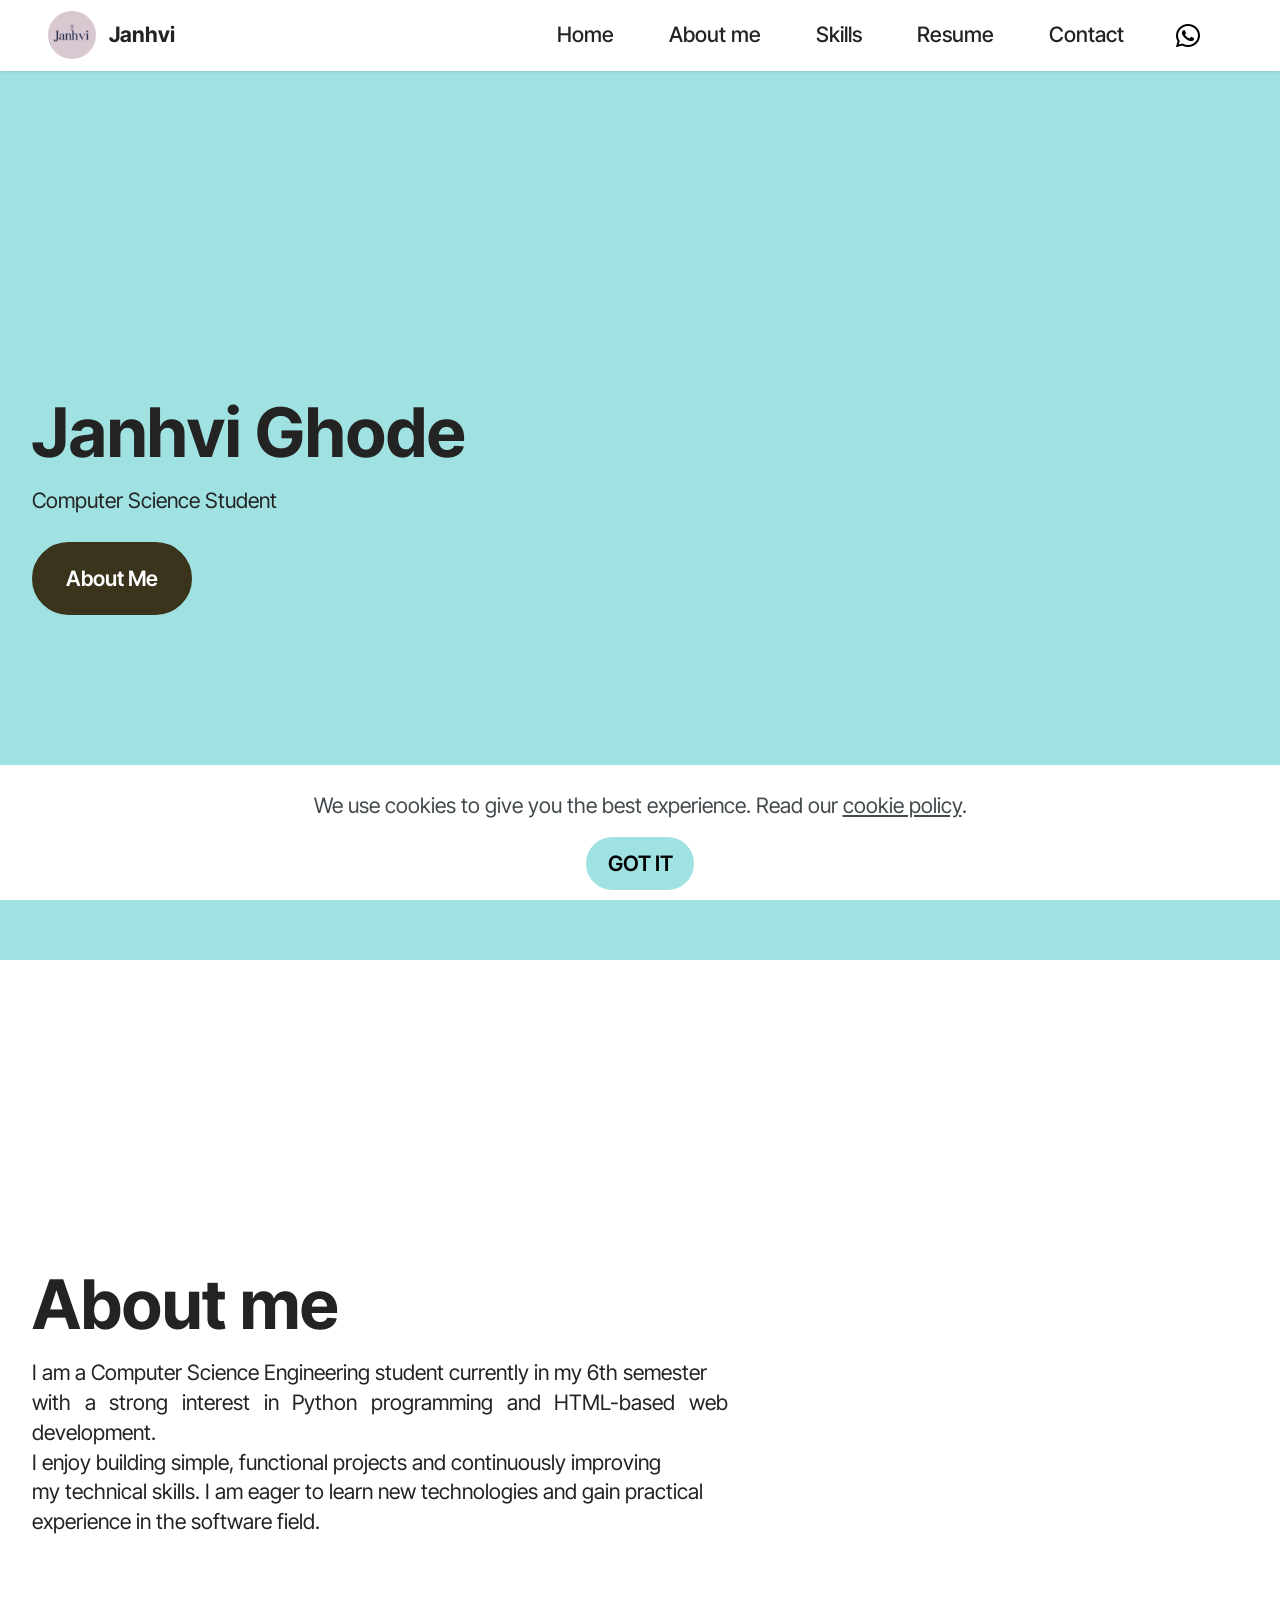
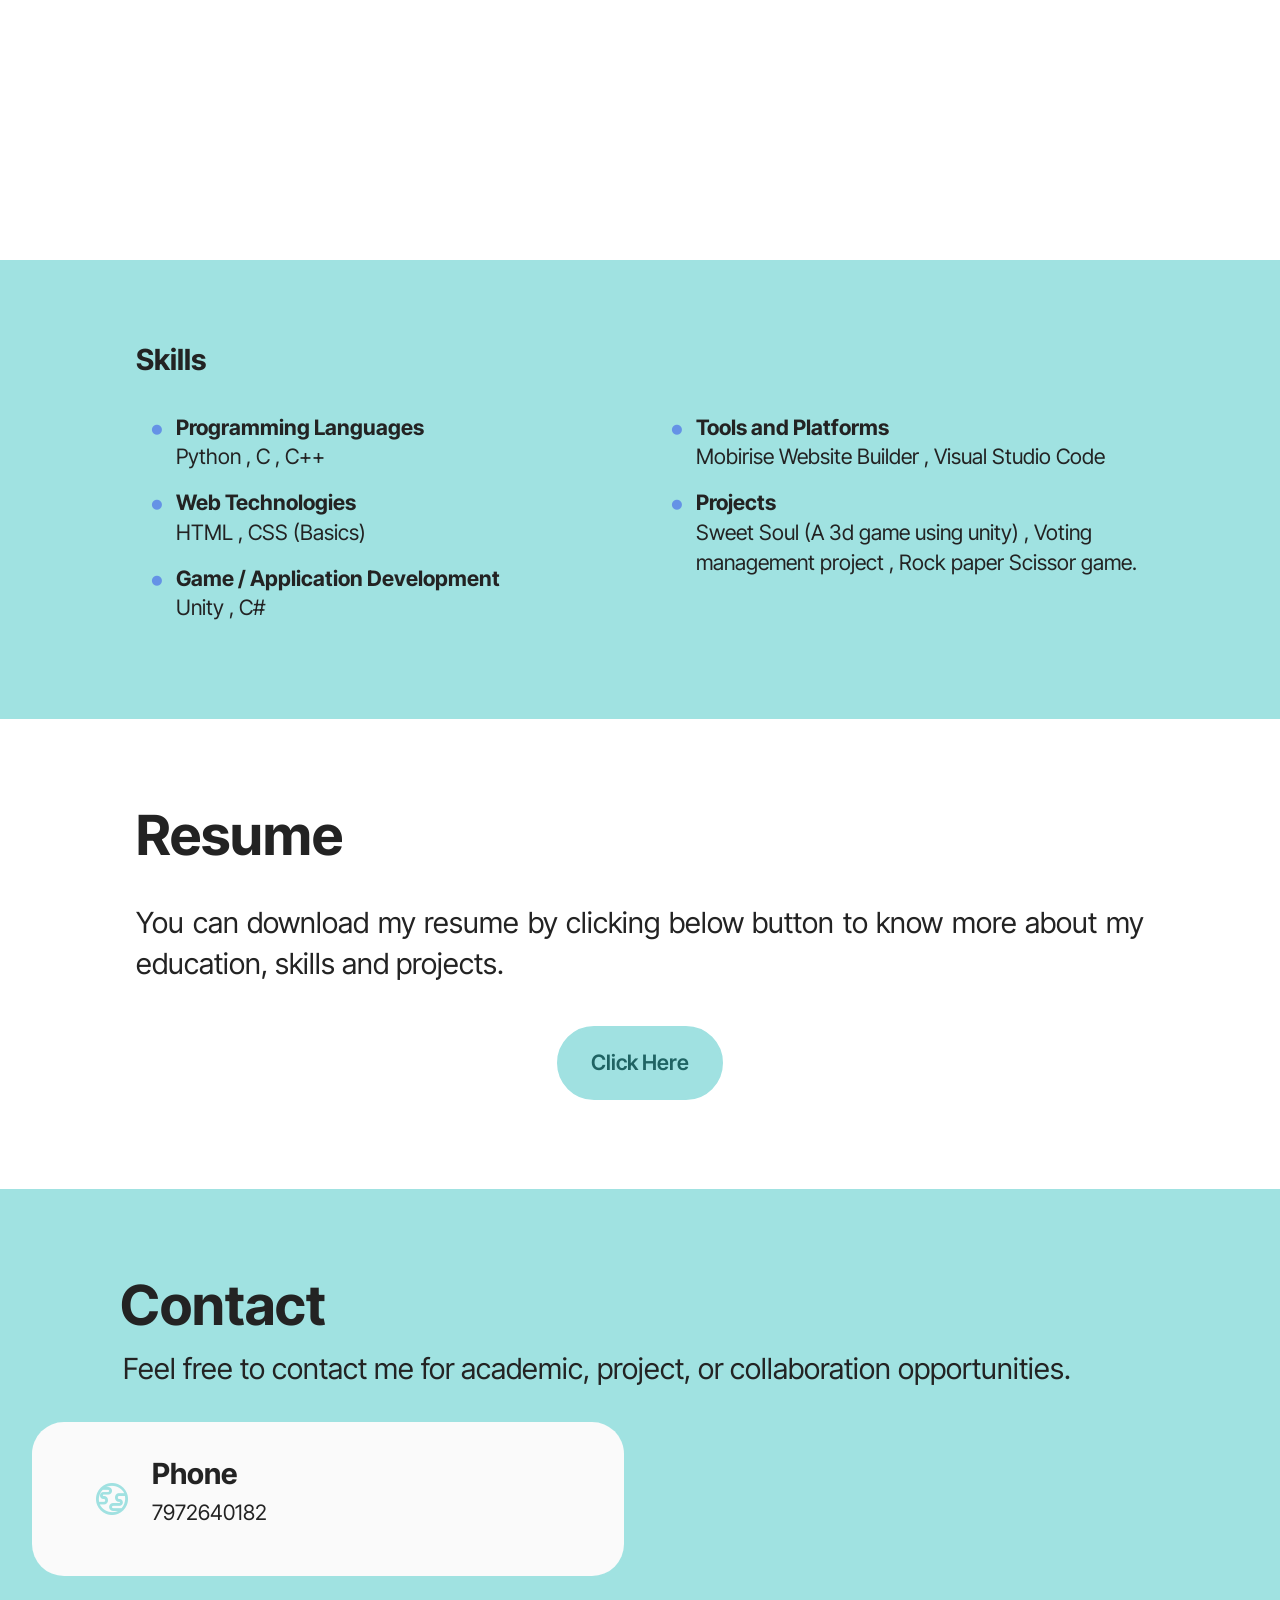
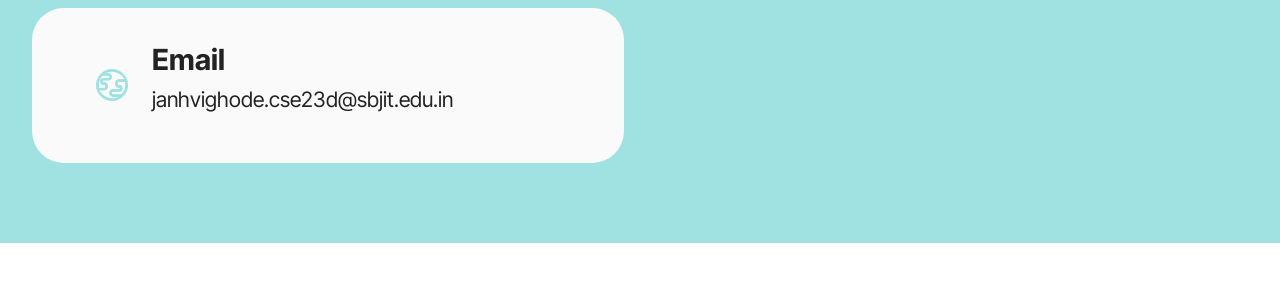
<file: index.html>
<!DOCTYPE html>
<html  >
<head>
  <!-- Site made with Mobirise Website Builder v6.1.12, https://mobirise.com -->
  <meta charset="UTF-8">
  <meta http-equiv="X-UA-Compatible" content="IE=edge">
  <meta name="generator" content="Mobirise v6.1.12, mobirise.com">
  <meta name="viewport" content="width=device-width, initial-scale=1, minimum-scale=1">
  <link rel="shortcut icon" href="assets/images/elegant20wordmark20for20beauty20brand-128x128-1.png" type="image/x-icon">
  <meta name="description" content="">
  
  
  <title>Home</title>
  <link rel="stylesheet" href="assets/web/assets/mobirise-icons2/mobirise2.css">
  <link rel="stylesheet" href="assets/bootstrap/css/bootstrap.min.css">
  <link rel="stylesheet" href="assets/web/assets/gdpr-plugin/gdpr-styles.css">
  <link rel="stylesheet" href="assets/animatecss/animate.css">
  <link rel="stylesheet" href="assets/dropdown/css/style.css">
  <link rel="stylesheet" href="assets/socicon/css/styles.css">
  <link rel="stylesheet" href="assets/theme/css/style.css">
  <link rel="preload" href="https://fonts.googleapis.com/css?family=Inter+Tight:100,200,300,400,500,600,700,800,900,100i,200i,300i,400i,500i,600i,700i,800i,900i&display=swap" as="style" onload="this.onload=null;this.rel='stylesheet'">
  <noscript><link rel="stylesheet" href="https://fonts.googleapis.com/css?family=Inter+Tight:100,200,300,400,500,600,700,800,900,100i,200i,300i,400i,500i,600i,700i,800i,900i&display=swap"></noscript>
  <link rel="preload" as="style" href="assets/mobirise/css/mbr-additional.css?v=NkEKPa"><link rel="stylesheet" href="assets/mobirise/css/mbr-additional.css?v=NkEKPa" type="text/css">

  
  
  
</head>
<body>
  
  <section data-bs-version="5.1" class="menu menu3 cid-v8qvUpC0DD" once="menu" id="menu3-2">
    
    <nav class="navbar navbar-dropdown navbar-fixed-top navbar-expand-lg">
        <div class="container">
            <div class="navbar-brand">
                <span class="navbar-logo">
                    <a href="https://mobiri.se">
                        <img src="assets/images/elegant20wordmark20for20beauty20brand-128x128.png" alt="Mobirise Website Builder" style="height: 3rem;">
                    </a>
                </span>
                <span class="navbar-caption-wrap"><a class="navbar-caption text-black display-7" href="https://mobiri.se">Janhvi</a></span>
            </div>
            <button class="navbar-toggler" type="button" data-toggle="collapse" data-bs-toggle="collapse" data-target="#navbarSupportedContent" data-bs-target="#navbarSupportedContent" aria-controls="navbarNavAltMarkup" aria-expanded="false" aria-label="Toggle navigation">
                <div class="hamburger">
                    <span></span>
                    <span></span>
                    <span></span>
                    <span></span>
                </div>
            </button>
            <div class="collapse navbar-collapse" id="navbarSupportedContent">
                <ul class="navbar-nav nav-dropdown nav-right" data-app-modern-menu="true"><li class="nav-item"><a class="nav-link link text-black text-primary display-4" href="index.html">Home</a></li><li class="nav-item"><a class="nav-link link text-black text-primary display-4" href="page1.html">About me</a></li><li class="nav-item"><a class="nav-link link text-black text-primary display-4" href="page4.html">Skills</a></li><li class="nav-item"><a class="nav-link link text-black text-primary display-4" href="page3.html">Resume</a>
                    </li><li class="nav-item"><a class="nav-link link text-black text-primary display-4" href="page2.html">Contact</a></li></ul>
                <div class="icons-menu">
                    <a class="iconfont-wrapper" href="https://wa.me/7972640182">
                        <span class="p-2 mbr-iconfont socicon-whatsapp socicon"></span>
                    </a>
                    
                    
                    
                </div>
                
            </div>
        </div>
    </nav>
</section>

<section data-bs-version="5.1" class="header2 cid-v8quKNjFDZ mbr-fullscreen" id="header2-1">

    

    
    

    <div class="container">
        <div class="row">
            <div class="col-12 col-lg-7">
                <h1 class="mbr-section-title mbr-fonts-style mb-3 display-1"><strong>Janhvi Ghode</strong></h1>
                
                <p class="mbr-text mbr-fonts-style display-7">Computer Science Student</p>
                <div class="mbr-section-btn mt-3"><a class="btn btn-success display-4" href="page1.html">About Me</a></div>
            </div>
        </div>
    </div>
</section>

<section data-bs-version="5.1" class="header2 cid-v8qztWnxX2 mbr-fullscreen" id="header2-3">

    

    
    

    <div class="container">
        <div class="row">
            <div class="col-12 col-lg-7">
                <h1 class="mbr-section-title mbr-fonts-style mb-3 display-1"><strong>About me</strong></h1>
                
                <p class="mbr-text mbr-fonts-style display-7">I am a Computer Science Engineering student currently in my 6th semester
<br>with a strong interest in Python programming and HTML-based web development.
<br>I enjoy building simple, functional projects and continuously improving
<br>my technical skills. I am eager to learn new technologies and gain practical
<br>experience in the software field.</p>
                
            </div>
        </div>
    </div>
</section>

<section data-bs-version="5.1" class="content13 cid-v8qGKzIovA" id="content13-a">
    

    
    
    <div class="container">
        <div class="row justify-content-center">
            <div class="col-md-12 col-lg-10">
                <h3 class="mbr-section-title mbr-fonts-style mb-4 display-5">
                    <strong>Skills</strong></h3>
            </div>
        </div>
        <div class="row justify-content-center">
            <div class="col-md-12 col-lg-10">
                <div class="row justify-content-center">
                    <div class="col-12 col-lg-6">
                        <ul class="list mbr-fonts-style display-7">
                            <li><strong>Programming Languages</strong><br>Python , C , C++</li>
                            <li><strong>Web Technologies</strong><br>HTML , CSS (Basics)</li>
                            <li><strong>Game / Application Development</strong><br>Unity , C#</li>
                        </ul>
                    </div>
                    <div class="col-12 col-lg-6">
                        <ul class="list mbr-fonts-style display-7">
                            <li><strong>Tools and Platforms</strong><br>Mobirise Website Builder , Visual Studio Code&nbsp;</li>
                            <li><strong>Projects<br></strong>Sweet Soul (A 3d game using unity) , Voting management project , Rock paper Scissor game.&nbsp;</li>
                        </ul>
                    </div>
                </div>
            </div>
        </div>
    </div>
</section>

<section data-bs-version="5.1" class="content4 cid-v8qILWuZtP" id="content4-b">
    

    
    
    <div class="container">
        <div class="row justify-content-center">
            <div class="title col-md-12 col-lg-10">
                <h3 class="mbr-section-title mbr-fonts-style align-center mb-4 display-2">
                    <strong>Resume</strong></h3>
                <h4 class="mbr-section-subtitle align-center mbr-fonts-style mb-4 display-5">You can download my resume by clicking below button to know more about my education, skills and projects.</h4>
                <div class="mbr-section-btn align-center"><a class="btn btn-primary display-4" href="assets/files/janhviresumw.pdf" target="_blank">Click Here</a></div>
            </div>
        </div>
    </div>
</section>

<section data-bs-version="5.1" class="contacts3 map1 cid-v8qJvOHAye" id="contacts3-c">

    

    
    
    <div class="container">
        <div class="mbr-section-head">
            <h3 class="mbr-section-title mbr-fonts-style align-center mb-0 display-2">
                <strong>&nbsp; &nbsp; &nbsp; &nbsp; Contact</strong></h3>
            <h4 class="mbr-section-subtitle mbr-fonts-style align-center mb-0 mt-2 display-5">&nbsp; &nbsp; &nbsp; &nbsp; &nbsp; &nbsp; &nbsp;Feel free to contact me for academic, project, or collaboration opportunities.</h4>
        </div>
        <div class="row justify-content-center mt-4">
            <div class="card col-12 col-md-6">
                <div class="card-wrapper">
                    <div class="image-wrapper">
                        <span class="mbr-iconfont mobi-mbri-globe mobi-mbri"></span>
                    </div>
                    <div class="text-wrapper">
                        <h6 class="card-title mbr-fonts-style mb-1 display-5">
                            <strong>Phone</strong>
                        </h6>
                        <p class="mbr-text mbr-fonts-style display-7">7972640182</p>
                    </div>
                </div>
                <div class="card-wrapper">
                    <div class="image-wrapper">
                        <span class="mbr-iconfont mobi-mbri-globe mobi-mbri"></span>
                    </div>
                    <div class="text-wrapper">
                        <h6 class="card-title mbr-fonts-style mb-1 display-5">
                            <strong>Email</strong>
                        </h6>
                        <p class="mbr-text mbr-fonts-style display-7">janhvighode.cse23d@sbjit.edu.in</p>
                    </div>
                </div>
            </div>
            <div class="map-wrapper col-12 col-md-6">
                <div class="google-map"><iframe frameborder="0" style="border:0" src="https://www.google.com/maps/embed?pb=!1m18!1m12!1m3!1d3720.795587046184!2d78.99127647504773!3d21.16053168052205!2m3!1f0!2f0!3f0!3m2!1i1024!2i768!4f13.1!3m3!1m2!1s0x3bd4ea8b9ac7af55%3A0x806f926758259b12!2sGyan%20Vidya%20Mandir!5e0!3m2!1sen!2sin!4v1768531842182!5m2!1sen!2sin" allowfullscreen=""></iframe></div>
            </div>
        </div>
    </div>
</section><section class="display-7" style="padding: 0;align-items: center;justify-content: center;flex-wrap: wrap;    align-content: center;display: flex;position: relative;height: 4rem;"><a href="https://mobiri.se/" style="flex: 1 1;height: 4rem;position: absolute;width: 100%;z-index: 1;"><img alt="" style="height: 4rem;" src="[data-uri]"></a><p style="margin: 0;text-align: center;" class="display-7">&#8204;</p><a style="z-index:1" href="https://mobirise.com/html-builder.html">HTML Website Maker</a></section><script src="assets/bootstrap/js/bootstrap.bundle.min.js"></script>  <script src="assets/web/assets/cookies-alert-plugin/cookies-alert-core.js"></script>  <script src="assets/web/assets/cookies-alert-plugin/cookies-alert-script.js"></script>  <script src="assets/smoothscroll/smooth-scroll.js"></script>  <script src="assets/ytplayer/index.js"></script>  <script src="assets/dropdown/js/navbar-dropdown.js"></script>  <script src="assets/theme/js/script.js"></script>  
  
  
<input name="cookieData" type="hidden" data-cookie-cookiesAlertType='false' data-cookie-customDialogSelector='null' data-cookie-colorText='#424a4d' data-cookie-colorBg='rgb(255, 255, 255)' data-cookie-opacityOverlay='0' data-cookie-bgOpacity='100' data-cookie-textButton='GOT IT' data-cookie-rejectText='REJECT' data-cookie-colorButton='#a0e1e1' data-cookie-rejectColor='#ffffff' data-cookie-colorLink='#424a4d' data-cookie-underlineLink='true' data-cookie-text="We use cookies to give you the best experience. Read our <a href='privacy.html'>cookie policy</a>.">
   <div id="scrollToTop" class="scrollToTop mbr-arrow-up"><a style="text-align: center;"><i class="mbr-arrow-up-icon mbr-arrow-up-icon-cm cm-icon cm-icon-smallarrow-up"></i></a></div>
    <input name="animation" type="hidden">
  </body>
</html>
</file>
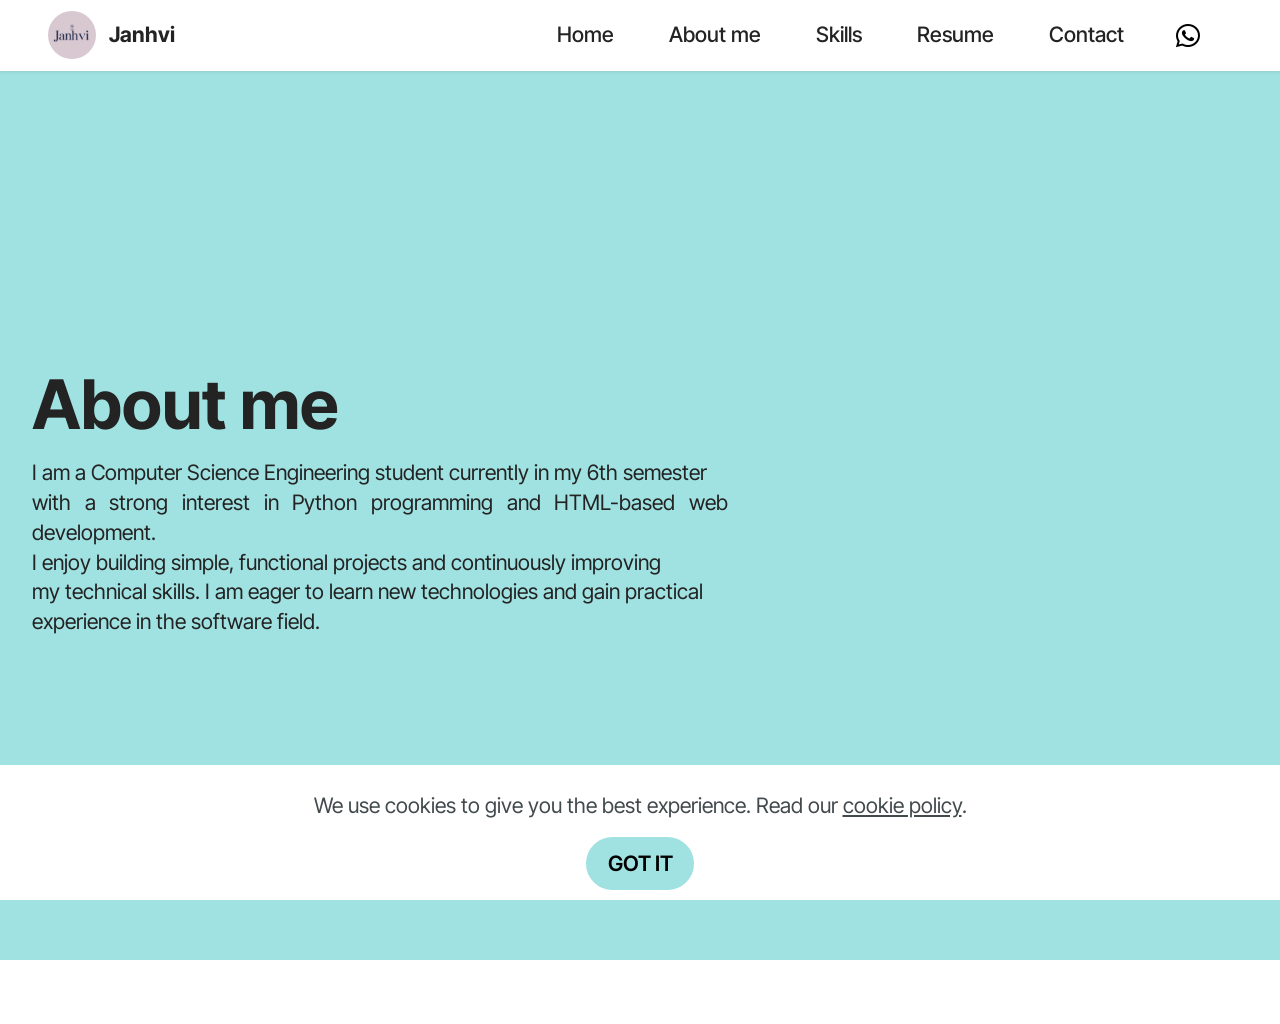
<file: page1.html>
<!DOCTYPE html>
<html  >
<head>
  <!-- Site made with Mobirise Website Builder v6.1.12, https://mobirise.com -->
  <meta charset="UTF-8">
  <meta http-equiv="X-UA-Compatible" content="IE=edge">
  <meta name="generator" content="Mobirise v6.1.12, mobirise.com">
  <meta name="viewport" content="width=device-width, initial-scale=1, minimum-scale=1">
  <link rel="shortcut icon" href="assets/images/elegant20wordmark20for20beauty20brand-128x128-1.png" type="image/x-icon">
  <meta name="description" content="">
  
  
  <title>about me</title>
  <link rel="stylesheet" href="assets/bootstrap/css/bootstrap.min.css">
  <link rel="stylesheet" href="assets/web/assets/gdpr-plugin/gdpr-styles.css">
  <link rel="stylesheet" href="assets/animatecss/animate.css">
  <link rel="stylesheet" href="assets/dropdown/css/style.css">
  <link rel="stylesheet" href="assets/socicon/css/styles.css">
  <link rel="stylesheet" href="assets/theme/css/style.css">
  <link rel="preload" href="https://fonts.googleapis.com/css?family=Inter+Tight:100,200,300,400,500,600,700,800,900,100i,200i,300i,400i,500i,600i,700i,800i,900i&display=swap" as="style" onload="this.onload=null;this.rel='stylesheet'">
  <noscript><link rel="stylesheet" href="https://fonts.googleapis.com/css?family=Inter+Tight:100,200,300,400,500,600,700,800,900,100i,200i,300i,400i,500i,600i,700i,800i,900i&display=swap"></noscript>
  <link rel="preload" as="style" href="assets/mobirise/css/mbr-additional.css?v=vyG0lf"><link rel="stylesheet" href="assets/mobirise/css/mbr-additional.css?v=vyG0lf" type="text/css">

  
  
  
</head>
<body>
  
  <section data-bs-version="5.1" class="menu menu3 cid-v8qCtPXjjH" once="menu" id="menu3-5">
    
    <nav class="navbar navbar-dropdown navbar-fixed-top navbar-expand-lg">
        <div class="container">
            <div class="navbar-brand">
                <span class="navbar-logo">
                    <a href="https://mobiri.se">
                        <img src="assets/images/elegant20wordmark20for20beauty20brand-128x128.png" alt="Mobirise Website Builder" style="height: 3rem;">
                    </a>
                </span>
                <span class="navbar-caption-wrap"><a class="navbar-caption text-black display-7" href="https://mobiri.se">Janhvi</a></span>
            </div>
            <button class="navbar-toggler" type="button" data-toggle="collapse" data-bs-toggle="collapse" data-target="#navbarSupportedContent" data-bs-target="#navbarSupportedContent" aria-controls="navbarNavAltMarkup" aria-expanded="false" aria-label="Toggle navigation">
                <div class="hamburger">
                    <span></span>
                    <span></span>
                    <span></span>
                    <span></span>
                </div>
            </button>
            <div class="collapse navbar-collapse" id="navbarSupportedContent">
                <ul class="navbar-nav nav-dropdown nav-right" data-app-modern-menu="true"><li class="nav-item"><a class="nav-link link text-black text-primary display-4" href="index.html">Home</a></li><li class="nav-item"><a class="nav-link link text-black text-primary display-4" href="page1.html">About me</a></li><li class="nav-item"><a class="nav-link link text-black text-primary display-4" href="page4.html">Skills</a></li><li class="nav-item"><a class="nav-link link text-black text-primary display-4" href="page3.html">Resume</a>
                    </li><li class="nav-item"><a class="nav-link link text-black text-primary display-4" href="page2.html">Contact</a></li></ul>
                <div class="icons-menu">
                    <a class="iconfont-wrapper" href="https://wa.me/7972640182">
                        <span class="p-2 mbr-iconfont socicon-whatsapp socicon"></span>
                    </a>
                    
                    
                    
                </div>
                
            </div>
        </div>
    </nav>
</section>

<section data-bs-version="5.1" class="header2 cid-v8qCtQpPha mbr-fullscreen" id="header2-7">

    

    
    

    <div class="container">
        <div class="row">
            <div class="col-12 col-lg-7">
                <h1 class="mbr-section-title mbr-fonts-style mb-3 display-1"><strong>About me</strong></h1>
                
                <p class="mbr-text mbr-fonts-style display-7">I am a Computer Science Engineering student currently in my 6th semester
<br>with a strong interest in Python programming and HTML-based web development.
<br>I enjoy building simple, functional projects and continuously improving
<br>my technical skills. I am eager to learn new technologies and gain practical
<br>experience in the software field.</p>
                
            </div>
        </div>
    </div>
</section><section class="display-7" style="padding: 0;align-items: center;justify-content: center;flex-wrap: wrap;    align-content: center;display: flex;position: relative;height: 4rem;"><a href="https://mobiri.se/" style="flex: 1 1;height: 4rem;position: absolute;width: 100%;z-index: 1;"><img alt="" style="height: 4rem;" src="[data-uri]"></a><p style="margin: 0;text-align: center;" class="display-7">&#8204;</p><a style="z-index:1" href="https://mobirise.com/offline-website-builder.html">Offline Website Builder</a></section><script src="assets/bootstrap/js/bootstrap.bundle.min.js"></script>  <script src="assets/web/assets/cookies-alert-plugin/cookies-alert-core.js"></script>  <script src="assets/web/assets/cookies-alert-plugin/cookies-alert-script.js"></script>  <script src="assets/smoothscroll/smooth-scroll.js"></script>  <script src="assets/ytplayer/index.js"></script>  <script src="assets/dropdown/js/navbar-dropdown.js"></script>  <script src="assets/theme/js/script.js"></script>  
  
  
<input name="cookieData" type="hidden" data-cookie-cookiesAlertType='false' data-cookie-customDialogSelector='null' data-cookie-colorText='#424a4d' data-cookie-colorBg='rgb(255, 255, 255)' data-cookie-opacityOverlay='0' data-cookie-bgOpacity='100' data-cookie-textButton='GOT IT' data-cookie-rejectText='REJECT' data-cookie-colorButton='#a0e1e1' data-cookie-rejectColor='#ffffff' data-cookie-colorLink='#424a4d' data-cookie-underlineLink='true' data-cookie-text="We use cookies to give you the best experience. Read our <a href='privacy.html'>cookie policy</a>.">
   <div id="scrollToTop" class="scrollToTop mbr-arrow-up"><a style="text-align: center;"><i class="mbr-arrow-up-icon mbr-arrow-up-icon-cm cm-icon cm-icon-smallarrow-up"></i></a></div>
    <input name="animation" type="hidden">
  </body>
</html>
</file>
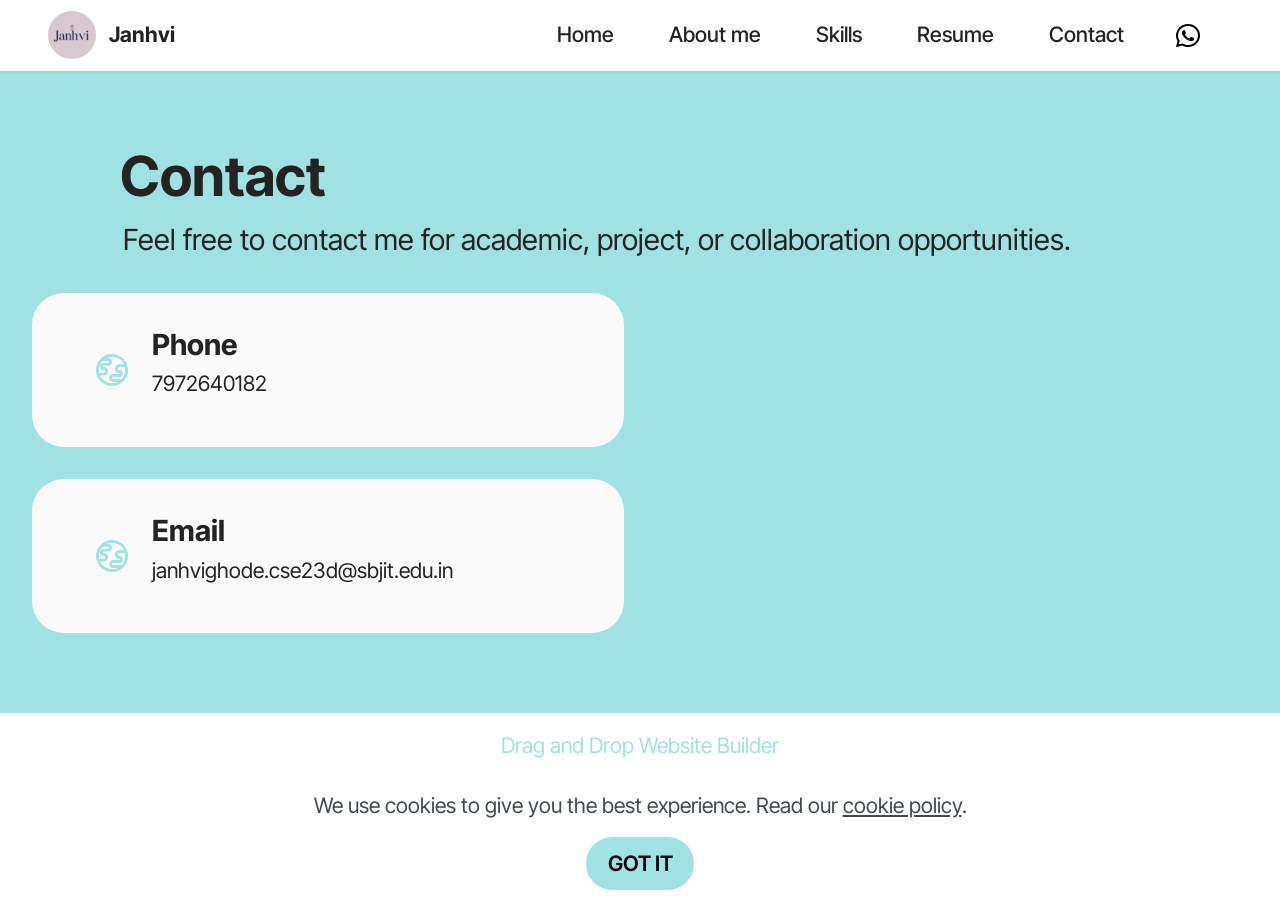
<file: page2.html>
<!DOCTYPE html>
<html  >
<head>
  <!-- Site made with Mobirise Website Builder v6.1.12, https://mobirise.com -->
  <meta charset="UTF-8">
  <meta http-equiv="X-UA-Compatible" content="IE=edge">
  <meta name="generator" content="Mobirise v6.1.12, mobirise.com">
  <meta name="viewport" content="width=device-width, initial-scale=1, minimum-scale=1">
  <link rel="shortcut icon" href="assets/images/elegant20wordmark20for20beauty20brand-128x128-1.png" type="image/x-icon">
  <meta name="description" content="">
  
  
  <title>contact</title>
  <link rel="stylesheet" href="assets/web/assets/mobirise-icons2/mobirise2.css">
  <link rel="stylesheet" href="assets/bootstrap/css/bootstrap.min.css">
  <link rel="stylesheet" href="assets/web/assets/gdpr-plugin/gdpr-styles.css">
  <link rel="stylesheet" href="assets/animatecss/animate.css">
  <link rel="stylesheet" href="assets/dropdown/css/style.css">
  <link rel="stylesheet" href="assets/socicon/css/styles.css">
  <link rel="stylesheet" href="assets/theme/css/style.css">
  <link rel="preload" href="https://fonts.googleapis.com/css?family=Inter+Tight:100,200,300,400,500,600,700,800,900,100i,200i,300i,400i,500i,600i,700i,800i,900i&display=swap" as="style" onload="this.onload=null;this.rel='stylesheet'">
  <noscript><link rel="stylesheet" href="https://fonts.googleapis.com/css?family=Inter+Tight:100,200,300,400,500,600,700,800,900,100i,200i,300i,400i,500i,600i,700i,800i,900i&display=swap"></noscript>
  <link rel="preload" as="style" href="assets/mobirise/css/mbr-additional.css?v=4Am0ag"><link rel="stylesheet" href="assets/mobirise/css/mbr-additional.css?v=4Am0ag" type="text/css">

  
  
  
</head>
<body>
  
  <section data-bs-version="5.1" class="menu menu3 cid-v8qLEMwuQ2" once="menu" id="menu3-d">
    
    <nav class="navbar navbar-dropdown navbar-fixed-top navbar-expand-lg">
        <div class="container">
            <div class="navbar-brand">
                <span class="navbar-logo">
                    <a href="https://mobiri.se">
                        <img src="assets/images/elegant20wordmark20for20beauty20brand-128x128.png" alt="Mobirise Website Builder" style="height: 3rem;">
                    </a>
                </span>
                <span class="navbar-caption-wrap"><a class="navbar-caption text-black display-7" href="https://mobiri.se">Janhvi</a></span>
            </div>
            <button class="navbar-toggler" type="button" data-toggle="collapse" data-bs-toggle="collapse" data-target="#navbarSupportedContent" data-bs-target="#navbarSupportedContent" aria-controls="navbarNavAltMarkup" aria-expanded="false" aria-label="Toggle navigation">
                <div class="hamburger">
                    <span></span>
                    <span></span>
                    <span></span>
                    <span></span>
                </div>
            </button>
            <div class="collapse navbar-collapse" id="navbarSupportedContent">
                <ul class="navbar-nav nav-dropdown nav-right" data-app-modern-menu="true"><li class="nav-item"><a class="nav-link link text-black text-primary display-4" href="index.html">Home</a></li><li class="nav-item"><a class="nav-link link text-black text-primary display-4" href="page1.html">About me</a></li><li class="nav-item"><a class="nav-link link text-black text-primary display-4" href="page4.html">Skills</a></li><li class="nav-item"><a class="nav-link link text-black text-primary display-4" href="page3.html">Resume</a>
                    </li><li class="nav-item"><a class="nav-link link text-black text-primary display-4" href="page2.html">Contact</a></li></ul>
                <div class="icons-menu">
                    <a class="iconfont-wrapper" href="https://wa.me/7972640182">
                        <span class="p-2 mbr-iconfont socicon-whatsapp socicon"></span>
                    </a>
                    
                    
                    
                </div>
                
            </div>
        </div>
    </nav>
</section>

<section data-bs-version="5.1" class="contacts3 map1 cid-v8qLEOggyr" id="contacts3-i">

    

    
    
    <div class="container">
        <div class="mbr-section-head">
            <h3 class="mbr-section-title mbr-fonts-style align-center mb-0 display-2">
                <strong>&nbsp; &nbsp; &nbsp; &nbsp; Contact</strong></h3>
            <h4 class="mbr-section-subtitle mbr-fonts-style align-center mb-0 mt-2 display-5">&nbsp; &nbsp; &nbsp; &nbsp; &nbsp; &nbsp; &nbsp;Feel free to contact me for academic, project, or collaboration opportunities.</h4>
        </div>
        <div class="row justify-content-center mt-4">
            <div class="card col-12 col-md-6">
                <div class="card-wrapper">
                    <div class="image-wrapper">
                        <span class="mbr-iconfont mobi-mbri-globe mobi-mbri"></span>
                    </div>
                    <div class="text-wrapper">
                        <h6 class="card-title mbr-fonts-style mb-1 display-5">
                            <strong>Phone</strong>
                        </h6>
                        <p class="mbr-text mbr-fonts-style display-7">7972640182</p>
                    </div>
                </div>
                <div class="card-wrapper">
                    <div class="image-wrapper">
                        <span class="mbr-iconfont mobi-mbri-globe mobi-mbri"></span>
                    </div>
                    <div class="text-wrapper">
                        <h6 class="card-title mbr-fonts-style mb-1 display-5">
                            <strong>Email</strong>
                        </h6>
                        <p class="mbr-text mbr-fonts-style display-7">janhvighode.cse23d@sbjit.edu.in</p>
                    </div>
                </div>
            </div>
            <div class="map-wrapper col-12 col-md-6">
                <div class="google-map"><iframe frameborder="0" style="border:0" src="https://www.google.com/maps/embed?pb=!1m18!1m12!1m3!1d3720.795587046184!2d78.99127647504773!3d21.16053168052205!2m3!1f0!2f0!3f0!3m2!1i1024!2i768!4f13.1!3m3!1m2!1s0x3bd4ea8b9ac7af55%3A0x806f926758259b12!2sGyan%20Vidya%20Mandir!5e0!3m2!1sen!2sin!4v1768531842182!5m2!1sen!2sin" allowfullscreen=""></iframe></div>
            </div>
        </div>
    </div>
</section><section class="display-7" style="padding: 0;align-items: center;justify-content: center;flex-wrap: wrap;    align-content: center;display: flex;position: relative;height: 4rem;"><a href="https://mobiri.se/" style="flex: 1 1;height: 4rem;position: absolute;width: 100%;z-index: 1;"><img alt="" style="height: 4rem;" src="[data-uri]"></a><p style="margin: 0;text-align: center;" class="display-7">&#8204;</p><a style="z-index:1" href="https://mobirise.com/drag-drop-website-builder.html">Drag and Drop Website Builder</a></section><script src="assets/bootstrap/js/bootstrap.bundle.min.js"></script>  <script src="assets/web/assets/cookies-alert-plugin/cookies-alert-core.js"></script>  <script src="assets/web/assets/cookies-alert-plugin/cookies-alert-script.js"></script>  <script src="assets/smoothscroll/smooth-scroll.js"></script>  <script src="assets/ytplayer/index.js"></script>  <script src="assets/dropdown/js/navbar-dropdown.js"></script>  <script src="assets/theme/js/script.js"></script>  
  
  
<input name="cookieData" type="hidden" data-cookie-cookiesAlertType='false' data-cookie-customDialogSelector='null' data-cookie-colorText='#424a4d' data-cookie-colorBg='rgb(255, 255, 255)' data-cookie-opacityOverlay='0' data-cookie-bgOpacity='100' data-cookie-textButton='GOT IT' data-cookie-rejectText='REJECT' data-cookie-colorButton='#a0e1e1' data-cookie-rejectColor='#ffffff' data-cookie-colorLink='#424a4d' data-cookie-underlineLink='true' data-cookie-text="We use cookies to give you the best experience. Read our <a href='privacy.html'>cookie policy</a>.">
   <div id="scrollToTop" class="scrollToTop mbr-arrow-up"><a style="text-align: center;"><i class="mbr-arrow-up-icon mbr-arrow-up-icon-cm cm-icon cm-icon-smallarrow-up"></i></a></div>
    <input name="animation" type="hidden">
  </body>
</html>
</file>
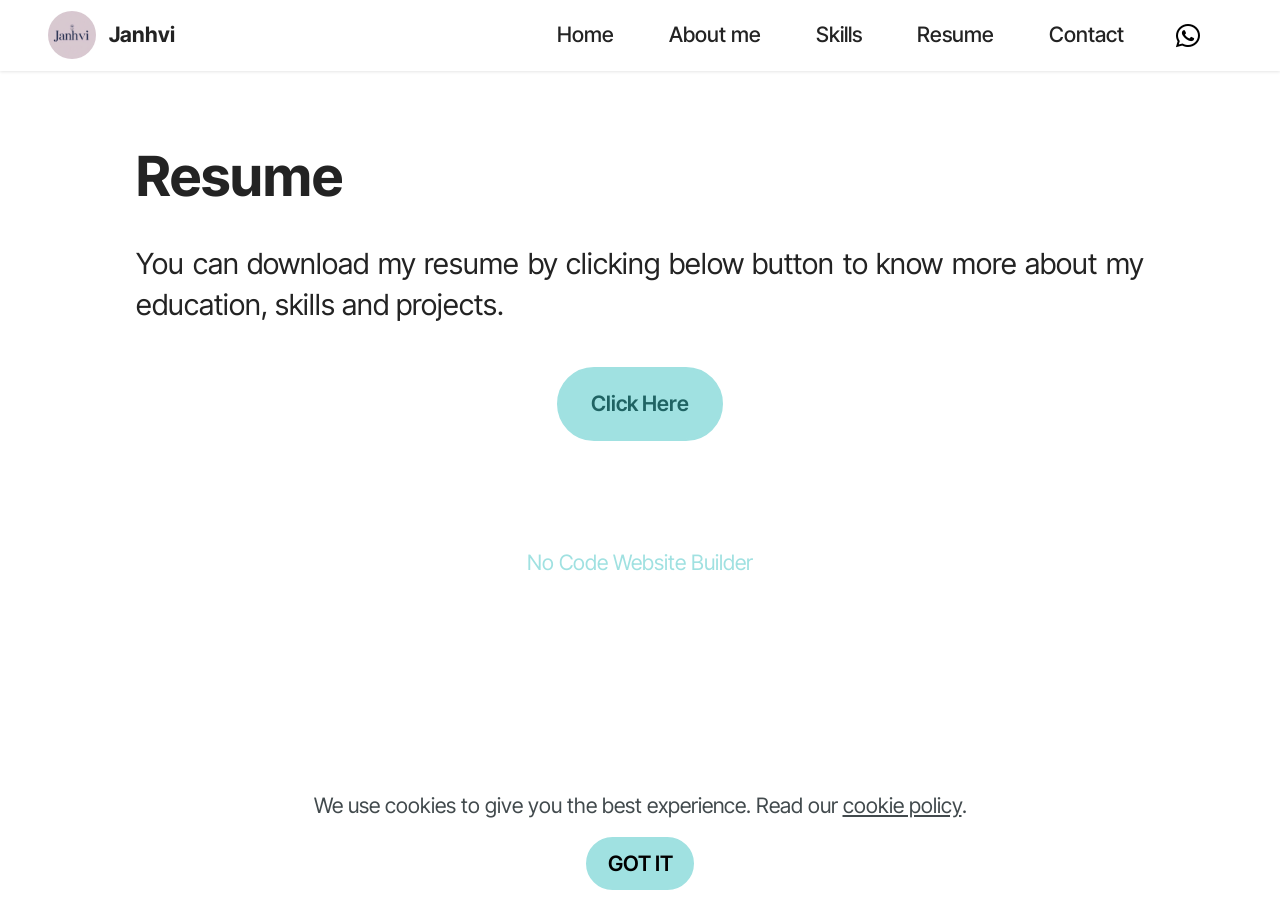
<file: page3.html>
<!DOCTYPE html>
<html  >
<head>
  <!-- Site made with Mobirise Website Builder v6.1.12, https://mobirise.com -->
  <meta charset="UTF-8">
  <meta http-equiv="X-UA-Compatible" content="IE=edge">
  <meta name="generator" content="Mobirise v6.1.12, mobirise.com">
  <meta name="viewport" content="width=device-width, initial-scale=1, minimum-scale=1">
  <link rel="shortcut icon" href="assets/images/elegant20wordmark20for20beauty20brand-128x128-1.png" type="image/x-icon">
  <meta name="description" content="">
  
  
  <title>resume</title>
  <link rel="stylesheet" href="assets/bootstrap/css/bootstrap.min.css">
  <link rel="stylesheet" href="assets/web/assets/gdpr-plugin/gdpr-styles.css">
  <link rel="stylesheet" href="assets/animatecss/animate.css">
  <link rel="stylesheet" href="assets/dropdown/css/style.css">
  <link rel="stylesheet" href="assets/socicon/css/styles.css">
  <link rel="stylesheet" href="assets/theme/css/style.css">
  <link rel="preload" href="https://fonts.googleapis.com/css?family=Inter+Tight:100,200,300,400,500,600,700,800,900,100i,200i,300i,400i,500i,600i,700i,800i,900i&display=swap" as="style" onload="this.onload=null;this.rel='stylesheet'">
  <noscript><link rel="stylesheet" href="https://fonts.googleapis.com/css?family=Inter+Tight:100,200,300,400,500,600,700,800,900,100i,200i,300i,400i,500i,600i,700i,800i,900i&display=swap"></noscript>
  <link rel="preload" as="style" href="assets/mobirise/css/mbr-additional.css?v=RxSDsQ"><link rel="stylesheet" href="assets/mobirise/css/mbr-additional.css?v=RxSDsQ" type="text/css">

  
  
  
</head>
<body>
  
  <section data-bs-version="5.1" class="menu menu3 cid-v8qLFuSGvU" once="menu" id="menu3-j">
    
    <nav class="navbar navbar-dropdown navbar-fixed-top navbar-expand-lg">
        <div class="container">
            <div class="navbar-brand">
                <span class="navbar-logo">
                    <a href="https://mobiri.se">
                        <img src="assets/images/elegant20wordmark20for20beauty20brand-128x128.png" alt="Mobirise Website Builder" style="height: 3rem;">
                    </a>
                </span>
                <span class="navbar-caption-wrap"><a class="navbar-caption text-black display-7" href="https://mobiri.se">Janhvi</a></span>
            </div>
            <button class="navbar-toggler" type="button" data-toggle="collapse" data-bs-toggle="collapse" data-target="#navbarSupportedContent" data-bs-target="#navbarSupportedContent" aria-controls="navbarNavAltMarkup" aria-expanded="false" aria-label="Toggle navigation">
                <div class="hamburger">
                    <span></span>
                    <span></span>
                    <span></span>
                    <span></span>
                </div>
            </button>
            <div class="collapse navbar-collapse" id="navbarSupportedContent">
                <ul class="navbar-nav nav-dropdown nav-right" data-app-modern-menu="true"><li class="nav-item"><a class="nav-link link text-black text-primary display-4" href="index.html">Home</a></li><li class="nav-item"><a class="nav-link link text-black text-primary display-4" href="page1.html">About me</a></li><li class="nav-item"><a class="nav-link link text-black text-primary display-4" href="page4.html">Skills</a></li><li class="nav-item"><a class="nav-link link text-black text-primary display-4" href="page3.html">Resume</a>
                    </li><li class="nav-item"><a class="nav-link link text-black text-primary display-4" href="page2.html">Contact</a></li></ul>
                <div class="icons-menu">
                    <a class="iconfont-wrapper" href="https://wa.me/7972640182">
                        <span class="p-2 mbr-iconfont socicon-whatsapp socicon"></span>
                    </a>
                    
                    
                    
                </div>
                
            </div>
        </div>
    </nav>
</section>

<section data-bs-version="5.1" class="content4 cid-v8qLFw0zv2" id="content4-n">
    

    
    
    <div class="container">
        <div class="row justify-content-center">
            <div class="title col-md-12 col-lg-10">
                <h3 class="mbr-section-title mbr-fonts-style align-center mb-4 display-2">
                    <strong>Resume</strong></h3>
                <h4 class="mbr-section-subtitle align-center mbr-fonts-style mb-4 display-5">You can download my resume by clicking below button to know more about my education, skills and projects.</h4>
                <div class="mbr-section-btn align-center"><a class="btn btn-primary display-4" href="https://mobiri.se">Click Here</a></div>
            </div>
        </div>
    </div>
</section><section class="display-7" style="padding: 0;align-items: center;justify-content: center;flex-wrap: wrap;    align-content: center;display: flex;position: relative;height: 4rem;"><a href="https://mobiri.se/" style="flex: 1 1;height: 4rem;position: absolute;width: 100%;z-index: 1;"><img alt="" style="height: 4rem;" src="[data-uri]"></a><p style="margin: 0;text-align: center;" class="display-7">&#8204;</p><a style="z-index:1" href="https://mobirise.com/builder/no-code-website-builder.html">No Code Website Builder</a></section><script src="assets/bootstrap/js/bootstrap.bundle.min.js"></script>  <script src="assets/web/assets/cookies-alert-plugin/cookies-alert-core.js"></script>  <script src="assets/web/assets/cookies-alert-plugin/cookies-alert-script.js"></script>  <script src="assets/smoothscroll/smooth-scroll.js"></script>  <script src="assets/ytplayer/index.js"></script>  <script src="assets/dropdown/js/navbar-dropdown.js"></script>  <script src="assets/theme/js/script.js"></script>  
  
  
<input name="cookieData" type="hidden" data-cookie-cookiesAlertType='false' data-cookie-customDialogSelector='null' data-cookie-colorText='#424a4d' data-cookie-colorBg='rgb(255, 255, 255)' data-cookie-opacityOverlay='0' data-cookie-bgOpacity='100' data-cookie-textButton='GOT IT' data-cookie-rejectText='REJECT' data-cookie-colorButton='#a0e1e1' data-cookie-rejectColor='#ffffff' data-cookie-colorLink='#424a4d' data-cookie-underlineLink='true' data-cookie-text="We use cookies to give you the best experience. Read our <a href='privacy.html'>cookie policy</a>.">
   <div id="scrollToTop" class="scrollToTop mbr-arrow-up"><a style="text-align: center;"><i class="mbr-arrow-up-icon mbr-arrow-up-icon-cm cm-icon cm-icon-smallarrow-up"></i></a></div>
    <input name="animation" type="hidden">
  </body>
</html>
</file>
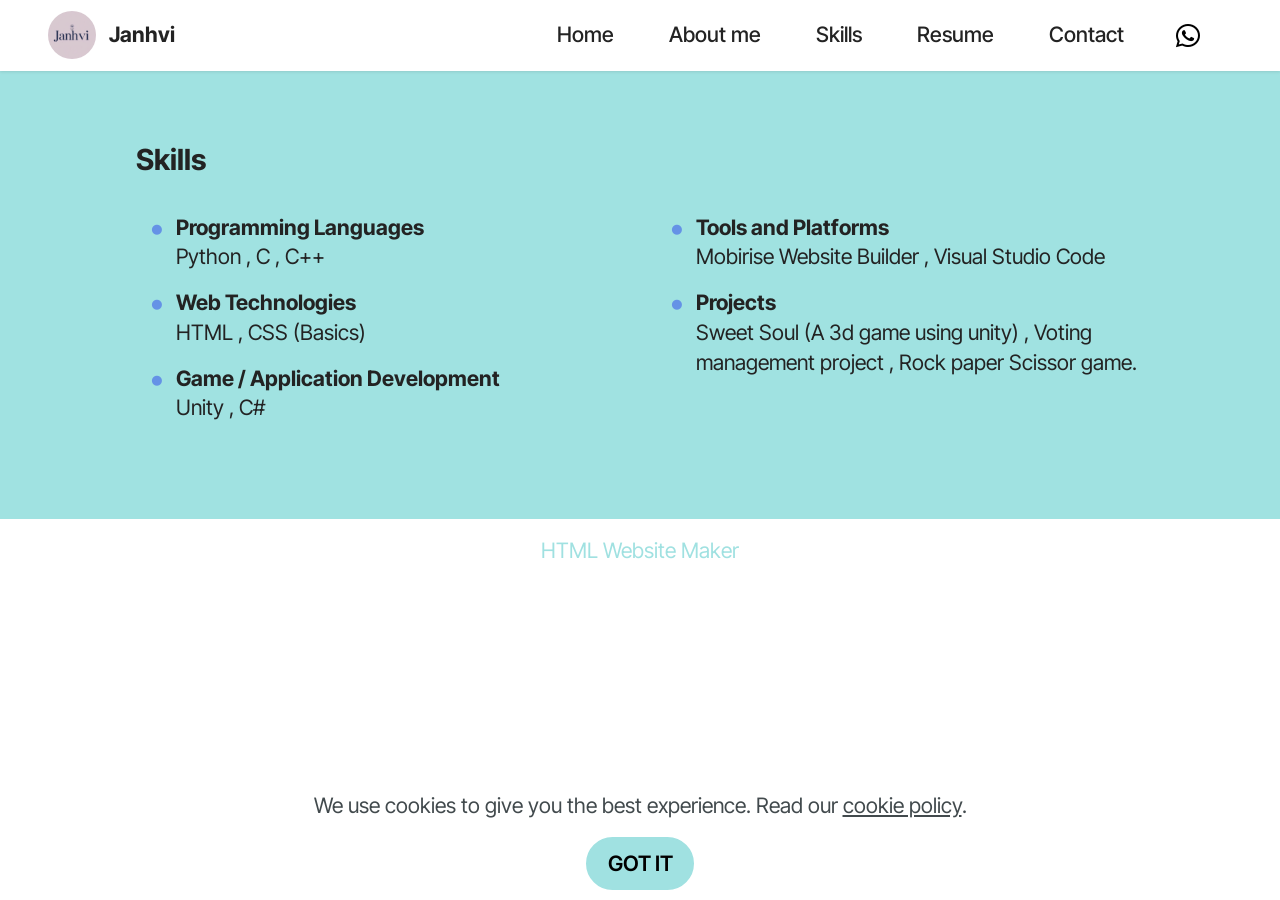
<file: page4.html>
<!DOCTYPE html>
<html  >
<head>
  <!-- Site made with Mobirise Website Builder v6.1.12, https://mobirise.com -->
  <meta charset="UTF-8">
  <meta http-equiv="X-UA-Compatible" content="IE=edge">
  <meta name="generator" content="Mobirise v6.1.12, mobirise.com">
  <meta name="viewport" content="width=device-width, initial-scale=1, minimum-scale=1">
  <link rel="shortcut icon" href="assets/images/elegant20wordmark20for20beauty20brand-128x128-1.png" type="image/x-icon">
  <meta name="description" content="">
  
  
  <title>skills</title>
  <link rel="stylesheet" href="assets/bootstrap/css/bootstrap.min.css">
  <link rel="stylesheet" href="assets/web/assets/gdpr-plugin/gdpr-styles.css">
  <link rel="stylesheet" href="assets/animatecss/animate.css">
  <link rel="stylesheet" href="assets/dropdown/css/style.css">
  <link rel="stylesheet" href="assets/socicon/css/styles.css">
  <link rel="stylesheet" href="assets/theme/css/style.css">
  <link rel="preload" href="https://fonts.googleapis.com/css?family=Inter+Tight:100,200,300,400,500,600,700,800,900,100i,200i,300i,400i,500i,600i,700i,800i,900i&display=swap" as="style" onload="this.onload=null;this.rel='stylesheet'">
  <noscript><link rel="stylesheet" href="https://fonts.googleapis.com/css?family=Inter+Tight:100,200,300,400,500,600,700,800,900,100i,200i,300i,400i,500i,600i,700i,800i,900i&display=swap"></noscript>
  <link rel="preload" as="style" href="assets/mobirise/css/mbr-additional.css?v=2mTUxY"><link rel="stylesheet" href="assets/mobirise/css/mbr-additional.css?v=2mTUxY" type="text/css">

  
  
  
</head>
<body>
  
  <section data-bs-version="5.1" class="menu menu3 cid-v8qLG0Vvy5" once="menu" id="menu3-p">
    
    <nav class="navbar navbar-dropdown navbar-fixed-top navbar-expand-lg">
        <div class="container">
            <div class="navbar-brand">
                <span class="navbar-logo">
                    <a href="https://mobiri.se">
                        <img src="assets/images/elegant20wordmark20for20beauty20brand-128x128.png" alt="Mobirise Website Builder" style="height: 3rem;">
                    </a>
                </span>
                <span class="navbar-caption-wrap"><a class="navbar-caption text-black display-7" href="https://mobiri.se">Janhvi</a></span>
            </div>
            <button class="navbar-toggler" type="button" data-toggle="collapse" data-bs-toggle="collapse" data-target="#navbarSupportedContent" data-bs-target="#navbarSupportedContent" aria-controls="navbarNavAltMarkup" aria-expanded="false" aria-label="Toggle navigation">
                <div class="hamburger">
                    <span></span>
                    <span></span>
                    <span></span>
                    <span></span>
                </div>
            </button>
            <div class="collapse navbar-collapse" id="navbarSupportedContent">
                <ul class="navbar-nav nav-dropdown nav-right" data-app-modern-menu="true"><li class="nav-item"><a class="nav-link link text-black text-primary display-4" href="index.html">Home</a></li><li class="nav-item"><a class="nav-link link text-black text-primary display-4" href="page1.html">About me</a></li><li class="nav-item"><a class="nav-link link text-black text-primary display-4" href="page4.html">Skills</a></li><li class="nav-item"><a class="nav-link link text-black text-primary display-4" href="page3.html">Resume</a>
                    </li><li class="nav-item"><a class="nav-link link text-black text-primary display-4" href="page2.html">Contact</a></li></ul>
                <div class="icons-menu">
                    <a class="iconfont-wrapper" href="https://wa.me/7972640182">
                        <span class="p-2 mbr-iconfont socicon-whatsapp socicon"></span>
                    </a>
                    
                    
                    
                </div>
                
            </div>
        </div>
    </nav>
</section>

<section data-bs-version="5.1" class="content13 cid-v8qLG1JggI" id="content13-s">
    

    
    
    <div class="container">
        <div class="row justify-content-center">
            <div class="col-md-12 col-lg-10">
                <h3 class="mbr-section-title mbr-fonts-style mb-4 display-5">
                    <strong>Skills</strong></h3>
            </div>
        </div>
        <div class="row justify-content-center">
            <div class="col-md-12 col-lg-10">
                <div class="row justify-content-center">
                    <div class="col-12 col-lg-6">
                        <ul class="list mbr-fonts-style display-7">
                            <li><strong>Programming Languages</strong><br>Python , C , C++</li>
                            <li><strong>Web Technologies</strong><br>HTML , CSS (Basics)</li>
                            <li><strong>Game / Application Development</strong><br>Unity , C#</li>
                        </ul>
                    </div>
                    <div class="col-12 col-lg-6">
                        <ul class="list mbr-fonts-style display-7">
                            <li><strong>Tools and Platforms</strong><br>Mobirise Website Builder , Visual Studio Code&nbsp;</li>
                            <li><strong>Projects<br></strong>Sweet Soul (A 3d game using unity) , Voting management project , Rock paper Scissor game.&nbsp;</li>
                        </ul>
                    </div>
                </div>
            </div>
        </div>
    </div>
</section><section class="display-7" style="padding: 0;align-items: center;justify-content: center;flex-wrap: wrap;    align-content: center;display: flex;position: relative;height: 4rem;"><a href="https://mobiri.se/" style="flex: 1 1;height: 4rem;position: absolute;width: 100%;z-index: 1;"><img alt="" style="height: 4rem;" src="[data-uri]"></a><p style="margin: 0;text-align: center;" class="display-7">&#8204;</p><a style="z-index:1" href="https://mobirise.com/html-builder.html">HTML Website Maker</a></section><script src="assets/bootstrap/js/bootstrap.bundle.min.js"></script>  <script src="assets/web/assets/cookies-alert-plugin/cookies-alert-core.js"></script>  <script src="assets/web/assets/cookies-alert-plugin/cookies-alert-script.js"></script>  <script src="assets/smoothscroll/smooth-scroll.js"></script>  <script src="assets/ytplayer/index.js"></script>  <script src="assets/dropdown/js/navbar-dropdown.js"></script>  <script src="assets/theme/js/script.js"></script>  
  
  
<input name="cookieData" type="hidden" data-cookie-cookiesAlertType='false' data-cookie-customDialogSelector='null' data-cookie-colorText='#424a4d' data-cookie-colorBg='rgb(255, 255, 255)' data-cookie-opacityOverlay='0' data-cookie-bgOpacity='100' data-cookie-textButton='GOT IT' data-cookie-rejectText='REJECT' data-cookie-colorButton='#a0e1e1' data-cookie-rejectColor='#ffffff' data-cookie-colorLink='#424a4d' data-cookie-underlineLink='true' data-cookie-text="We use cookies to give you the best experience. Read our <a href='privacy.html'>cookie policy</a>.">
   <div id="scrollToTop" class="scrollToTop mbr-arrow-up"><a style="text-align: center;"><i class="mbr-arrow-up-icon mbr-arrow-up-icon-cm cm-icon cm-icon-smallarrow-up"></i></a></div>
    <input name="animation" type="hidden">
  </body>
</html>
</file>
<file: assets/web/assets/mobirise-icons2/mobirise2.css>
@font-face {
  font-family: 'Moririse2';
  font-display: swap;
  src:  url('mobirise2.eot?f2bix4');
  src:  url('mobirise2.eot?f2bix4#iefix') format('embedded-opentype'),
    url('mobirise2.woff2?f2bix4') format('woff2'),
    url('mobirise2.woff?f2bix4') format('woff'),
    url('mobirise2.ttf?f2bix4') format('truetype'),
    url('mobirise2.svg?f2bix4#mobirise2') format('svg');
  font-weight: normal;
  font-style: normal;
}

[class^="mobi-"], [class*=" mobi-"] {
  /* use !important to prevent issues with browser extensions that change fonts */
  font-family: 'Moririse2' !important;
  speak: none;
  font-style: normal;
  font-weight: normal;
  font-variant: normal;
  text-transform: none;
  line-height: 1;

  /* Better Font Rendering =========== */
  -webkit-font-smoothing: antialiased;
  -moz-osx-font-smoothing: grayscale;
}

.mobi-mbri-add-submenu:before {
  content: "\e900";
}
.mobi-mbri-alert:before {
  content: "\e901";
}
.mobi-mbri-align-center:before {
  content: "\e902";
}
.mobi-mbri-align-justify:before {
  content: "\e903";
}
.mobi-mbri-align-left:before {
  content: "\e904";
}
.mobi-mbri-align-right:before {
  content: "\e905";
}
.mobi-mbri-android:before {
  content: "\e906";
}
.mobi-mbri-apple:before {
  content: "\e907";
}
.mobi-mbri-arrow-down:before {
  content: "\e908";
}
.mobi-mbri-arrow-next:before {
  content: "\e909";
}
.mobi-mbri-arrow-prev:before {
  content: "\e90a";
}
.mobi-mbri-arrow-up:before {
  content: "\e90b";
}
.mobi-mbri-bold:before {
  content: "\e90c";
}
.mobi-mbri-bookmark:before {
  content: "\e90d";
}
.mobi-mbri-bootstrap:before {
  content: "\e90e";
}
.mobi-mbri-briefcase:before {
  content: "\e90f";
}
.mobi-mbri-browse:before {
  content: "\e910";
}
.mobi-mbri-bulleted-list:before {
  content: "\e911";
}
.mobi-mbri-calendar:before {
  content: "\e912";
}
.mobi-mbri-camera:before {
  content: "\e913";
}
.mobi-mbri-cart-add:before {
  content: "\e914";
}
.mobi-mbri-cart-full:before {
  content: "\e915";
}
.mobi-mbri-cash:before {
  content: "\e916";
}
.mobi-mbri-change-style:before {
  content: "\e917";
}
.mobi-mbri-chat:before {
  content: "\e918";
}
.mobi-mbri-clock:before {
  content: "\e919";
}
.mobi-mbri-close:before {
  content: "\e91a";
}
.mobi-mbri-cloud:before {
  content: "\e91b";
}
.mobi-mbri-code:before {
  content: "\e91c";
}
.mobi-mbri-contact-form:before {
  content: "\e91d";
}
.mobi-mbri-credit-card:before {
  content: "\e91e";
}
.mobi-mbri-cursor-click:before {
  content: "\e91f";
}
.mobi-mbri-cust-feedback:before {
  content: "\e920";
}
.mobi-mbri-database:before {
  content: "\e921";
}
.mobi-mbri-delivery:before {
  content: "\e922";
}
.mobi-mbri-desktop:before {
  content: "\e923";
}
.mobi-mbri-devices:before {
  content: "\e924";
}
.mobi-mbri-down:before {
  content: "\e925";
}
.mobi-mbri-download-2:before {
  content: "\e926";
}
.mobi-mbri-download:before {
  content: "\e927";
}
.mobi-mbri-drag-n-drop-2:before {
  content: "\e928";
}
.mobi-mbri-drag-n-drop:before {
  content: "\e929";
}
.mobi-mbri-edit-2:before {
  content: "\e92a";
}
.mobi-mbri-edit:before {
  content: "\e92b";
}
.mobi-mbri-error:before {
  content: "\e92c";
}
.mobi-mbri-extension:before {
  content: "\e92d";
}
.mobi-mbri-features:before {
  content: "\e92e";
}
.mobi-mbri-file:before {
  content: "\e92f";
}
.mobi-mbri-flag:before {
  content: "\e930";
}
.mobi-mbri-folder:before {
  content: "\e931";
}
.mobi-mbri-gift:before {
  content: "\e932";
}
.mobi-mbri-github:before {
  content: "\e933";
}
.mobi-mbri-globe-2:before {
  content: "\e934";
}
.mobi-mbri-globe:before {
  content: "\e935";
}
.mobi-mbri-growing-chart:before {
  content: "\e936";
}
.mobi-mbri-hearth:before {
  content: "\e937";
}
.mobi-mbri-help:before {
  content: "\e938";
}
.mobi-mbri-home:before {
  content: "\e939";
}
.mobi-mbri-hot-cup:before {
  content: "\e93a";
}
.mobi-mbri-idea:before {
  content: "\e93b";
}
.mobi-mbri-image-gallery:before {
  content: "\e93c";
}
.mobi-mbri-image-slider:before {
  content: "\e93d";
}
.mobi-mbri-info:before {
  content: "\e93e";
}
.mobi-mbri-italic:before {
  content: "\e93f";
}
.mobi-mbri-key:before {
  content: "\e940";
}
.mobi-mbri-laptop:before {
  content: "\e941";
}
.mobi-mbri-layers:before {
  content: "\e942";
}
.mobi-mbri-left-right:before {
  content: "\e943";
}
.mobi-mbri-left:before {
  content: "\e944";
}
.mobi-mbri-letter:before {
  content: "\e945";
}
.mobi-mbri-like:before {
  content: "\e946";
}
.mobi-mbri-link:before {
  content: "\e947";
}
.mobi-mbri-lock:before {
  content: "\e948";
}
.mobi-mbri-login:before {
  content: "\e949";
}
.mobi-mbri-logout:before {
  content: "\e94a";
}
.mobi-mbri-magic-stick:before {
  content: "\e94b";
}
.mobi-mbri-map-pin:before {
  content: "\e94c";
}
.mobi-mbri-menu:before {
  content: "\e94d";
}
.mobi-mbri-mobile-2:before {
  content: "\e94e";
}
.mobi-mbri-mobile-horizontal:before {
  content: "\e94f";
}
.mobi-mbri-mobile:before {
  content: "\e950";
}
.mobi-mbri-mobirise:before {
  content: "\e951";
}
.mobi-mbri-more-horizontal:before {
  content: "\e952";
}
.mobi-mbri-more-vertical:before {
  content: "\e953";
}
.mobi-mbri-music:before {
  content: "\e954";
}
.mobi-mbri-new-file:before {
  content: "\e955";
}
.mobi-mbri-numbered-list:before {
  content: "\e956";
}
.mobi-mbri-opened-folder:before {
  content: "\e957";
}
.mobi-mbri-pages:before {
  content: "\e958";
}
.mobi-mbri-paper-plane:before {
  content: "\e959";
}
.mobi-mbri-paperclip:before {
  content: "\e95a";
}
.mobi-mbri-phone:before {
  content: "\e95b";
}
.mobi-mbri-photo:before {
  content: "\e95c";
}
.mobi-mbri-photos:before {
  content: "\e95d";
}
.mobi-mbri-pin:before {
  content: "\e95e";
}
.mobi-mbri-play:before {
  content: "\e95f";
}
.mobi-mbri-plus:before {
  content: "\e960";
}
.mobi-mbri-preview:before {
  content: "\e961";
}
.mobi-mbri-print:before {
  content: "\e962";
}
.mobi-mbri-protect:before {
  content: "\e963";
}
.mobi-mbri-question:before {
  content: "\e964";
}
.mobi-mbri-quote-left:before {
  content: "\e965";
}
.mobi-mbri-quote-right:before {
  content: "\e966";
}
.mobi-mbri-redo:before {
  content: "\e967";
}
.mobi-mbri-refresh:before {
  content: "\e968";
}
.mobi-mbri-responsive-2:before {
  content: "\e969";
}
.mobi-mbri-responsive:before {
  content: "\e96a";
}
.mobi-mbri-right:before {
  content: "\e96b";
}
.mobi-mbri-rocket:before {
  content: "\e96c";
}
.mobi-mbri-sad-face:before {
  content: "\e96d";
}
.mobi-mbri-sale:before {
  content: "\e96e";
}
.mobi-mbri-save:before {
  content: "\e96f";
}
.mobi-mbri-search:before {
  content: "\e970";
}
.mobi-mbri-setting-2:before {
  content: "\e971";
}
.mobi-mbri-setting-3:before {
  content: "\e972";
}
.mobi-mbri-setting:before {
  content: "\e973";
}
.mobi-mbri-share:before {
  content: "\e974";
}
.mobi-mbri-shopping-bag:before {
  content: "\e975";
}
.mobi-mbri-shopping-basket:before {
  content: "\e976";
}
.mobi-mbri-shopping-cart:before {
  content: "\e977";
}
.mobi-mbri-sites:before {
  content: "\e978";
}
.mobi-mbri-smile-face:before {
  content: "\e979";
}
.mobi-mbri-speed:before {
  content: "\e97a";
}
.mobi-mbri-star:before {
  content: "\e97b";
}
.mobi-mbri-success:before {
  content: "\e97c";
}
.mobi-mbri-sun:before {
  content: "\e97d";
}
.mobi-mbri-sun2:before {
  content: "\e97e";
}
.mobi-mbri-tablet-vertical:before {
  content: "\e97f";
}
.mobi-mbri-tablet:before {
  content: "\e980";
}
.mobi-mbri-target:before {
  content: "\e981";
}
.mobi-mbri-timer:before {
  content: "\e982";
}
.mobi-mbri-to-ftp:before {
  content: "\e983";
}
.mobi-mbri-to-local-drive:before {
  content: "\e984";
}
.mobi-mbri-touch-swipe:before {
  content: "\e985";
}
.mobi-mbri-touch:before {
  content: "\e986";
}
.mobi-mbri-trash:before {
  content: "\e987";
}
.mobi-mbri-underline:before {
  content: "\e988";
}
.mobi-mbri-undo:before {
  content: "\e989";
}
.mobi-mbri-unlink:before {
  content: "\e98a";
}
.mobi-mbri-unlock:before {
  content: "\e98b";
}
.mobi-mbri-up-down:before {
  content: "\e98c";
}
.mobi-mbri-up:before {
  content: "\e98d";
}
.mobi-mbri-update:before {
  content: "\e98e";
}
.mobi-mbri-upload-2:before {
  content: "\e98f";
}
.mobi-mbri-upload:before {
  content: "\e990";
}
.mobi-mbri-user-2:before {
  content: "\e991";
}
.mobi-mbri-user:before {
  content: "\e992";
}
.mobi-mbri-users:before {
  content: "\e993";
}
.mobi-mbri-video-play:before {
  content: "\e994";
}
.mobi-mbri-video:before {
  content: "\e995";
}
.mobi-mbri-watch:before {
  content: "\e996";
}
.mobi-mbri-website-theme-2:before {
  content: "\e997";
}
.mobi-mbri-website-theme:before {
  content: "\e998";
}
.mobi-mbri-wifi:before {
  content: "\e999";
}
.mobi-mbri-windows:before {
  content: "\e99a";
}
.mobi-mbri-zoom-in:before {
  content: "\e99b";
}
.mobi-mbri-zoom-out:before {
  content: "\e99c";
}
</file>
<file: assets/web/assets/gdpr-plugin/gdpr-styles.css>
.gdpr-block {
    padding: 10px;
    font-size: 14px;
    display: block;
    width: 100%;
    text-align: center;
}
.gdpr-block.covert {
	display: none;
}
.textGDPR {
    position: relative;
}
.gdpr-block label span.textGDPR input[name='gdpr']{
    width: 15px;
    height: 15px;
    margin: 0;
    position: absolute;
    top: 3px;
    left: -20px;
}
.gdpr-block label {
    color: #a7a7a7;
    vertical-align: middle;
    user-select: none;
    margin-bottom: 0;
}
</file>
<file: assets/dropdown/css/style.css>
.navbar-dropdown {
  left: 0;
  padding: 0;
  position: absolute;
  right: 0;
  top: 0;
  transition: all 0.45s ease;
  z-index: 1030;
  background: #282828; }
  .navbar-dropdown .navbar-logo {
    margin-right: 0.8rem;
    transition: margin 0.3s ease-in-out;
    vertical-align: middle; }
    .navbar-dropdown .navbar-logo img {
      height: 3.125rem;
      transition: all 0.3s ease-in-out; }
    .navbar-dropdown .navbar-logo.mbr-iconfont {
      font-size: 3.125rem;
      line-height: 3.125rem; }
  .navbar-dropdown .navbar-caption {
    font-weight: 700;
    white-space: normal;
    vertical-align: -4px;
    line-height: 3.125rem !important; }
    .navbar-dropdown .navbar-caption, .navbar-dropdown .navbar-caption:hover {
      color: inherit;
      text-decoration: none; }
  .navbar-dropdown .mbr-iconfont + .navbar-caption {
    vertical-align: -1px; }
  .navbar-dropdown.navbar-fixed-top {
    position: fixed; }
  .navbar-dropdown .navbar-brand span {
    vertical-align: -4px; }
  .navbar-dropdown.bg-color.transparent {
    background: none; }
  .navbar-dropdown.navbar-short .navbar-brand {
    padding: 0.625rem 0; }
    .navbar-dropdown.navbar-short .navbar-brand span {
      vertical-align: -1px; }
  .navbar-dropdown.navbar-short .navbar-caption {
    line-height: 2.375rem !important;
    vertical-align: -2px; }
  .navbar-dropdown.navbar-short .navbar-logo {
    margin-right: 0.5rem; }
    .navbar-dropdown.navbar-short .navbar-logo img {
      height: 2.375rem; }
    .navbar-dropdown.navbar-short .navbar-logo.mbr-iconfont {
      font-size: 2.375rem;
      line-height: 2.375rem; }
  .navbar-dropdown.navbar-short .mbr-table-cell {
    height: 3.625rem; }
  .navbar-dropdown .navbar-close {
    left: 0.6875rem;
    position: fixed;
    top: 0.75rem;
    z-index: 1000; }
  .navbar-dropdown .hamburger-icon {
    content: "";
    display: inline-block;
    vertical-align: middle;
    width: 16px;
    -webkit-box-shadow: 0 -6px 0 1px #282828,0 0 0 1px #282828,0 6px 0 1px #282828;
    -moz-box-shadow: 0 -6px 0 1px #282828,0 0 0 1px #282828,0 6px 0 1px #282828;
    box-shadow: 0 -6px 0 1px #282828,0 0 0 1px #282828,0 6px 0 1px #282828; }

.dropdown-menu .dropdown-toggle[data-toggle="dropdown-submenu"]::after {
  border-bottom: 0.35em solid transparent;
  border-left: 0.35em solid;
  border-right: 0;
  border-top: 0.35em solid transparent;
  margin-left: 0.3rem; }

.dropdown-menu .dropdown-item:focus {
  outline: 0; }

.nav-dropdown {
  font-size: 0.75rem;
  font-weight: 500;
  height: auto !important; }
  .nav-dropdown .nav-btn {
    padding-left: 1rem; }
  .nav-dropdown .link {
    margin: .667em 1.667em;
    font-weight: 500;
    padding: 0;
    transition: color .2s ease-in-out; }
    .nav-dropdown .link.dropdown-toggle {
      margin-right: 2.583em; }
      .nav-dropdown .link.dropdown-toggle::after {
        margin-left: .25rem;
        border-top: 0.35em solid;
        border-right: 0.35em solid transparent;
        border-left: 0.35em solid transparent;
        border-bottom: 0; }
      .nav-dropdown .link.dropdown-toggle[aria-expanded="true"] {
        margin: 0;
        padding: 0.667em 3.263em  0.667em 1.667em; }
  .nav-dropdown .link::after,
  .nav-dropdown .dropdown-item::after {
    color: inherit; }
  .nav-dropdown .btn {
    font-size: 0.75rem;
    font-weight: 700;
    letter-spacing: 0;
    margin-bottom: 0;
    padding-left: 1.25rem;
    padding-right: 1.25rem; }
  .nav-dropdown .dropdown-menu {
    border-radius: 0;
    border: 0;
    left: 0;
    margin: 0;
    padding-bottom: 1.25rem;
    padding-top: 1.25rem;
    position: relative; }
  .nav-dropdown .dropdown-submenu {
    margin-left: 0.125rem;
    top: 0; }
  .nav-dropdown .dropdown-item {
    font-weight: 500;
    line-height: 2;
    padding: 0.3846em 4.615em 0.3846em 1.5385em;
    position: relative;
    transition: color .2s ease-in-out, background-color .2s ease-in-out; }
    .nav-dropdown .dropdown-item::after {
      margin-top: -0.3077em;
      position: absolute;
      right: 1.1538em;
      top: 50%; }
    .nav-dropdown .dropdown-item:focus, .nav-dropdown .dropdown-item:hover {
      background: none; }

@media (max-width: 767px) {
  .nav-dropdown.navbar-toggleable-sm {
    bottom: 0;
    display: none;
    left: 0;
    overflow-x: hidden;
    position: fixed;
    top: 0;
    transform: translateX(-100%);
    -ms-transform: translateX(-100%);
    -webkit-transform: translateX(-100%);
    width: 18.75rem;
    z-index: 999; } }
.nav-dropdown.navbar-toggleable-xl {
  bottom: 0;
  display: none;
  left: 0;
  overflow-x: hidden;
  position: fixed;
  top: 0;
  transform: translateX(-100%);
  -ms-transform: translateX(-100%);
  -webkit-transform: translateX(-100%);
  width: 18.75rem;
  z-index: 999; }

.nav-dropdown-sm {
  display: block !important;
  overflow-x: hidden;
  overflow: auto;
  padding-top: 3.875rem; }
  .nav-dropdown-sm::after {
    content: "";
    display: block;
    height: 3rem;
    width: 100%; }
  .nav-dropdown-sm.collapse.in ~ .navbar-close {
    display: block !important; }
  .nav-dropdown-sm.collapsing, .nav-dropdown-sm.collapse.in {
    transform: translateX(0);
    -ms-transform: translateX(0);
    -webkit-transform: translateX(0);
    transition: all 0.25s ease-out;
    -webkit-transition: all 0.25s ease-out;
    background: #282828; }
  .nav-dropdown-sm.collapsing[aria-expanded="false"] {
    transform: translateX(-100%);
    -ms-transform: translateX(-100%);
    -webkit-transform: translateX(-100%); }
  .nav-dropdown-sm .nav-item {
    display: block;
    margin-left: 0 !important;
    padding-left: 0; }
  .nav-dropdown-sm .link,
  .nav-dropdown-sm .dropdown-item {
    border-top: 1px dotted rgba(255, 255, 255, 0.1);
    font-size: 0.8125rem;
    line-height: 1.6;
    margin: 0 !important;
    padding: 0.875rem 2.4rem 0.875rem 1.5625rem !important;
    position: relative;
    white-space: normal; }
    .nav-dropdown-sm .link:focus, .nav-dropdown-sm .link:hover,
    .nav-dropdown-sm .dropdown-item:focus,
    .nav-dropdown-sm .dropdown-item:hover {
      background: rgba(0, 0, 0, 0.2) !important;
      color: #c0a375; }
  .nav-dropdown-sm .nav-btn {
    position: relative;
    padding: 1.5625rem 1.5625rem 0 1.5625rem; }
    .nav-dropdown-sm .nav-btn::before {
      border-top: 1px dotted rgba(255, 255, 255, 0.1);
      content: "";
      left: 0;
      position: absolute;
      top: 0;
      width: 100%; }
    .nav-dropdown-sm .nav-btn + .nav-btn {
      padding-top: 0.625rem; }
      .nav-dropdown-sm .nav-btn + .nav-btn::before {
        display: none; }
  .nav-dropdown-sm .btn {
    padding: 0.625rem 0; }
  .nav-dropdown-sm .dropdown-toggle[data-toggle="dropdown-submenu"]::after {
    margin-left: .25rem;
    border-top: 0.35em solid;
    border-right: 0.35em solid transparent;
    border-left: 0.35em solid transparent;
    border-bottom: 0; }
  .nav-dropdown-sm .dropdown-toggle[data-toggle="dropdown-submenu"][aria-expanded="true"]::after {
    border-top: 0;
    border-right: 0.35em solid transparent;
    border-left: 0.35em solid transparent;
    border-bottom: 0.35em solid; }
  .nav-dropdown-sm .dropdown-menu {
    margin: 0;
    padding: 0;
    position: relative;
    top: 0;
    left: 0;
    width: 100%;
    border: 0;
    float: none;
    border-radius: 0;
    background: none; }
  .nav-dropdown-sm .dropdown-submenu {
    left: 100%;
    margin-left: 0.125rem;
    margin-top: -1.25rem;
    top: 0; }

.navbar-toggleable-sm .nav-dropdown .dropdown-menu {
  position: absolute; }

.navbar-toggleable-sm .nav-dropdown .dropdown-submenu {
  left: 100%;
  margin-left: 0.125rem;
  margin-top: -1.25rem;
  top: 0; }

.navbar-toggleable-sm.opened .nav-dropdown .dropdown-menu {
  position: relative; }

.navbar-toggleable-sm.opened .nav-dropdown .dropdown-submenu {
  left: 0;
  margin-left: 00rem;
  margin-top: 0rem;
  top: 0; }

.is-builder .nav-dropdown.collapsing {
  transition: none !important; }
</file>
<file: assets/socicon/css/styles.css>
@charset "UTF-8";

@font-face {
  font-family: 'Socicon';
  src:  url('../fonts/socicon.eot');
  src:  url('../fonts/socicon.eot?#iefix') format('embedded-opentype'),
    url('../fonts/socicon.woff2') format('woff2'),
    url('../fonts/socicon.ttf') format('truetype'),
    url('../fonts/socicon.woff') format('woff'),
    url('../fonts/socicon.svg#socicon') format('svg');
  font-weight: normal;
  font-style: normal;
  font-display: swap;
}

[data-icon]:before {
  font-family: "socicon" !important;
  content: attr(data-icon);
  font-style: normal !important;
  font-weight: normal !important;
  font-variant: normal !important;
  text-transform: none !important;
  speak: none;
  line-height: 1;
  -webkit-font-smoothing: antialiased;
  -moz-osx-font-smoothing: grayscale;
}

[class^="socicon-"], [class*=" socicon-"] {
  /* use !important to prevent issues with browser extensions that change fonts */
  font-family: 'Socicon' !important;
  speak: none;
  font-style: normal;
  font-weight: normal;
  font-variant: normal;
  text-transform: none;
  line-height: 1;

  /* Better Font Rendering =========== */
  -webkit-font-smoothing: antialiased;
  -moz-osx-font-smoothing: grayscale;
}

.socicon-500px:before {
  content: "\e000";
}
.socicon-8tracks:before {
  content: "\e001";
}
.socicon-airbnb:before {
  content: "\e002";
}
.socicon-alliance:before {
  content: "\e003";
}
.socicon-amazon:before {
  content: "\e004";
}
.socicon-amplement:before {
  content: "\e005";
}
.socicon-android:before {
  content: "\e006";
}
.socicon-angellist:before {
  content: "\e007";
}
.socicon-apple:before {
  content: "\e008";
}
.socicon-appnet:before {
  content: "\e009";
}
.socicon-baidu:before {
  content: "\e00a";
}
.socicon-bandcamp:before {
  content: "\e00b";
}
.socicon-battlenet:before {
  content: "\e00c";
}
.socicon-mixer:before {
  content: "\e00d";
}
.socicon-bebee:before {
  content: "\e00e";
}
.socicon-bebo:before {
  content: "\e00f";
}
.socicon-behance:before {
  content: "\e010";
}
.socicon-blizzard:before {
  content: "\e011";
}
.socicon-blogger:before {
  content: "\e012";
}
.socicon-buffer:before {
  content: "\e013";
}
.socicon-chrome:before {
  content: "\e014";
}
.socicon-coderwall:before {
  content: "\e015";
}
.socicon-curse:before {
  content: "\e016";
}
.socicon-dailymotion:before {
  content: "\e017";
}
.socicon-deezer:before {
  content: "\e018";
}
.socicon-delicious:before {
  content: "\e019";
}
.socicon-deviantart:before {
  content: "\e01a";
}
.socicon-diablo:before {
  content: "\e01b";
}
.socicon-digg:before {
  content: "\e01c";
}
.socicon-discord:before {
  content: "\e01d";
}
.socicon-disqus:before {
  content: "\e01e";
}
.socicon-douban:before {
  content: "\e01f";
}
.socicon-draugiem:before {
  content: "\e020";
}
.socicon-dribbble:before {
  content: "\e021";
}
.socicon-drupal:before {
  content: "\e022";
}
.socicon-ebay:before {
  content: "\e023";
}
.socicon-ello:before {
  content: "\e024";
}
.socicon-endomodo:before {
  content: "\e025";
}
.socicon-envato:before {
  content: "\e026";
}
.socicon-etsy:before {
  content: "\e027";
}
.socicon-facebook:before {
  content: "\e028";
}
.socicon-feedburner:before {
  content: "\e029";
}
.socicon-filmweb:before {
  content: "\e02a";
}
.socicon-firefox:before {
  content: "\e02b";
}
.socicon-flattr:before {
  content: "\e02c";
}
.socicon-flickr:before {
  content: "\e02d";
}
.socicon-formulr:before {
  content: "\e02e";
}
.socicon-forrst:before {
  content: "\e02f";
}
.socicon-foursquare:before {
  content: "\e030";
}
.socicon-friendfeed:before {
  content: "\e031";
}
.socicon-github:before {
  content: "\e032";
}
.socicon-goodreads:before {
  content: "\e033";
}
.socicon-google:before {
  content: "\e034";
}
.socicon-googlescholar:before {
  content: "\e035";
}
.socicon-googlegroups:before {
  content: "\e036";
}
.socicon-googlephotos:before {
  content: "\e037";
}
.socicon-googleplus:before {
  content: "\e038";
}
.socicon-grooveshark:before {
  content: "\e039";
}
.socicon-hackerrank:before {
  content: "\e03a";
}
.socicon-hearthstone:before {
  content: "\e03b";
}
.socicon-hellocoton:before {
  content: "\e03c";
}
.socicon-heroes:before {
  content: "\e03d";
}
.socicon-smashcast:before {
  content: "\e03e";
}
.socicon-horde:before {
  content: "\e03f";
}
.socicon-houzz:before {
  content: "\e040";
}
.socicon-icq:before {
  content: "\e041";
}
.socicon-identica:before {
  content: "\e042";
}
.socicon-imdb:before {
  content: "\e043";
}
.socicon-instagram:before {
  content: "\e044";
}
.socicon-issuu:before {
  content: "\e045";
}
.socicon-istock:before {
  content: "\e046";
}
.socicon-itunes:before {
  content: "\e047";
}
.socicon-keybase:before {
  content: "\e048";
}
.socicon-lanyrd:before {
  content: "\e049";
}
.socicon-lastfm:before {
  content: "\e04a";
}
.socicon-line:before {
  content: "\e04b";
}
.socicon-linkedin:before {
  content: "\e04c";
}
.socicon-livejournal:before {
  content: "\e04d";
}
.socicon-lyft:before {
  content: "\e04e";
}
.socicon-macos:before {
  content: "\e04f";
}
.socicon-mail:before {
  content: "\e050";
}
.socicon-medium:before {
  content: "\e051";
}
.socicon-meetup:before {
  content: "\e052";
}
.socicon-mixcloud:before {
  content: "\e053";
}
.socicon-modelmayhem:before {
  content: "\e054";
}
.socicon-mumble:before {
  content: "\e055";
}
.socicon-myspace:before {
  content: "\e056";
}
.socicon-newsvine:before {
  content: "\e057";
}
.socicon-nintendo:before {
  content: "\e058";
}
.socicon-npm:before {
  content: "\e059";
}
.socicon-odnoklassniki:before {
  content: "\e05a";
}
.socicon-openid:before {
  content: "\e05b";
}
.socicon-opera:before {
  content: "\e05c";
}
.socicon-outlook:before {
  content: "\e05d";
}
.socicon-overwatch:before {
  content: "\e05e";
}
.socicon-patreon:before {
  content: "\e05f";
}
.socicon-paypal:before {
  content: "\e060";
}
.socicon-periscope:before {
  content: "\e061";
}
.socicon-persona:before {
  content: "\e062";
}
.socicon-pinterest:before {
  content: "\e063";
}
.socicon-play:before {
  content: "\e064";
}
.socicon-player:before {
  content: "\e065";
}
.socicon-playstation:before {
  content: "\e066";
}
.socicon-pocket:before {
  content: "\e067";
}
.socicon-qq:before {
  content: "\e068";
}
.socicon-quora:before {
  content: "\e069";
}
.socicon-raidcall:before {
  content: "\e06a";
}
.socicon-ravelry:before {
  content: "\e06b";
}
.socicon-reddit:before {
  content: "\e06c";
}
.socicon-renren:before {
  content: "\e06d";
}
.socicon-researchgate:before {
  content: "\e06e";
}
.socicon-residentadvisor:before {
  content: "\e06f";
}
.socicon-reverbnation:before {
  content: "\e070";
}
.socicon-rss:before {
  content: "\e071";
}
.socicon-sharethis:before {
  content: "\e072";
}
.socicon-skype:before {
  content: "\e073";
}
.socicon-slideshare:before {
  content: "\e074";
}
.socicon-smugmug:before {
  content: "\e075";
}
.socicon-snapchat:before {
  content: "\e076";
}
.socicon-songkick:before {
  content: "\e077";
}
.socicon-soundcloud:before {
  content: "\e078";
}
.socicon-spotify:before {
  content: "\e079";
}
.socicon-stackexchange:before {
  content: "\e07a";
}
.socicon-stackoverflow:before {
  content: "\e07b";
}
.socicon-starcraft:before {
  content: "\e07c";
}
.socicon-stayfriends:before {
  content: "\e07d";
}
.socicon-steam:before {
  content: "\e07e";
}
.socicon-storehouse:before {
  content: "\e07f";
}
.socicon-strava:before {
  content: "\e080";
}
.socicon-streamjar:before {
  content: "\e081";
}
.socicon-stumbleupon:before {
  content: "\e082";
}
.socicon-swarm:before {
  content: "\e083";
}
.socicon-teamspeak:before {
  content: "\e084";
}
.socicon-teamviewer:before {
  content: "\e085";
}
.socicon-technorati:before {
  content: "\e086";
}
.socicon-telegram:before {
  content: "\e087";
}
.socicon-tripadvisor:before {
  content: "\e088";
}
.socicon-tripit:before {
  content: "\e089";
}
.socicon-triplej:before {
  content: "\e08a";
}
.socicon-tumblr:before {
  content: "\e08b";
}
.socicon-twitch:before {
  content: "\e08c";
}
.socicon-twitter:before {
  content: "\e08d";
}
.socicon-uber:before {
  content: "\e08e";
}
.socicon-ventrilo:before {
  content: "\e08f";
}
.socicon-viadeo:before {
  content: "\e090";
}
.socicon-viber:before {
  content: "\e091";
}
.socicon-viewbug:before {
  content: "\e092";
}
.socicon-vimeo:before {
  content: "\e093";
}
.socicon-vine:before {
  content: "\e094";
}
.socicon-vkontakte:before {
  content: "\e095";
}
.socicon-warcraft:before {
  content: "\e096";
}
.socicon-wechat:before {
  content: "\e097";
}
.socicon-weibo:before {
  content: "\e098";
}
.socicon-whatsapp:before {
  content: "\e099";
}
.socicon-wikipedia:before {
  content: "\e09a";
}
.socicon-windows:before {
  content: "\e09b";
}
.socicon-wordpress:before {
  content: "\e09c";
}
.socicon-wykop:before {
  content: "\e09d";
}
.socicon-xbox:before {
  content: "\e09e";
}
.socicon-xing:before {
  content: "\e09f";
}
.socicon-yahoo:before {
  content: "\e0a0";
}
.socicon-yammer:before {
  content: "\e0a1";
}
.socicon-yandex:before {
  content: "\e0a2";
}
.socicon-yelp:before {
  content: "\e0a3";
}
.socicon-younow:before {
  content: "\e0a4";
}
.socicon-youtube:before {
  content: "\e0a5";
}
.socicon-zapier:before {
  content: "\e0a6";
}
.socicon-zerply:before {
  content: "\e0a7";
}
.socicon-zomato:before {
  content: "\e0a8";
}
.socicon-zynga:before {
  content: "\e0a9";
}
.socicon-bluesky:before {
  content: "\e0aa";
}
.socicon-threads:before {
  content: "\e0ab";
}
.socicon-spreadshirt:before {
  content: "\e901";
}
.socicon-gamejolt:before {
  content: "\e902";
}
.socicon-trello:before {
  content: "\e903";
}
.socicon-tunein:before {
  content: "\e904";
}
.socicon-bloglovin:before {
  content: "\e905";
}
.socicon-gamewisp:before {
  content: "\e906";
}
.socicon-messenger:before {
  content: "\e907";
}
.socicon-pandora:before {
  content: "\e908";
}
.socicon-augment:before {
  content: "\e909";
}
.socicon-bitbucket:before {
  content: "\e90a";
}
.socicon-fyuse:before {
  content: "\e90b";
}
.socicon-yt-gaming:before {
  content: "\e90c";
}
.socicon-sketchfab:before {
  content: "\e90d";
}
.socicon-mobcrush:before {
  content: "\e90e";
}
.socicon-microsoft:before {
  content: "\e90f";
}
.socicon-realtor:before {
  content: "\e910";
}
.socicon-tidal:before {
  content: "\e911";
}
.socicon-qobuz:before {
  content: "\e912";
}
.socicon-natgeo:before {
  content: "\e913";
}
.socicon-mastodon:before {
  content: "\e914";
}
.socicon-unsplash:before {
  content: "\e915";
}
.socicon-homeadvisor:before {
  content: "\e916";
}
.socicon-angieslist:before {
  content: "\e917";
}
.socicon-codepen:before {
  content: "\e918";
}
.socicon-slack:before {
  content: "\e919";
}
.socicon-openaigym:before {
  content: "\e91a";
}
.socicon-logmein:before {
  content: "\e91b";
}
.socicon-fiverr:before {
  content: "\e91c";
}
.socicon-gotomeeting:before {
  content: "\e91d";
}
.socicon-aliexpress:before {
  content: "\e91e";
}
.socicon-guru:before {
  content: "\e91f";
}
.socicon-appstore:before {
  content: "\e920";
}
.socicon-homes:before {
  content: "\e921";
}
.socicon-zoom:before {
  content: "\e922";
}
.socicon-alibaba:before {
  content: "\e923";
}
.socicon-craigslist:before {
  content: "\e924";
}
.socicon-wix:before {
  content: "\e925";
}
.socicon-redfin:before {
  content: "\e926";
}
.socicon-googlecalendar:before {
  content: "\e927";
}
.socicon-shopify:before {
  content: "\e928";
}
.socicon-freelancer:before {
  content: "\e929";
}
.socicon-seedrs:before {
  content: "\e92a";
}
.socicon-bing:before {
  content: "\e92b";
}
.socicon-doodle:before {
  content: "\e92c";
}
.socicon-bonanza:before {
  content: "\e92d";
}
.socicon-squarespace:before {
  content: "\e92e";
}
.socicon-toptal:before {
  content: "\e92f";
}
.socicon-gust:before {
  content: "\e930";
}
.socicon-ask:before {
  content: "\e931";
}
.socicon-trulia:before {
  content: "\e932";
}
.socicon-loomly:before {
  content: "\e933";
}
.socicon-ghost:before {
  content: "\e934";
}
.socicon-upwork:before {
  content: "\e935";
}
.socicon-fundable:before {
  content: "\e936";
}
.socicon-booking:before {
  content: "\e937";
}
.socicon-googlemaps:before {
  content: "\e938";
}
.socicon-zillow:before {
  content: "\e939";
}
.socicon-niconico:before {
  content: "\e93a";
}
.socicon-toneden:before {
  content: "\e93b";
}
.socicon-crunchbase:before {
  content: "\e93c";
}
.socicon-homefy:before {
  content: "\e93d";
}
.socicon-calendly:before {
  content: "\e93e";
}
.socicon-livemaster:before {
  content: "\e93f";
}
.socicon-udemy:before {
  content: "\e940";
}
.socicon-codered:before {
  content: "\e941";
}
.socicon-origin:before {
  content: "\e942";
}
.socicon-nextdoor:before {
  content: "\e943";
}
.socicon-portfolio:before {
  content: "\e944";
}
.socicon-instructables:before {
  content: "\e945";
}
.socicon-gitlab:before {
  content: "\e946";
}
.socicon-hackernews:before {
  content: "\e947";
}
.socicon-smashwords:before {
  content: "\e948";
}
.socicon-kobo:before {
  content: "\e949";
}
.socicon-bookbub:before {
  content: "\e94a";
}
.socicon-mailru:before {
  content: "\e94b";
}
.socicon-moddb:before {
  content: "\e94c";
}
.socicon-indiedb:before {
  content: "\e94d";
}
.socicon-traxsource:before {
  content: "\e94e";
}
.socicon-gamefor:before {
  content: "\e94f";
}
.socicon-pixiv:before {
  content: "\e950";
}
.socicon-myanimelist:before {
  content: "\e951";
}
.socicon-blackberry:before {
  content: "\e952";
}
.socicon-wickr:before {
  content: "\e953";
}
.socicon-spip:before {
  content: "\e954";
}
.socicon-napster:before {
  content: "\e955";
}
.socicon-beatport:before {
  content: "\e956";
}
.socicon-hackerone:before {
  content: "\e957";
}
.socicon-internet:before {
  content: "\e958";
}
.socicon-ubuntu:before {
  content: "\e959";
}
.socicon-artstation:before {
  content: "\e95a";
}
.socicon-invision:before {
  content: "\e95b";
}
.socicon-torial:before {
  content: "\e95c";
}
.socicon-collectorz:before {
  content: "\e95d";
}
.socicon-seenthis:before {
  content: "\e95e";
}
.socicon-googleplaymusic:before {
  content: "\e95f";
}
.socicon-debian:before {
  content: "\e960";
}
.socicon-filmfreeway:before {
  content: "\e961";
}
.socicon-gnome:before {
  content: "\e962";
}
.socicon-itchio:before {
  content: "\e963";
}
.socicon-jamendo:before {
  content: "\e964";
}
.socicon-mix:before {
  content: "\e965";
}
.socicon-sharepoint:before {
  content: "\e966";
}
.socicon-tinder:before {
  content: "\e967";
}
.socicon-windguru:before {
  content: "\e968";
}
.socicon-cdbaby:before {
  content: "\e969";
}
.socicon-elementaryos:before {
  content: "\e96a";
}
.socicon-stage32:before {
  content: "\e96b";
}
.socicon-tiktok:before {
  content: "\e96c";
}
.socicon-gitter:before {
  content: "\e96d";
}
.socicon-letterboxd:before {
  content: "\e96e";
}
.socicon-threema:before {
  content: "\e96f";
}
.socicon-splice:before {
  content: "\e970";
}
.socicon-metapop:before {
  content: "\e971";
}
.socicon-naver:before {
  content: "\e972";
}
.socicon-remote:before {
  content: "\e973";
}
.socicon-flipboard:before {
  content: "\e974";
}
.socicon-googlehangouts:before {
  content: "\e975";
}
.socicon-dlive:before {
  content: "\e976";
}
.socicon-vsco:before {
  content: "\e977";
}
.socicon-stitcher:before {
  content: "\e978";
}
.socicon-avvo:before {
  content: "\e979";
}
.socicon-redbubble:before {
  content: "\e97a";
}
.socicon-society6:before {
  content: "\e97b";
}
.socicon-zazzle:before {
  content: "\e97c";
}
.socicon-eitaa:before {
  content: "\e97d";
}
.socicon-soroush:before {
  content: "\e97e";
}
.socicon-bale:before {
  content: "\e97f";
}
</file>
<file: assets/theme/css/style.css>
@charset "UTF-8";
section {
  background-color: #ffffff;
}

body {
  font-style: normal;
  line-height: 1.5;
  font-weight: 400;
  color: #232323;
  position: relative;
}

button {
  background-color: transparent;
  border-color: transparent;
}

.embla__button,
.carousel-control {
  background-color: #edefea !important;
  opacity: 0.8 !important;
  color: #464845 !important;
  border-color: #edefea !important;
}

.carousel .close,
.modalWindow .close {
  background-color: #edefea !important;
  color: #464845 !important;
  border-color: #edefea !important;
  opacity: 0.8 !important;
}

.carousel .close:hover,
.modalWindow .close:hover {
  opacity: 1 !important;
}

.carousel-indicators li {
  background-color: #edefea !important;
  border: 2px solid #464845 !important;
}

.carousel-indicators li:hover,
.carousel-indicators li:active {
  opacity: 0.8 !important;
}

.embla__button:hover,
.carousel-control:hover {
  background-color: #edefea !important;
  opacity: 1 !important;
}

.modalWindow-video-container {
  height: 80%;
}

section,
.container,
.container-fluid {
  position: relative;
  word-wrap: break-word;
}

a.mbr-iconfont:hover {
  text-decoration: none;
}

.article .lead p,
.article .lead ul,
.article .lead ol,
.article .lead pre,
.article .lead blockquote {
  margin-bottom: 0;
}

a {
  font-style: normal;
  font-weight: 400;
  cursor: pointer;
}
a, a:hover {
  text-decoration: none;
}

.mbr-section-title {
  font-style: normal;
  line-height: 1.3;
}

.mbr-section-subtitle {
  line-height: 1.3;
}

.mbr-text {
  font-style: normal;
  line-height: 1.7;
}

h1,
h2,
h3,
h4,
h5,
h6,
.display-1,
.display-2,
.display-4,
.display-5,
.display-7,
span,
p,
a {
  line-height: 1;
  word-break: break-word;
  word-wrap: break-word;
  font-weight: 400;
}

b,
strong {
  font-weight: bold;
}

input:-webkit-autofill, input:-webkit-autofill:hover, input:-webkit-autofill:focus, input:-webkit-autofill:active {
  transition-delay: 9999s;
  -webkit-transition-property: background-color, color;
  transition-property: background-color, color;
}

textarea[type=hidden] {
  display: none;
}

section {
  background-position: 50% 50%;
  background-repeat: no-repeat;
  background-size: cover;
}
section .mbr-background-video,
section .mbr-background-video-preview {
  position: absolute;
  bottom: 0;
  left: 0;
  right: 0;
  top: 0;
}

.hidden {
  visibility: hidden;
}

.mbr-z-index20 {
  z-index: 20;
}

/*! Base colors */
.mbr-white {
  color: #ffffff;
}

.mbr-black {
  color: #111111;
}

.mbr-bg-white {
  background-color: #ffffff;
}

.mbr-bg-black {
  background-color: #000000;
}

/*! Text-aligns */
.align-left {
  text-align: left;
}

.align-center {
  text-align: center;
}

.align-right {
  text-align: right;
}

/*! Font-weight  */
.mbr-light {
  font-weight: 300;
}

.mbr-regular {
  font-weight: 400;
}

.mbr-semibold {
  font-weight: 500;
}

.mbr-bold {
  font-weight: 700;
}

/*! Media  */
.media-content {
  flex-basis: 100%;
}

.media-container-row {
  display: flex;
  flex-direction: row;
  flex-wrap: wrap;
  justify-content: center;
  align-content: center;
  align-items: start;
}
.media-container-row .media-size-item {
  width: 400px;
}

.media-container-column {
  display: flex;
  flex-direction: column;
  flex-wrap: wrap;
  justify-content: center;
  align-content: center;
  align-items: stretch;
}
.media-container-column > * {
  width: 100%;
}

@media (min-width: 992px) {
  .media-container-row {
    flex-wrap: nowrap;
  }
}
figure {
  margin-bottom: 0;
  overflow: hidden;
}

figure[mbr-media-size] {
  transition: width 0.1s;
}

img,
iframe {
  display: block;
  width: 100%;
}

.card {
  background-color: transparent;
  border: none;
}

.card-box {
  width: 100%;
}

.card-img {
  text-align: center;
  flex-shrink: 0;
  -webkit-flex-shrink: 0;
}

.media {
  max-width: 100%;
  margin: 0 auto;
}

.mbr-figure {
  align-self: center;
}

.media-container > div {
  max-width: 100%;
}

.mbr-figure img,
.card-img img {
  width: 100%;
}

@media (max-width: 991px) {
  .media-size-item {
    width: auto !important;
  }
  .media {
    width: auto;
  }
  .mbr-figure {
    width: 100% !important;
  }
}
/*! Buttons */
.mbr-section-btn {
  margin-left: -0.6rem;
  margin-right: -0.6rem;
  font-size: 0;
}

.btn {
  font-weight: 600;
  border-width: 1px;
  font-style: normal;
  margin: 0.6rem 0.6rem;
  white-space: normal;
  transition: all 0.2s ease-in-out;
  display: inline-flex;
  align-items: center;
  justify-content: center;
  word-break: break-word;
}

.btn-sm {
  font-weight: 600;
  letter-spacing: 0px;
  transition: all 0.3s ease-in-out;
}

.btn-md {
  font-weight: 600;
  letter-spacing: 0px;
  transition: all 0.3s ease-in-out;
}

.btn-lg {
  font-weight: 600;
  letter-spacing: 0px;
  transition: all 0.3s ease-in-out;
}

.btn-form {
  margin: 0;
}
.btn-form:hover {
  cursor: pointer;
}

nav .mbr-section-btn {
  margin-left: 0rem;
  margin-right: 0rem;
}

/*! Btn icon margin */
.btn .mbr-iconfont,
.btn.btn-sm .mbr-iconfont {
  order: 1;
  cursor: pointer;
  margin-left: 0.5rem;
  vertical-align: sub;
}

.btn.btn-md .mbr-iconfont,
.btn.btn-md .mbr-iconfont {
  margin-left: 0.8rem;
}

.mbr-regular {
  font-weight: 400;
}

.mbr-semibold {
  font-weight: 500;
}

.mbr-bold {
  font-weight: 700;
}

[type=submit] {
  -webkit-appearance: none;
}

/*! Full-screen */
.mbr-fullscreen .mbr-overlay {
  min-height: 100vh;
}

.mbr-fullscreen {
  display: flex;
  display: -moz-flex;
  display: -ms-flex;
  display: -o-flex;
  align-items: center;
  min-height: 100vh;
  padding-top: 3rem;
  padding-bottom: 3rem;
}

/*! Map */
.map {
  height: 25rem;
  position: relative;
}
.map iframe {
  width: 100%;
  height: 100%;
}

/*! Scroll to top arrow */
.mbr-arrow-up {
  bottom: 25px;
  right: 90px;
  position: fixed;
  text-align: right;
  z-index: 5000;
  color: #ffffff;
  font-size: 22px;
}

.mbr-arrow-up a {
  background: rgba(0, 0, 0, 0.2);
  border-radius: 50%;
  color: #fff;
  display: inline-block;
  height: 60px;
  width: 60px;
  border: 2px solid #fff;
  outline-style: none !important;
  position: relative;
  text-decoration: none;
  transition: all 0.3s ease-in-out;
  cursor: pointer;
  text-align: center;
}
.mbr-arrow-up a:hover {
  background-color: rgba(0, 0, 0, 0.4);
}
.mbr-arrow-up a i {
  line-height: 60px;
}

.mbr-arrow-up-icon {
  display: block;
  color: #fff;
}

.mbr-arrow-up-icon::before {
  content: "›";
  display: inline-block;
  font-family: serif;
  font-size: 22px;
  line-height: 1;
  font-style: normal;
  position: relative;
  top: 6px;
  left: -4px;
  transform: rotate(-90deg);
}

/*! Arrow Down */
.mbr-arrow {
  position: absolute;
  bottom: 45px;
  left: 50%;
  width: 60px;
  height: 60px;
  cursor: pointer;
  background-color: rgba(80, 80, 80, 0.5);
  border-radius: 50%;
  transform: translateX(-50%);
}
@media (max-width: 767px) {
  .mbr-arrow {
    display: none;
  }
}
.mbr-arrow > a {
  display: inline-block;
  text-decoration: none;
  outline-style: none;
  animation: arrowdown 1.7s ease-in-out infinite;
  color: #ffffff;
}
.mbr-arrow > a > i {
  position: absolute;
  top: -2px;
  left: 15px;
  font-size: 2rem;
}

#scrollToTop a i::before {
  content: "";
  position: absolute;
  display: block;
  border-bottom: 2.5px solid #fff;
  border-left: 2.5px solid #fff;
  width: 27.8%;
  height: 27.8%;
  left: 50%;
  top: 51%;
  transform: translateY(-30%) translateX(-50%) rotate(135deg);
}

@keyframes arrowdown {
  0% {
    transform: translateY(0px);
  }
  50% {
    transform: translateY(-5px);
  }
  100% {
    transform: translateY(0px);
  }
}
@media (max-width: 500px) {
  .mbr-arrow-up {
    left: 0;
    right: 0;
    text-align: center;
  }
}
/*Gradients animation*/
@keyframes gradient-animation {
  from {
    background-position: 0% 100%;
    animation-timing-function: ease-in-out;
  }
  to {
    background-position: 100% 0%;
    animation-timing-function: ease-in-out;
  }
}
.bg-gradient {
  background-size: 200% 200%;
  animation: gradient-animation 5s infinite alternate;
  -webkit-animation: gradient-animation 5s infinite alternate;
}

.menu .navbar-brand {
  display: -webkit-flex;
}
.menu .navbar-brand span {
  display: flex;
  display: -webkit-flex;
}
.menu .navbar-brand .navbar-caption-wrap {
  display: -webkit-flex;
}
.menu .navbar-brand .navbar-logo img {
  display: -webkit-flex;
  width: auto;
}
@media (min-width: 768px) and (max-width: 991px) {
  .menu .navbar-toggleable-sm .navbar-nav {
    display: -ms-flexbox;
  }
}
@media (max-width: 991px) {
  .menu .navbar-collapse {
    max-height: 93.5vh;
  }
  .menu .navbar-collapse.show {
    overflow: auto;
  }
}
@media (min-width: 992px) {
  .menu .navbar-nav.nav-dropdown {
    display: -webkit-flex;
  }
  .menu .navbar-toggleable-sm .navbar-collapse {
    display: -webkit-flex !important;
  }
  .menu .collapsed .navbar-collapse {
    max-height: 93.5vh;
  }
  .menu .collapsed .navbar-collapse.show {
    overflow: auto;
  }
}
@media (max-width: 767px) {
  .menu .navbar-collapse {
    max-height: 80vh;
  }
}

.nav-link .mbr-iconfont {
  margin-right: 0.5rem;
}

.navbar {
  display: -webkit-flex;
  -webkit-flex-wrap: wrap;
  -webkit-align-items: center;
  -webkit-justify-content: space-between;
}

.navbar-collapse {
  -webkit-flex-basis: 100%;
  -webkit-flex-grow: 1;
  -webkit-align-items: center;
}

.nav-dropdown .link {
  padding: 0.667em 1.667em !important;
  margin: 0 !important;
}

.nav {
  display: -webkit-flex;
  -webkit-flex-wrap: wrap;
}

.row {
  display: -webkit-flex;
  -webkit-flex-wrap: wrap;
}

.justify-content-center {
  -webkit-justify-content: center;
}

.form-inline {
  display: -webkit-flex;
}

.card-wrapper {
  -webkit-flex: 1;
}

.carousel-control {
  z-index: 10;
  display: -webkit-flex;
}

.carousel-controls {
  display: -webkit-flex;
}

.media {
  display: -webkit-flex;
}

.form-group:focus {
  outline: none;
}

.jq-selectbox__select {
  padding: 7px 0;
  position: relative;
}

.jq-selectbox__dropdown {
  overflow: hidden;
  border-radius: 10px;
  position: absolute;
  top: 100%;
  left: 0 !important;
  width: 100% !important;
}

.jq-selectbox__trigger-arrow {
  right: 0;
  transform: translateY(-50%);
}

.jq-selectbox li {
  padding: 1.07em 0.5em;
}

input[type=range] {
  padding-left: 0 !important;
  padding-right: 0 !important;
}

.modal-dialog,
.modal-content {
  height: 100%;
}

.modal-dialog .carousel-inner {
  height: calc(100vh - 1.75rem);
}
@media (max-width: 575px) {
  .modal-dialog .carousel-inner {
    height: calc(100vh - 1rem);
  }
}

.carousel-item {
  text-align: center;
}

.carousel-item img {
  margin: auto;
}

.navbar-toggler {
  align-self: flex-start;
  padding: 0.25rem 0.75rem;
  font-size: 1.25rem;
  line-height: 1;
  background: transparent;
  border: 1px solid transparent;
  border-radius: 0.25rem;
}

.navbar-toggler:focus,
.navbar-toggler:hover {
  text-decoration: none;
  box-shadow: none;
}

.navbar-toggler-icon {
  display: inline-block;
  width: 1.5em;
  height: 1.5em;
  vertical-align: middle;
  content: "";
  background: no-repeat center center;
  background-size: 100% 100%;
}

.navbar-toggler-left {
  position: absolute;
  left: 1rem;
}

.navbar-toggler-right {
  position: absolute;
  right: 1rem;
}

.card-img {
  width: auto;
}

.menu .navbar.collapsed:not(.beta-menu) {
  flex-direction: column;
}

.carousel-item.active,
.carousel-item-next,
.carousel-item-prev {
  display: flex;
}

.note-air-layout .dropup .dropdown-menu,
.note-air-layout .navbar-fixed-bottom .dropdown .dropdown-menu {
  bottom: initial !important;
}

html,
body {
  height: auto;
  min-height: 100vh;
}

.dropup .dropdown-toggle::after {
  display: none;
}

.form-asterisk {
  font-family: initial;
  position: absolute;
  top: -2px;
  font-weight: normal;
}

.form-control-label {
  position: relative;
  cursor: pointer;
  margin-bottom: 0.357em;
  padding: 0;
}

.alert {
  color: #ffffff;
  border-radius: 0;
  border: 0;
  font-size: 1.1rem;
  line-height: 1.5;
  margin-bottom: 1.875rem;
  padding: 1.25rem;
  position: relative;
  text-align: center;
}
.alert.alert-form::after {
  background-color: inherit;
  bottom: -7px;
  content: "";
  display: block;
  height: 14px;
  left: 50%;
  margin-left: -7px;
  position: absolute;
  transform: rotate(45deg);
  width: 14px;
}

.form-control {
  background-color: #ffffff;
  background-clip: border-box;
  color: #232323;
  line-height: 1rem !important;
  height: auto;
  padding: 1.2rem 2rem;
  transition: border-color 0.25s ease 0s;
  border: 1px solid transparent !important;
  border-radius: 4px;
  box-shadow: rgba(0, 0, 0, 0.07) 0px 1px 1px 0px, rgba(0, 0, 0, 0.07) 0px 1px 3px 0px, rgba(0, 0, 0, 0.03) 0px 0px 0px 1px;
}
.form-active .form-control:invalid {
  border-color: red;
}

.row > * {
  padding-right: 1rem;
  padding-left: 1rem;
}

form .row {
  margin-left: -0.6rem;
  margin-right: -0.6rem;
}
form .row [class*=col] {
  padding-left: 0.6rem;
  padding-right: 0.6rem;
}

form .mbr-section-btn {
  padding-left: 0.6rem;
  padding-right: 0.6rem;
}

form .form-check-input {
  margin-top: 0.5;
}

textarea.form-control {
  line-height: 1.5rem !important;
}

.form-group {
  margin-bottom: 1.2rem;
}

.form-control,
form .btn {
  min-height: 48px;
}

.gdpr-block label span.textGDPR input[name=gdpr] {
  top: 7px;
}

.form-control:focus {
  box-shadow: none;
}

:focus {
  outline: none;
}

.mbr-overlay {
  background-color: #000;
  bottom: 0;
  left: 0;
  opacity: 0.5;
  position: absolute;
  right: 0;
  top: 0;
  z-index: 0;
  pointer-events: none;
}

blockquote {
  font-style: italic;
  padding: 3rem;
  font-size: 1.09rem;
  position: relative;
  border-left: 3px solid;
}

ul,
ol,
pre,
blockquote {
  margin-bottom: 2.3125rem;
}

.mt-4 {
  margin-top: 2rem !important;
}

.mb-4 {
  margin-bottom: 2rem !important;
}

.container,
.container-fluid {
  padding-left: 16px;
  padding-right: 16px;
}

.row {
  margin-left: -16px;
  margin-right: -16px;
}
.row > [class*=col] {
  padding-left: 16px;
  padding-right: 16px;
}

@media (min-width: 992px) {
  .container-fluid {
    padding-left: 32px;
    padding-right: 32px;
  }
}
@media (max-width: 991px) {
  .mbr-container {
    padding-left: 16px;
    padding-right: 16px;
  }
}
.app-video-wrapper > img {
  opacity: 1;
}

.app-video-wrapper {
  background: transparent;
}

.item {
  position: relative;
}

.dropdown-menu .dropdown-menu {
  left: 100%;
}

.dropdown-item + .dropdown-menu {
  display: none;
}

.dropdown-item:hover + .dropdown-menu,
.dropdown-menu:hover {
  display: block;
}

@media (min-aspect-ratio: 16/9) {
  .mbr-video-foreground {
    height: 300% !important;
    top: -100% !important;
  }
}
@media (max-aspect-ratio: 16/9) {
  .mbr-video-foreground {
    width: 300% !important;
    left: -100% !important;
  }
}.engine {
	position: absolute;
	text-indent: -2400px;
	text-align: center;
	padding: 0;
	top: 0;
	left: -2400px;
}
</file>
<file: assets/mobirise/css/mbr-additional.css>
.btn {
  border-width: 2px;
}
img,
.card-wrap,
.card-wrapper,
.video-wrapper,
.mbr-figure iframe,
.google-map iframe,
.slide-content,
.plan,
.card,
.item-wrapper,
.item-wrapper .mbr-overlay {
  border-radius: 2rem !important;
}
.video-wrapper {
  overflow: hidden;
}
body {
  font-family: Inter Tight;
}
.display-1 {
  font-family: 'Inter Tight', sans-serif;
  font-size: 5rem;
  line-height: 1;
}
.display-1 > .mbr-iconfont {
  font-size: 6.25rem;
}
.display-2 {
  font-family: 'Inter Tight', sans-serif;
  font-size: 4rem;
  line-height: 1;
}
.display-2 > .mbr-iconfont {
  font-size: 5rem;
}
.display-4 {
  font-family: 'Inter Tight', sans-serif;
  font-size: 1.4rem;
  line-height: 1.5;
}
.display-4 > .mbr-iconfont {
  font-size: 1.75rem;
}
.display-5 {
  font-family: 'Inter Tight', sans-serif;
  font-size: 2rem;
  line-height: 1.5;
}
.display-5 > .mbr-iconfont {
  font-size: 2.5rem;
}
.display-7 {
  font-family: 'Inter Tight', sans-serif;
  font-size: 1.4rem;
  line-height: 1.3;
}
.display-7 > .mbr-iconfont {
  font-size: 1.75rem;
}
/* ---- Fluid typography for mobile devices ---- */
/* 1.4 - font scale ratio ( bootstrap == 1.42857 ) */
/* 100vw - current viewport width */
/* (48 - 20)  48 == 48rem == 768px, 20 == 20rem == 320px(minimal supported viewport) */
/* 0.65 - min scale variable, may vary */
@media (max-width: 992px) {
  .display-1 {
    font-size: 4rem;
  }
}
@media (max-width: 768px) {
  .display-1 {
    font-size: 3.5rem;
    font-size: calc( 2.4rem + (5 - 2.4) * ((100vw - 20rem) / (48 - 20)));
    line-height: calc( 1.1 * (2.4rem + (5 - 2.4) * ((100vw - 20rem) / (48 - 20))));
  }
  .display-2 {
    font-size: 3.2rem;
    font-size: calc( 2.05rem + (4 - 2.05) * ((100vw - 20rem) / (48 - 20)));
    line-height: calc( 1.3 * (2.05rem + (4 - 2.05) * ((100vw - 20rem) / (48 - 20))));
  }
  .display-4 {
    font-size: 1.12rem;
    font-size: calc( 1.14rem + (1.4 - 1.14) * ((100vw - 20rem) / (48 - 20)));
    line-height: calc( 1.4 * (1.14rem + (1.4 - 1.14) * ((100vw - 20rem) / (48 - 20))));
  }
  .display-5 {
    font-size: 1.6rem;
    font-size: calc( 1.35rem + (2 - 1.35) * ((100vw - 20rem) / (48 - 20)));
    line-height: calc( 1.4 * (1.35rem + (2 - 1.35) * ((100vw - 20rem) / (48 - 20))));
  }
  .display-7 {
    font-size: 1.12rem;
    font-size: calc( 1.14rem + (1.4 - 1.14) * ((100vw - 20rem) / (48 - 20)));
    line-height: calc( 1.4 * (1.14rem + (1.4 - 1.14) * ((100vw - 20rem) / (48 - 20))));
  }
}
@media (min-width: 992px) and (max-width: 1400px) {
  .display-1 {
    font-size: 3.5rem;
    font-size: calc( 2.4rem + (5 - 2.4) * ((100vw - 62rem) / (87 - 62)));
    line-height: calc( 1.1 * (2.4rem + (5 - 2.4) * ((100vw - 62rem) / (87 - 62))));
  }
  .display-2 {
    font-size: 3.2rem;
    font-size: calc( 2.05rem + (4 - 2.05) * ((100vw - 62rem) / (87 - 62)));
    line-height: calc( 1.3 * (2.05rem + (4 - 2.05) * ((100vw - 62rem) / (87 - 62))));
  }
  .display-4 {
    font-size: 1.12rem;
    font-size: calc( 1.14rem + (1.4 - 1.14) * ((100vw - 62rem) / (87 - 62)));
    line-height: calc( 1.4 * (1.14rem + (1.4 - 1.14) * ((100vw - 62rem) / (87 - 62))));
  }
  .display-5 {
    font-size: 1.6rem;
    font-size: calc( 1.35rem + (2 - 1.35) * ((100vw - 62rem) / (87 - 62)));
    line-height: calc( 1.4 * (1.35rem + (2 - 1.35) * ((100vw - 62rem) / (87 - 62))));
  }
  .display-7 {
    font-size: 1.12rem;
    font-size: calc( 1.14rem + (1.4 - 1.14) * ((100vw - 62rem) / (87 - 62)));
    line-height: calc( 1.4 * (1.14rem + (1.4 - 1.14) * ((100vw - 62rem) / (87 - 62))));
  }
}
/* Buttons */
.btn {
  padding: 1.25rem 2rem;
  border-radius: 4px;
}
@media (max-width: 767px) {
  .btn {
    padding: 0.75rem 1.5rem;
  }
}
.btn-sm {
  padding: 0.6rem 1.2rem;
  border-radius: 4px;
}
.btn-md {
  padding: 0.6rem 1.2rem;
  border-radius: 4px;
}
.btn-lg {
  padding: 1.25rem 2rem;
  border-radius: 4px;
}
.bg-primary {
  background-color: #a0e1e1 !important;
}
.bg-success {
  background-color: #3a341c !important;
}
.bg-info {
  background-color: #320707 !important;
}
.bg-warning {
  background-color: #a0e2e1 !important;
}
.bg-danger {
  background-color: #ffea64 !important;
}
.btn-primary,
.btn-primary:active {
  background-color: #a0e1e1 !important;
  border-color: #a0e1e1 !important;
  color: #1f6363 !important;
  box-shadow: none;
}
.btn-primary:hover,
.btn-primary:focus,
.btn-primary.focus,
.btn-primary.active {
  color: inherit;
  background-color: #c7eded !important;
  border-color: #c7eded !important;
  box-shadow: none;
}
.btn-primary.disabled,
.btn-primary:disabled {
  color: #1f6363 !important;
  background-color: #c7eded !important;
  border-color: #c7eded !important;
}
.btn-secondary,
.btn-secondary:active {
  background-color: #ffd7ef !important;
  border-color: #ffd7ef !important;
  color: #d70081 !important;
  box-shadow: none;
}
.btn-secondary:hover,
.btn-secondary:focus,
.btn-secondary.focus,
.btn-secondary.active {
  color: inherit;
  background-color: #ffffff !important;
  border-color: #ffffff !important;
  box-shadow: none;
}
.btn-secondary.disabled,
.btn-secondary:disabled {
  color: #d70081 !important;
  background-color: #ffffff !important;
  border-color: #ffffff !important;
}
.btn-info,
.btn-info:active {
  background-color: #320707 !important;
  border-color: #320707 !important;
  color: #ffffff !important;
  box-shadow: none;
}
.btn-info:hover,
.btn-info:focus,
.btn-info.focus,
.btn-info.active {
  color: inherit;
  background-color: #5f0d0d !important;
  border-color: #5f0d0d !important;
  box-shadow: none;
}
.btn-info.disabled,
.btn-info:disabled {
  color: #ffffff !important;
  background-color: #5f0d0d !important;
  border-color: #5f0d0d !important;
}
.btn-success,
.btn-success:active {
  background-color: #3a341c !important;
  border-color: #3a341c !important;
  color: #ffffff !important;
  box-shadow: none;
}
.btn-success:hover,
.btn-success:focus,
.btn-success.focus,
.btn-success.active {
  color: inherit;
  background-color: #5c532d !important;
  border-color: #5c532d !important;
  box-shadow: none;
}
.btn-success.disabled,
.btn-success:disabled {
  color: #ffffff !important;
  background-color: #5c532d !important;
  border-color: #5c532d !important;
}
.btn-warning,
.btn-warning:active {
  background-color: #a0e2e1 !important;
  border-color: #a0e2e1 !important;
  color: #1f6463 !important;
  box-shadow: none;
}
.btn-warning:hover,
.btn-warning:focus,
.btn-warning.focus,
.btn-warning.active {
  color: inherit;
  background-color: #c7eeed !important;
  border-color: #c7eeed !important;
  box-shadow: none;
}
.btn-warning.disabled,
.btn-warning:disabled {
  color: #1f6463 !important;
  background-color: #c7eeed !important;
  border-color: #c7eeed !important;
}
.btn-danger,
.btn-danger:active {
  background-color: #ffea64 !important;
  border-color: #ffea64 !important;
  color: #645600 !important;
  box-shadow: none;
}
.btn-danger:hover,
.btn-danger:focus,
.btn-danger.focus,
.btn-danger.active {
  color: inherit;
  background-color: #fff197 !important;
  border-color: #fff197 !important;
  box-shadow: none;
}
.btn-danger.disabled,
.btn-danger:disabled {
  color: #645600 !important;
  background-color: #fff197 !important;
  border-color: #fff197 !important;
}
.btn-white,
.btn-white:active {
  background-color: #eff0ec !important;
  border-color: #eff0ec !important;
  color: #757b62 !important;
  box-shadow: none;
}
.btn-white:hover,
.btn-white:focus,
.btn-white.focus,
.btn-white.active {
  color: inherit;
  background-color: #ffffff !important;
  border-color: #ffffff !important;
  box-shadow: none;
}
.btn-white.disabled,
.btn-white:disabled {
  color: #757b62 !important;
  background-color: #ffffff !important;
  border-color: #ffffff !important;
}
.btn-black,
.btn-black:active {
  background-color: #232323 !important;
  border-color: #232323 !important;
  color: #ffffff !important;
  box-shadow: none;
}
.btn-black:hover,
.btn-black:focus,
.btn-black.focus,
.btn-black.active {
  color: inherit;
  background-color: #3d3d3d !important;
  border-color: #3d3d3d !important;
  box-shadow: none;
}
.btn-black.disabled,
.btn-black:disabled {
  color: #ffffff !important;
  background-color: #3d3d3d !important;
  border-color: #3d3d3d !important;
}
.btn-primary-outline,
.btn-primary-outline:active {
  background-color: transparent !important;
  border-color: #a0e1e1;
  color: #a0e1e1;
}
.btn-primary-outline:hover,
.btn-primary-outline:focus,
.btn-primary-outline.focus,
.btn-primary-outline.active {
  color: #5ecccc !important;
  background-color: transparent !important;
  border-color: #5ecccc !important;
  box-shadow: none !important;
}
.btn-primary-outline.disabled,
.btn-primary-outline:disabled {
  color: #1f6363 !important;
  background-color: #a0e1e1 !important;
  border-color: #a0e1e1 !important;
}
.btn-secondary-outline,
.btn-secondary-outline:active {
  background-color: transparent !important;
  border-color: #ffd7ef;
  color: #ffd7ef;
}
.btn-secondary-outline:hover,
.btn-secondary-outline:focus,
.btn-secondary-outline.focus,
.btn-secondary-outline.active {
  color: #ff80cc !important;
  background-color: transparent !important;
  border-color: #ff80cc !important;
  box-shadow: none !important;
}
.btn-secondary-outline.disabled,
.btn-secondary-outline:disabled {
  color: #d70081 !important;
  background-color: #ffd7ef !important;
  border-color: #ffd7ef !important;
}
.btn-info-outline,
.btn-info-outline:active {
  background-color: transparent !important;
  border-color: #320707;
  color: #320707;
}
.btn-info-outline:hover,
.btn-info-outline:focus,
.btn-info-outline.focus,
.btn-info-outline.active {
  color: #000000 !important;
  background-color: transparent !important;
  border-color: #000000 !important;
  box-shadow: none !important;
}
.btn-info-outline.disabled,
.btn-info-outline:disabled {
  color: #ffffff !important;
  background-color: #320707 !important;
  border-color: #320707 !important;
}
.btn-success-outline,
.btn-success-outline:active {
  background-color: transparent !important;
  border-color: #3a341c;
  color: #3a341c;
}
.btn-success-outline:hover,
.btn-success-outline:focus,
.btn-success-outline.focus,
.btn-success-outline.active {
  color: #000000 !important;
  background-color: transparent !important;
  border-color: #000000 !important;
  box-shadow: none !important;
}
.btn-success-outline.disabled,
.btn-success-outline:disabled {
  color: #ffffff !important;
  background-color: #3a341c !important;
  border-color: #3a341c !important;
}
.btn-warning-outline,
.btn-warning-outline:active {
  background-color: transparent !important;
  border-color: #a0e2e1;
  color: #a0e2e1;
}
.btn-warning-outline:hover,
.btn-warning-outline:focus,
.btn-warning-outline.focus,
.btn-warning-outline.active {
  color: #5ececc !important;
  background-color: transparent !important;
  border-color: #5ececc !important;
  box-shadow: none !important;
}
.btn-warning-outline.disabled,
.btn-warning-outline:disabled {
  color: #1f6463 !important;
  background-color: #a0e2e1 !important;
  border-color: #a0e2e1 !important;
}
.btn-danger-outline,
.btn-danger-outline:active {
  background-color: transparent !important;
  border-color: #ffea64;
  color: #ffea64;
}
.btn-danger-outline:hover,
.btn-danger-outline:focus,
.btn-danger-outline.focus,
.btn-danger-outline.active {
  color: #ffde0d !important;
  background-color: transparent !important;
  border-color: #ffde0d !important;
  box-shadow: none !important;
}
.btn-danger-outline.disabled,
.btn-danger-outline:disabled {
  color: #645600 !important;
  background-color: #ffea64 !important;
  border-color: #ffea64 !important;
}
.btn-black-outline,
.btn-black-outline:active {
  background-color: transparent !important;
  border-color: #232323;
  color: #232323;
}
.btn-black-outline:hover,
.btn-black-outline:focus,
.btn-black-outline.focus,
.btn-black-outline.active {
  color: #000000 !important;
  background-color: transparent !important;
  border-color: #000000 !important;
  box-shadow: none !important;
}
.btn-black-outline.disabled,
.btn-black-outline:disabled {
  color: #ffffff !important;
  background-color: #232323 !important;
  border-color: #232323 !important;
}
.btn-white-outline,
.btn-white-outline:active {
  background-color: transparent !important;
  border-color: #fafafa;
  color: #fafafa;
}
.btn-white-outline:hover,
.btn-white-outline:focus,
.btn-white-outline.focus,
.btn-white-outline.active {
  color: #cfcfcf !important;
  background-color: transparent !important;
  border-color: #cfcfcf !important;
  box-shadow: none !important;
}
.btn-white-outline.disabled,
.btn-white-outline:disabled {
  color: #7a7a7a !important;
  background-color: #fafafa !important;
  border-color: #fafafa !important;
}
.text-primary {
  color: #a0e1e1 !important;
}
.text-secondary {
  color: #ffd7ef !important;
}
.text-success {
  color: #3a341c !important;
}
.text-info {
  color: #320707 !important;
}
.text-warning {
  color: #a0e2e1 !important;
}
.text-danger {
  color: #ffea64 !important;
}
.text-white {
  color: #fafafa !important;
}
.text-black {
  color: #232323 !important;
}
a.text-primary:hover,
a.text-primary:focus,
a.text-primary.active {
  color: #52c9c9 !important;
}
a.text-secondary:hover,
a.text-secondary:focus,
a.text-secondary.active {
  color: #ff71c6 !important;
}
a.text-success:hover,
a.text-success:focus,
a.text-success.active {
  color: #000000 !important;
}
a.text-info:hover,
a.text-info:focus,
a.text-info.active {
  color: #000000 !important;
}
a.text-warning:hover,
a.text-warning:focus,
a.text-warning.active {
  color: #52cac8 !important;
}
a.text-danger:hover,
a.text-danger:focus,
a.text-danger.active {
  color: #fddb00 !important;
}
a.text-white:hover,
a.text-white:focus,
a.text-white.active {
  color: #c7c7c7 !important;
}
a.text-black:hover,
a.text-black:focus,
a.text-black.active {
  color: #000000 !important;
}
a[class*="text-"]:not(.nav-link):not(.dropdown-item):not([role]):not(.navbar-caption) {
  position: relative;
  background-image: transparent;
  background-size: 10000px 2px;
  background-repeat: no-repeat;
  background-position: 0px 1.2em;
  background-position: -10000px 1.2em;
}
a[class*="text-"]:not(.nav-link):not(.dropdown-item):not([role]):not(.navbar-caption):hover {
  transition: background-position 2s ease-in-out;
  background-image: linear-gradient(currentColor 50%, currentColor 50%);
  background-position: 0px 1.2em;
}
.nav-tabs .nav-link.active {
  color: #a0e1e1;
}
.nav-tabs .nav-link:not(.active) {
  color: #232323;
}
.alert-success {
  background-color: #70c770;
}
.alert-info {
  background-color: #320707;
}
.alert-warning {
  background-color: #a0e2e1;
}
.alert-danger {
  background-color: #ffea64;
}
.mbr-section-btn .btn:not(.btn-form) {
  border-radius: 100px;
}
.mbr-gallery-filter li a {
  border-radius: 100px !important;
}
.mbr-gallery-filter li.active .btn {
  background-color: #a0e1e1;
  border-color: #a0e1e1;
  color: #257676;
}
.mbr-gallery-filter li.active .btn:focus {
  box-shadow: none;
}
.nav-tabs .nav-link {
  border-radius: 100px !important;
}
a,
a:hover {
  color: #a0e1e1;
}
.mbr-plan-header.bg-primary .mbr-plan-subtitle,
.mbr-plan-header.bg-primary .mbr-plan-price-desc {
  color: #ffffff;
}
.mbr-plan-header.bg-success .mbr-plan-subtitle,
.mbr-plan-header.bg-success .mbr-plan-price-desc {
  color: #c0b27c;
}
.mbr-plan-header.bg-info .mbr-plan-subtitle,
.mbr-plan-header.bg-info .mbr-plan-price-desc {
  color: #f3abab;
}
.mbr-plan-header.bg-warning .mbr-plan-subtitle,
.mbr-plan-header.bg-warning .mbr-plan-price-desc {
  color: #ffffff;
}
.mbr-plan-header.bg-danger .mbr-plan-subtitle,
.mbr-plan-header.bg-danger .mbr-plan-price-desc {
  color: #ffffff;
}
/* Scroll to top button*/
#scrollToTop a {
  border-radius: 100px;
}
.form-control {
  font-family: 'Inter Tight', sans-serif;
  font-size: 1.4rem;
  line-height: 1.3;
  font-weight: 400;
  border-radius: 40px !important;
}
.form-control > .mbr-iconfont {
  font-size: 1.75rem;
}
.form-control:hover,
.form-control:focus {
  box-shadow: rgba(0, 0, 0, 0.07) 0px 1px 1px 0px, rgba(0, 0, 0, 0.07) 0px 1px 3px 0px, rgba(0, 0, 0, 0.03) 0px 0px 0px 1px;
  border-color: #a0e1e1 !important;
}
.form-control:-webkit-input-placeholder {
  font-family: 'Inter Tight', sans-serif;
  font-size: 1.4rem;
  line-height: 1.3;
  font-weight: 400;
}
.form-control:-webkit-input-placeholder > .mbr-iconfont {
  font-size: 1.75rem;
}
blockquote {
  border-color: #a0e1e1;
}
/* Forms */
.mbr-form .input-group-btn .btn {
  border-radius: 100px !important;
}
.mbr-form .input-group-btn .btn:hover {
  box-shadow: 0 10px 40px 0 rgba(0, 0, 0, 0.2);
}
.mbr-form .input-group-btn button[type="submit"] {
  border-radius: 100px !important;
  padding: 1rem 3rem;
}
.mbr-form .input-group-btn button[type="submit"]:hover {
  box-shadow: 0 10px 40px 0 rgba(0, 0, 0, 0.2);
}
.jq-selectbox li:hover,
.jq-selectbox li.selected {
  background-color: #a0e1e1;
  color: #000000;
}
.jq-number__spin {
  transition: 0.25s ease;
}
.jq-number__spin:hover {
  border-color: #a0e1e1;
}
.jq-selectbox .jq-selectbox__trigger-arrow,
.jq-number__spin.minus:after,
.jq-number__spin.plus:after {
  transition: 0.4s;
  border-top-color: #232323;
  border-bottom-color: #232323;
}
.jq-selectbox:hover .jq-selectbox__trigger-arrow,
.jq-number__spin.minus:hover:after,
.jq-number__spin.plus:hover:after {
  border-top-color: #a0e1e1;
  border-bottom-color: #a0e1e1;
}
.xdsoft_datetimepicker .xdsoft_calendar td.xdsoft_default,
.xdsoft_datetimepicker .xdsoft_calendar td.xdsoft_current,
.xdsoft_datetimepicker .xdsoft_timepicker .xdsoft_time_box > div > div.xdsoft_current {
  color: #000000 !important;
  background-color: #a0e1e1 !important;
  box-shadow: none !important;
}
.xdsoft_datetimepicker .xdsoft_calendar td:hover,
.xdsoft_datetimepicker .xdsoft_timepicker .xdsoft_time_box > div > div:hover {
  color: #000000 !important;
  background: #ffd7ef !important;
  box-shadow: none !important;
}
.lazy-bg {
  background-image: none !important;
}
.lazy-placeholder:not(section),
.lazy-none {
  display: block;
  position: relative;
  padding-bottom: 56.25%;
  width: 100%;
  height: auto;
}
iframe.lazy-placeholder,
.lazy-placeholder:after {
  content: '';
  position: absolute;
  width: 200px;
  height: 200px;
  background: transparent no-repeat center;
  background-size: contain;
  top: 50%;
  left: 50%;
  transform: translateX(-50%) translateY(-50%);
  background-image: url("data:image/svg+xml;charset=UTF-8,%3csvg width='32' height='32' viewBox='0 0 64 64' xmlns='http://www.w3.org/2000/svg' stroke='%23a0e1e1' %3e%3cg fill='none' fill-rule='evenodd'%3e%3cg transform='translate(16 16)' stroke-width='2'%3e%3ccircle stroke-opacity='.5' cx='16' cy='16' r='16'/%3e%3cpath d='M32 16c0-9.94-8.06-16-16-16'%3e%3canimateTransform attributeName='transform' type='rotate' from='0 16 16' to='360 16 16' dur='1s' repeatCount='indefinite'/%3e%3c/path%3e%3c/g%3e%3c/g%3e%3c/svg%3e");
}
section.lazy-placeholder:after {
  opacity: 0.5;
}
body {
  overflow-x: hidden;
}
a {
  transition: color 0.6s;
}
@media (max-width: 1400px) {
  .container {
    max-width: 100%;
  }
}
@media (max-width: 1400px) and (min-width: 768px) {
  .container {
    padding-left: 32px;
    padding-right: 32px;
  }
}
@media (max-width: 1400px) and (min-width: 768px) {
  .container-fluid {
    padding-left: 32px;
    padding-right: 32px;
  }
}
@media (max-width: 767px) {
  .container-fluid {
    padding-left: 16px;
    padding-right: 16px;
  }
}
*:focus-visible {
  outline: red solid 2px !important;
  outline-offset: 2px !important;
  transition: outline 0.2s ease-in-out;
}
.cid-v8qvUpC0DD {
  z-index: 1000;
  width: 100%;
  position: relative;
  min-height: 60px;
}
.cid-v8qvUpC0DD nav.navbar {
  position: fixed;
}
.cid-v8qvUpC0DD .dropdown-item:before {
  font-family: Moririse2 !important;
  content: "\e966";
  display: inline-block;
  width: 0;
  position: absolute;
  left: 1rem;
  top: 0.5rem;
  margin-right: 0.5rem;
  line-height: 1;
  font-size: inherit;
  vertical-align: middle;
  text-align: center;
  overflow: hidden;
  transform: scale(0, 1);
  transition: all 0.25s ease-in-out;
}
.cid-v8qvUpC0DD .dropdown-menu {
  padding: 0;
  border-radius: 4px;
  box-shadow: 0 1px 3px 0 rgba(0, 0, 0, 0.1);
}
.cid-v8qvUpC0DD .dropdown-item {
  border-bottom: 1px solid #e6e6e6;
}
.cid-v8qvUpC0DD .dropdown-item:hover,
.cid-v8qvUpC0DD .dropdown-item:focus {
  background: #a0e1e1 !important;
  color: white !important;
}
.cid-v8qvUpC0DD .dropdown-item:hover span {
  color: white;
}
.cid-v8qvUpC0DD .dropdown-item:first-child {
  border-top-left-radius: 4px;
  border-top-right-radius: 4px;
}
.cid-v8qvUpC0DD .dropdown-item:last-child {
  border-bottom: none;
  border-bottom-left-radius: 4px;
  border-bottom-right-radius: 4px;
}
.cid-v8qvUpC0DD .nav-dropdown .link {
  padding: 0 0.3em !important;
  margin: 0.667em 1em !important;
}
.cid-v8qvUpC0DD .nav-dropdown .link.dropdown-toggle::after {
  margin-left: 0.5rem;
  margin-top: 0.2rem;
}
.cid-v8qvUpC0DD .nav-link {
  position: relative;
}
.cid-v8qvUpC0DD .container {
  display: flex;
  margin: auto;
  flex-wrap: nowrap;
}
@media (max-width: 991px) {
  .cid-v8qvUpC0DD .container {
    flex-wrap: wrap;
  }
}
.cid-v8qvUpC0DD .container-fluid {
  flex-wrap: nowrap;
}
@media (max-width: 991px) {
  .cid-v8qvUpC0DD .container-fluid {
    flex-wrap: wrap;
  }
}
.cid-v8qvUpC0DD .iconfont-wrapper {
  color: #000000 !important;
  font-size: 1.5rem;
  padding-right: 0.5rem;
}
.cid-v8qvUpC0DD .dropdown-menu,
.cid-v8qvUpC0DD .navbar.opened {
  background: #ffffff !important;
}
.cid-v8qvUpC0DD .nav-item:focus,
.cid-v8qvUpC0DD .nav-link:focus {
  outline: none;
}
.cid-v8qvUpC0DD .dropdown .dropdown-menu .dropdown-item {
  width: auto;
  transition: all 0.25s ease-in-out;
}
.cid-v8qvUpC0DD .dropdown .dropdown-menu .dropdown-item::after {
  right: 0.5rem;
}
.cid-v8qvUpC0DD .dropdown .dropdown-menu .dropdown-item .mbr-iconfont {
  margin-right: 0.5rem;
  vertical-align: sub;
}
.cid-v8qvUpC0DD .dropdown .dropdown-menu .dropdown-item .mbr-iconfont:before {
  display: inline-block;
  transform: scale(1, 1);
  transition: all 0.25s ease-in-out;
}
.cid-v8qvUpC0DD .collapsed .dropdown-menu .dropdown-item:before {
  display: none;
}
.cid-v8qvUpC0DD .collapsed .dropdown .dropdown-menu .dropdown-item {
  padding: 0.235em 1.5em 0.235em 1.5em !important;
  transition: none;
  margin: 0 !important;
}
.cid-v8qvUpC0DD .navbar {
  min-height: 70px;
  transition: all 0.3s;
  border-bottom: 1px solid transparent;
  box-shadow: 0 1px 3px 0 rgba(0, 0, 0, 0.1);
  background: #ffffff;
}
.cid-v8qvUpC0DD .navbar.opened {
  transition: all 0.3s;
}
.cid-v8qvUpC0DD .navbar .dropdown-item {
  padding: 0.5rem 1.8rem;
}
.cid-v8qvUpC0DD .navbar .navbar-logo img {
  width: auto;
}
.cid-v8qvUpC0DD .navbar .navbar-collapse {
  justify-content: flex-end;
  z-index: 1;
}
.cid-v8qvUpC0DD .navbar.collapsed {
  justify-content: center;
}
.cid-v8qvUpC0DD .navbar.collapsed .nav-item .nav-link::before {
  display: none;
}
.cid-v8qvUpC0DD .navbar.collapsed.opened .dropdown-menu {
  top: 0;
}
@media (min-width: 992px) {
  .cid-v8qvUpC0DD .navbar.collapsed.opened:not(.navbar-short) .navbar-collapse {
    max-height: calc(98.5vh - 3rem);
  }
}
.cid-v8qvUpC0DD .navbar.collapsed .dropdown-menu .dropdown-submenu {
  left: 0 !important;
}
.cid-v8qvUpC0DD .navbar.collapsed .dropdown-menu .dropdown-item:after {
  right: auto;
}
.cid-v8qvUpC0DD .navbar.collapsed .dropdown-menu .dropdown-toggle[data-toggle="dropdown-submenu"]:after {
  margin-left: 0.5rem;
  margin-top: 0.2rem;
  border-top: 0.35em solid;
  border-right: 0.35em solid transparent;
  border-left: 0.35em solid transparent;
  border-bottom: 0;
  top: 41%;
}
.cid-v8qvUpC0DD .navbar.collapsed ul.navbar-nav li {
  margin: auto;
}
.cid-v8qvUpC0DD .navbar.collapsed .dropdown-menu .dropdown-item {
  padding: 0.25rem 1.5rem;
  text-align: center;
}
.cid-v8qvUpC0DD .navbar.collapsed .icons-menu {
  padding-left: 0;
  padding-right: 0;
  padding-top: 0.5rem;
  padding-bottom: 0.5rem;
}
@media (max-width: 991px) {
  .cid-v8qvUpC0DD .navbar .nav-item .nav-link::before {
    display: none;
  }
  .cid-v8qvUpC0DD .navbar.opened .dropdown-menu {
    top: 0;
  }
  .cid-v8qvUpC0DD .navbar .dropdown-menu .dropdown-submenu {
    left: 0 !important;
  }
  .cid-v8qvUpC0DD .navbar .dropdown-menu .dropdown-item:after {
    right: auto;
  }
  .cid-v8qvUpC0DD .navbar .dropdown-menu .dropdown-toggle[data-toggle="dropdown-submenu"]:after {
    margin-left: 0.5rem;
    margin-top: 0.2rem;
    border-top: 0.35em solid;
    border-right: 0.35em solid transparent;
    border-left: 0.35em solid transparent;
    border-bottom: 0;
    top: 40%;
  }
  .cid-v8qvUpC0DD .navbar .navbar-logo img {
    height: 3rem !important;
  }
  .cid-v8qvUpC0DD .navbar ul.navbar-nav li {
    margin: auto;
  }
  .cid-v8qvUpC0DD .navbar .dropdown-menu .dropdown-item {
    padding: 0.25rem 1.5rem !important;
    text-align: center;
  }
  .cid-v8qvUpC0DD .navbar .navbar-brand {
    flex-shrink: initial;
    flex-basis: auto;
    word-break: break-word;
    padding-right: 2rem;
  }
  .cid-v8qvUpC0DD .navbar .navbar-toggler {
    flex-basis: auto;
  }
  .cid-v8qvUpC0DD .navbar .icons-menu {
    padding-left: 0;
    padding-top: 0.5rem;
    padding-bottom: 0.5rem;
  }
}
@media (max-width: 991px) and (max-width: 767px) {
  .cid-v8qvUpC0DD .navbar .navbar-brand {
    width: calc(100% - 31px);
  }
}
.cid-v8qvUpC0DD .navbar.navbar-short {
  min-height: 60px;
}
.cid-v8qvUpC0DD .navbar.navbar-short .navbar-logo img {
  height: 2.5rem !important;
}
.cid-v8qvUpC0DD .navbar.navbar-short .navbar-brand {
  min-height: 60px;
  padding: 0;
}
.cid-v8qvUpC0DD .navbar-brand {
  min-height: 70px;
  flex-shrink: 0;
  align-items: center;
  margin-right: 0;
  padding: 10px 0;
  transition: all 0.3s;
  word-break: break-word;
  z-index: 1;
}
.cid-v8qvUpC0DD .navbar-brand .navbar-caption {
  line-height: inherit !important;
}
.cid-v8qvUpC0DD .navbar-brand .navbar-logo a {
  outline: none;
}
.cid-v8qvUpC0DD .dropdown-item.active,
.cid-v8qvUpC0DD .dropdown-item:active {
  background-color: transparent;
}
.cid-v8qvUpC0DD .navbar-expand-lg .navbar-nav .nav-link {
  padding: 0;
}
.cid-v8qvUpC0DD .nav-dropdown .link.dropdown-toggle {
  margin-right: 1.667em;
}
.cid-v8qvUpC0DD .nav-dropdown .link.dropdown-toggle[aria-expanded="true"] {
  margin-right: 0;
  padding: 0.667em 1.667em;
}
.cid-v8qvUpC0DD .navbar.navbar-expand-lg .dropdown .dropdown-menu {
  background: #ffffff;
}
.cid-v8qvUpC0DD .navbar.navbar-expand-lg .dropdown .dropdown-menu .dropdown-submenu {
  margin: 0;
  left: 100%;
}
.cid-v8qvUpC0DD .navbar .dropdown.open > .dropdown-menu {
  display: block;
}
.cid-v8qvUpC0DD ul.navbar-nav {
  flex-wrap: wrap;
}
.cid-v8qvUpC0DD .navbar-buttons {
  text-align: center;
  min-width: 170px;
}
.cid-v8qvUpC0DD button.navbar-toggler {
  outline: none;
  width: 31px;
  height: 20px;
  cursor: pointer;
  transition: all 0.2s;
  position: relative;
  align-self: center;
}
.cid-v8qvUpC0DD button.navbar-toggler .hamburger span {
  position: absolute;
  right: 0;
  width: 30px;
  height: 2px;
  border-right: 5px;
  background-color: #000000;
}
.cid-v8qvUpC0DD button.navbar-toggler .hamburger span:nth-child(1) {
  top: 0;
  transition: all 0.2s;
}
.cid-v8qvUpC0DD button.navbar-toggler .hamburger span:nth-child(2) {
  top: 8px;
  transition: all 0.15s;
}
.cid-v8qvUpC0DD button.navbar-toggler .hamburger span:nth-child(3) {
  top: 8px;
  transition: all 0.15s;
}
.cid-v8qvUpC0DD button.navbar-toggler .hamburger span:nth-child(4) {
  top: 16px;
  transition: all 0.2s;
}
.cid-v8qvUpC0DD nav.opened .hamburger span:nth-child(1) {
  top: 8px;
  width: 0;
  opacity: 0;
  right: 50%;
  transition: all 0.2s;
}
.cid-v8qvUpC0DD nav.opened .hamburger span:nth-child(2) {
  transform: rotate(45deg);
  transition: all 0.25s;
}
.cid-v8qvUpC0DD nav.opened .hamburger span:nth-child(3) {
  transform: rotate(-45deg);
  transition: all 0.25s;
}
.cid-v8qvUpC0DD nav.opened .hamburger span:nth-child(4) {
  top: 8px;
  width: 0;
  opacity: 0;
  right: 50%;
  transition: all 0.2s;
}
.cid-v8qvUpC0DD .navbar-dropdown {
  padding: 0 1rem;
  position: fixed;
}
.cid-v8qvUpC0DD a.nav-link {
  display: flex;
  align-items: center;
  justify-content: center;
}
.cid-v8qvUpC0DD .icons-menu {
  flex-wrap: nowrap;
  display: flex;
  justify-content: center;
  padding-left: 1rem;
  padding-right: 1rem;
  padding-top: 0.3rem;
  text-align: center;
}
@media screen and (-ms-high-contrast: active), (-ms-high-contrast: none) {
  .cid-v8qvUpC0DD .navbar {
    height: 70px;
  }
  .cid-v8qvUpC0DD .navbar.opened {
    height: auto;
  }
  .cid-v8qvUpC0DD .nav-item .nav-link:hover::before {
    width: 175%;
    max-width: calc(100% + 2rem);
    left: -1rem;
  }
}
.cid-v8quKNjFDZ {
  background-color: #a0e2e1;
}
.cid-v8quKNjFDZ .mbr-fallback-image.disabled {
  display: none;
}
.cid-v8quKNjFDZ .mbr-fallback-image {
  display: block;
  background-size: cover;
  background-position: center center;
  width: 100%;
  height: 100%;
  position: absolute;
  top: 0;
}
.cid-v8qztWnxX2 {
  background-color: #ffffff;
}
.cid-v8qztWnxX2 .mbr-fallback-image.disabled {
  display: none;
}
.cid-v8qztWnxX2 .mbr-fallback-image {
  display: block;
  background-size: cover;
  background-position: center center;
  width: 100%;
  height: 100%;
  position: absolute;
  top: 0;
}
.cid-v8qztWnxX2 .mbr-text,
.cid-v8qztWnxX2 .mbr-section-btn {
  text-align: justify;
}
.cid-v8qGKzIovA {
  padding-top: 5rem;
  padding-bottom: 5rem;
  background-color: #a0e2e1;
}
.cid-v8qGKzIovA .mbr-fallback-image.disabled {
  display: none;
}
.cid-v8qGKzIovA .mbr-fallback-image {
  display: block;
  background-size: cover;
  background-position: center center;
  width: 100%;
  height: 100%;
  position: absolute;
  top: 0;
}
.cid-v8qGKzIovA ul {
  list-style: none;
  margin: 0;
  padding-left: 2.5rem;
}
.cid-v8qGKzIovA li {
  position: relative;
  margin-bottom: 1rem;
}
.cid-v8qGKzIovA ul li::before {
  position: absolute;
  left: -1.6rem;
  content: "\2022";
  color: #6592e6;
  font-weight: bold;
  font-size: 2rem;
  width: 1.6rem;
}
.cid-v8qILWuZtP {
  padding-top: 5rem;
  padding-bottom: 5rem;
  background-color: #ffffff;
}
.cid-v8qILWuZtP .mbr-fallback-image.disabled {
  display: none;
}
.cid-v8qILWuZtP .mbr-fallback-image {
  display: block;
  background-size: cover;
  background-position: center center;
  width: 100%;
  height: 100%;
  position: absolute;
  top: 0;
}
.cid-v8qILWuZtP .mbr-section-title {
  text-align: justify;
}
.cid-v8qILWuZtP .mbr-section-subtitle {
  text-align: justify;
}
.cid-v8qJvOHAye {
  padding-top: 5rem;
  padding-bottom: 5rem;
  background: #a0e2e1;
}
.cid-v8qJvOHAye .mbr-fallback-image.disabled {
  display: none;
}
.cid-v8qJvOHAye .mbr-fallback-image {
  display: block;
  background-size: cover;
  background-position: center center;
  width: 100%;
  height: 100%;
  position: absolute;
  top: 0;
}
@media (max-width: 767px) {
  .cid-v8qJvOHAye .row {
    flex-direction: column-reverse;
  }
  .cid-v8qJvOHAye .row .map-wrapper {
    margin-bottom: 2rem;
  }
}
.cid-v8qJvOHAye .google-map {
  height: 100%;
  position: relative;
}
.cid-v8qJvOHAye .google-map iframe {
  height: 100%;
  width: 100%;
}
.cid-v8qJvOHAye .google-map [data-state-details] {
  color: #6b6763;
  height: 1.5em;
  margin-top: -0.75em;
  padding-left: 1.25rem;
  padding-right: 1.25rem;
  position: absolute;
  text-align: center;
  top: 50%;
  width: 100%;
}
.cid-v8qJvOHAye .google-map[data-state] {
  background: #e9e5dc;
}
.cid-v8qJvOHAye .google-map[data-state="loading"] [data-state-details] {
  display: none;
}
.cid-v8qJvOHAye .image-wrapper {
  display: flex;
  align-items: center;
}
.cid-v8qJvOHAye .card-wrapper {
  display: flex;
  border-radius: 4px;
  background: #fafafa;
}
.cid-v8qJvOHAye .card-wrapper:not(:nth-last-child(1)) {
  margin-bottom: 2rem;
}
@media (max-width: 991px) {
  .cid-v8qJvOHAye .card-wrapper {
    padding: 1rem 2rem;
  }
}
@media (min-width: 992px) {
  .cid-v8qJvOHAye .card-wrapper {
    padding: 2rem 4rem;
  }
}
.cid-v8qJvOHAye .mbr-iconfont {
  font-size: 2rem;
  padding-right: 1.5rem;
  color: #a0e1e1;
}
.cid-v8qJvOHAye .mbr-section-title {
  text-align: justify;
}
.cid-v8qJvOHAye .mbr-section-subtitle DIV {
  text-align: justify;
}
.cid-v8qJvOHAye .mbr-section-subtitle {
  text-align: justify;
}
.cid-v8qCtPXjjH {
  z-index: 1000;
  width: 100%;
  position: relative;
  min-height: 60px;
}
.cid-v8qCtPXjjH nav.navbar {
  position: fixed;
}
.cid-v8qCtPXjjH .dropdown-item:before {
  font-family: Moririse2 !important;
  content: "\e966";
  display: inline-block;
  width: 0;
  position: absolute;
  left: 1rem;
  top: 0.5rem;
  margin-right: 0.5rem;
  line-height: 1;
  font-size: inherit;
  vertical-align: middle;
  text-align: center;
  overflow: hidden;
  transform: scale(0, 1);
  transition: all 0.25s ease-in-out;
}
.cid-v8qCtPXjjH .dropdown-menu {
  padding: 0;
  border-radius: 4px;
  box-shadow: 0 1px 3px 0 rgba(0, 0, 0, 0.1);
}
.cid-v8qCtPXjjH .dropdown-item {
  border-bottom: 1px solid #e6e6e6;
}
.cid-v8qCtPXjjH .dropdown-item:hover,
.cid-v8qCtPXjjH .dropdown-item:focus {
  background: #a0e1e1 !important;
  color: white !important;
}
.cid-v8qCtPXjjH .dropdown-item:hover span {
  color: white;
}
.cid-v8qCtPXjjH .dropdown-item:first-child {
  border-top-left-radius: 4px;
  border-top-right-radius: 4px;
}
.cid-v8qCtPXjjH .dropdown-item:last-child {
  border-bottom: none;
  border-bottom-left-radius: 4px;
  border-bottom-right-radius: 4px;
}
.cid-v8qCtPXjjH .nav-dropdown .link {
  padding: 0 0.3em !important;
  margin: 0.667em 1em !important;
}
.cid-v8qCtPXjjH .nav-dropdown .link.dropdown-toggle::after {
  margin-left: 0.5rem;
  margin-top: 0.2rem;
}
.cid-v8qCtPXjjH .nav-link {
  position: relative;
}
.cid-v8qCtPXjjH .container {
  display: flex;
  margin: auto;
  flex-wrap: nowrap;
}
@media (max-width: 991px) {
  .cid-v8qCtPXjjH .container {
    flex-wrap: wrap;
  }
}
.cid-v8qCtPXjjH .container-fluid {
  flex-wrap: nowrap;
}
@media (max-width: 991px) {
  .cid-v8qCtPXjjH .container-fluid {
    flex-wrap: wrap;
  }
}
.cid-v8qCtPXjjH .iconfont-wrapper {
  color: #000000 !important;
  font-size: 1.5rem;
  padding-right: 0.5rem;
}
.cid-v8qCtPXjjH .dropdown-menu,
.cid-v8qCtPXjjH .navbar.opened {
  background: #ffffff !important;
}
.cid-v8qCtPXjjH .nav-item:focus,
.cid-v8qCtPXjjH .nav-link:focus {
  outline: none;
}
.cid-v8qCtPXjjH .dropdown .dropdown-menu .dropdown-item {
  width: auto;
  transition: all 0.25s ease-in-out;
}
.cid-v8qCtPXjjH .dropdown .dropdown-menu .dropdown-item::after {
  right: 0.5rem;
}
.cid-v8qCtPXjjH .dropdown .dropdown-menu .dropdown-item .mbr-iconfont {
  margin-right: 0.5rem;
  vertical-align: sub;
}
.cid-v8qCtPXjjH .dropdown .dropdown-menu .dropdown-item .mbr-iconfont:before {
  display: inline-block;
  transform: scale(1, 1);
  transition: all 0.25s ease-in-out;
}
.cid-v8qCtPXjjH .collapsed .dropdown-menu .dropdown-item:before {
  display: none;
}
.cid-v8qCtPXjjH .collapsed .dropdown .dropdown-menu .dropdown-item {
  padding: 0.235em 1.5em 0.235em 1.5em !important;
  transition: none;
  margin: 0 !important;
}
.cid-v8qCtPXjjH .navbar {
  min-height: 70px;
  transition: all 0.3s;
  border-bottom: 1px solid transparent;
  box-shadow: 0 1px 3px 0 rgba(0, 0, 0, 0.1);
  background: #ffffff;
}
.cid-v8qCtPXjjH .navbar.opened {
  transition: all 0.3s;
}
.cid-v8qCtPXjjH .navbar .dropdown-item {
  padding: 0.5rem 1.8rem;
}
.cid-v8qCtPXjjH .navbar .navbar-logo img {
  width: auto;
}
.cid-v8qCtPXjjH .navbar .navbar-collapse {
  justify-content: flex-end;
  z-index: 1;
}
.cid-v8qCtPXjjH .navbar.collapsed {
  justify-content: center;
}
.cid-v8qCtPXjjH .navbar.collapsed .nav-item .nav-link::before {
  display: none;
}
.cid-v8qCtPXjjH .navbar.collapsed.opened .dropdown-menu {
  top: 0;
}
@media (min-width: 992px) {
  .cid-v8qCtPXjjH .navbar.collapsed.opened:not(.navbar-short) .navbar-collapse {
    max-height: calc(98.5vh - 3rem);
  }
}
.cid-v8qCtPXjjH .navbar.collapsed .dropdown-menu .dropdown-submenu {
  left: 0 !important;
}
.cid-v8qCtPXjjH .navbar.collapsed .dropdown-menu .dropdown-item:after {
  right: auto;
}
.cid-v8qCtPXjjH .navbar.collapsed .dropdown-menu .dropdown-toggle[data-toggle="dropdown-submenu"]:after {
  margin-left: 0.5rem;
  margin-top: 0.2rem;
  border-top: 0.35em solid;
  border-right: 0.35em solid transparent;
  border-left: 0.35em solid transparent;
  border-bottom: 0;
  top: 41%;
}
.cid-v8qCtPXjjH .navbar.collapsed ul.navbar-nav li {
  margin: auto;
}
.cid-v8qCtPXjjH .navbar.collapsed .dropdown-menu .dropdown-item {
  padding: 0.25rem 1.5rem;
  text-align: center;
}
.cid-v8qCtPXjjH .navbar.collapsed .icons-menu {
  padding-left: 0;
  padding-right: 0;
  padding-top: 0.5rem;
  padding-bottom: 0.5rem;
}
@media (max-width: 991px) {
  .cid-v8qCtPXjjH .navbar .nav-item .nav-link::before {
    display: none;
  }
  .cid-v8qCtPXjjH .navbar.opened .dropdown-menu {
    top: 0;
  }
  .cid-v8qCtPXjjH .navbar .dropdown-menu .dropdown-submenu {
    left: 0 !important;
  }
  .cid-v8qCtPXjjH .navbar .dropdown-menu .dropdown-item:after {
    right: auto;
  }
  .cid-v8qCtPXjjH .navbar .dropdown-menu .dropdown-toggle[data-toggle="dropdown-submenu"]:after {
    margin-left: 0.5rem;
    margin-top: 0.2rem;
    border-top: 0.35em solid;
    border-right: 0.35em solid transparent;
    border-left: 0.35em solid transparent;
    border-bottom: 0;
    top: 40%;
  }
  .cid-v8qCtPXjjH .navbar .navbar-logo img {
    height: 3rem !important;
  }
  .cid-v8qCtPXjjH .navbar ul.navbar-nav li {
    margin: auto;
  }
  .cid-v8qCtPXjjH .navbar .dropdown-menu .dropdown-item {
    padding: 0.25rem 1.5rem !important;
    text-align: center;
  }
  .cid-v8qCtPXjjH .navbar .navbar-brand {
    flex-shrink: initial;
    flex-basis: auto;
    word-break: break-word;
    padding-right: 2rem;
  }
  .cid-v8qCtPXjjH .navbar .navbar-toggler {
    flex-basis: auto;
  }
  .cid-v8qCtPXjjH .navbar .icons-menu {
    padding-left: 0;
    padding-top: 0.5rem;
    padding-bottom: 0.5rem;
  }
}
@media (max-width: 991px) and (max-width: 767px) {
  .cid-v8qCtPXjjH .navbar .navbar-brand {
    width: calc(100% - 31px);
  }
}
.cid-v8qCtPXjjH .navbar.navbar-short {
  min-height: 60px;
}
.cid-v8qCtPXjjH .navbar.navbar-short .navbar-logo img {
  height: 2.5rem !important;
}
.cid-v8qCtPXjjH .navbar.navbar-short .navbar-brand {
  min-height: 60px;
  padding: 0;
}
.cid-v8qCtPXjjH .navbar-brand {
  min-height: 70px;
  flex-shrink: 0;
  align-items: center;
  margin-right: 0;
  padding: 10px 0;
  transition: all 0.3s;
  word-break: break-word;
  z-index: 1;
}
.cid-v8qCtPXjjH .navbar-brand .navbar-caption {
  line-height: inherit !important;
}
.cid-v8qCtPXjjH .navbar-brand .navbar-logo a {
  outline: none;
}
.cid-v8qCtPXjjH .dropdown-item.active,
.cid-v8qCtPXjjH .dropdown-item:active {
  background-color: transparent;
}
.cid-v8qCtPXjjH .navbar-expand-lg .navbar-nav .nav-link {
  padding: 0;
}
.cid-v8qCtPXjjH .nav-dropdown .link.dropdown-toggle {
  margin-right: 1.667em;
}
.cid-v8qCtPXjjH .nav-dropdown .link.dropdown-toggle[aria-expanded="true"] {
  margin-right: 0;
  padding: 0.667em 1.667em;
}
.cid-v8qCtPXjjH .navbar.navbar-expand-lg .dropdown .dropdown-menu {
  background: #ffffff;
}
.cid-v8qCtPXjjH .navbar.navbar-expand-lg .dropdown .dropdown-menu .dropdown-submenu {
  margin: 0;
  left: 100%;
}
.cid-v8qCtPXjjH .navbar .dropdown.open > .dropdown-menu {
  display: block;
}
.cid-v8qCtPXjjH ul.navbar-nav {
  flex-wrap: wrap;
}
.cid-v8qCtPXjjH .navbar-buttons {
  text-align: center;
  min-width: 170px;
}
.cid-v8qCtPXjjH button.navbar-toggler {
  outline: none;
  width: 31px;
  height: 20px;
  cursor: pointer;
  transition: all 0.2s;
  position: relative;
  align-self: center;
}
.cid-v8qCtPXjjH button.navbar-toggler .hamburger span {
  position: absolute;
  right: 0;
  width: 30px;
  height: 2px;
  border-right: 5px;
  background-color: #000000;
}
.cid-v8qCtPXjjH button.navbar-toggler .hamburger span:nth-child(1) {
  top: 0;
  transition: all 0.2s;
}
.cid-v8qCtPXjjH button.navbar-toggler .hamburger span:nth-child(2) {
  top: 8px;
  transition: all 0.15s;
}
.cid-v8qCtPXjjH button.navbar-toggler .hamburger span:nth-child(3) {
  top: 8px;
  transition: all 0.15s;
}
.cid-v8qCtPXjjH button.navbar-toggler .hamburger span:nth-child(4) {
  top: 16px;
  transition: all 0.2s;
}
.cid-v8qCtPXjjH nav.opened .hamburger span:nth-child(1) {
  top: 8px;
  width: 0;
  opacity: 0;
  right: 50%;
  transition: all 0.2s;
}
.cid-v8qCtPXjjH nav.opened .hamburger span:nth-child(2) {
  transform: rotate(45deg);
  transition: all 0.25s;
}
.cid-v8qCtPXjjH nav.opened .hamburger span:nth-child(3) {
  transform: rotate(-45deg);
  transition: all 0.25s;
}
.cid-v8qCtPXjjH nav.opened .hamburger span:nth-child(4) {
  top: 8px;
  width: 0;
  opacity: 0;
  right: 50%;
  transition: all 0.2s;
}
.cid-v8qCtPXjjH .navbar-dropdown {
  padding: 0 1rem;
  position: fixed;
}
.cid-v8qCtPXjjH a.nav-link {
  display: flex;
  align-items: center;
  justify-content: center;
}
.cid-v8qCtPXjjH .icons-menu {
  flex-wrap: nowrap;
  display: flex;
  justify-content: center;
  padding-left: 1rem;
  padding-right: 1rem;
  padding-top: 0.3rem;
  text-align: center;
}
@media screen and (-ms-high-contrast: active), (-ms-high-contrast: none) {
  .cid-v8qCtPXjjH .navbar {
    height: 70px;
  }
  .cid-v8qCtPXjjH .navbar.opened {
    height: auto;
  }
  .cid-v8qCtPXjjH .nav-item .nav-link:hover::before {
    width: 175%;
    max-width: calc(100% + 2rem);
    left: -1rem;
  }
}
.cid-v8qCtQpPha {
  background-color: #a0e2e1;
}
.cid-v8qCtQpPha .mbr-fallback-image.disabled {
  display: none;
}
.cid-v8qCtQpPha .mbr-fallback-image {
  display: block;
  background-size: cover;
  background-position: center center;
  width: 100%;
  height: 100%;
  position: absolute;
  top: 0;
}
.cid-v8qCtQpPha .mbr-text,
.cid-v8qCtQpPha .mbr-section-btn {
  text-align: justify;
}
.cid-v8qLEMwuQ2 {
  z-index: 1000;
  width: 100%;
  position: relative;
  min-height: 60px;
}
.cid-v8qLEMwuQ2 nav.navbar {
  position: fixed;
}
.cid-v8qLEMwuQ2 .dropdown-item:before {
  font-family: Moririse2 !important;
  content: "\e966";
  display: inline-block;
  width: 0;
  position: absolute;
  left: 1rem;
  top: 0.5rem;
  margin-right: 0.5rem;
  line-height: 1;
  font-size: inherit;
  vertical-align: middle;
  text-align: center;
  overflow: hidden;
  transform: scale(0, 1);
  transition: all 0.25s ease-in-out;
}
.cid-v8qLEMwuQ2 .dropdown-menu {
  padding: 0;
  border-radius: 4px;
  box-shadow: 0 1px 3px 0 rgba(0, 0, 0, 0.1);
}
.cid-v8qLEMwuQ2 .dropdown-item {
  border-bottom: 1px solid #e6e6e6;
}
.cid-v8qLEMwuQ2 .dropdown-item:hover,
.cid-v8qLEMwuQ2 .dropdown-item:focus {
  background: #a0e1e1 !important;
  color: white !important;
}
.cid-v8qLEMwuQ2 .dropdown-item:hover span {
  color: white;
}
.cid-v8qLEMwuQ2 .dropdown-item:first-child {
  border-top-left-radius: 4px;
  border-top-right-radius: 4px;
}
.cid-v8qLEMwuQ2 .dropdown-item:last-child {
  border-bottom: none;
  border-bottom-left-radius: 4px;
  border-bottom-right-radius: 4px;
}
.cid-v8qLEMwuQ2 .nav-dropdown .link {
  padding: 0 0.3em !important;
  margin: 0.667em 1em !important;
}
.cid-v8qLEMwuQ2 .nav-dropdown .link.dropdown-toggle::after {
  margin-left: 0.5rem;
  margin-top: 0.2rem;
}
.cid-v8qLEMwuQ2 .nav-link {
  position: relative;
}
.cid-v8qLEMwuQ2 .container {
  display: flex;
  margin: auto;
  flex-wrap: nowrap;
}
@media (max-width: 991px) {
  .cid-v8qLEMwuQ2 .container {
    flex-wrap: wrap;
  }
}
.cid-v8qLEMwuQ2 .container-fluid {
  flex-wrap: nowrap;
}
@media (max-width: 991px) {
  .cid-v8qLEMwuQ2 .container-fluid {
    flex-wrap: wrap;
  }
}
.cid-v8qLEMwuQ2 .iconfont-wrapper {
  color: #000000 !important;
  font-size: 1.5rem;
  padding-right: 0.5rem;
}
.cid-v8qLEMwuQ2 .dropdown-menu,
.cid-v8qLEMwuQ2 .navbar.opened {
  background: #ffffff !important;
}
.cid-v8qLEMwuQ2 .nav-item:focus,
.cid-v8qLEMwuQ2 .nav-link:focus {
  outline: none;
}
.cid-v8qLEMwuQ2 .dropdown .dropdown-menu .dropdown-item {
  width: auto;
  transition: all 0.25s ease-in-out;
}
.cid-v8qLEMwuQ2 .dropdown .dropdown-menu .dropdown-item::after {
  right: 0.5rem;
}
.cid-v8qLEMwuQ2 .dropdown .dropdown-menu .dropdown-item .mbr-iconfont {
  margin-right: 0.5rem;
  vertical-align: sub;
}
.cid-v8qLEMwuQ2 .dropdown .dropdown-menu .dropdown-item .mbr-iconfont:before {
  display: inline-block;
  transform: scale(1, 1);
  transition: all 0.25s ease-in-out;
}
.cid-v8qLEMwuQ2 .collapsed .dropdown-menu .dropdown-item:before {
  display: none;
}
.cid-v8qLEMwuQ2 .collapsed .dropdown .dropdown-menu .dropdown-item {
  padding: 0.235em 1.5em 0.235em 1.5em !important;
  transition: none;
  margin: 0 !important;
}
.cid-v8qLEMwuQ2 .navbar {
  min-height: 70px;
  transition: all 0.3s;
  border-bottom: 1px solid transparent;
  box-shadow: 0 1px 3px 0 rgba(0, 0, 0, 0.1);
  background: #ffffff;
}
.cid-v8qLEMwuQ2 .navbar.opened {
  transition: all 0.3s;
}
.cid-v8qLEMwuQ2 .navbar .dropdown-item {
  padding: 0.5rem 1.8rem;
}
.cid-v8qLEMwuQ2 .navbar .navbar-logo img {
  width: auto;
}
.cid-v8qLEMwuQ2 .navbar .navbar-collapse {
  justify-content: flex-end;
  z-index: 1;
}
.cid-v8qLEMwuQ2 .navbar.collapsed {
  justify-content: center;
}
.cid-v8qLEMwuQ2 .navbar.collapsed .nav-item .nav-link::before {
  display: none;
}
.cid-v8qLEMwuQ2 .navbar.collapsed.opened .dropdown-menu {
  top: 0;
}
@media (min-width: 992px) {
  .cid-v8qLEMwuQ2 .navbar.collapsed.opened:not(.navbar-short) .navbar-collapse {
    max-height: calc(98.5vh - 3rem);
  }
}
.cid-v8qLEMwuQ2 .navbar.collapsed .dropdown-menu .dropdown-submenu {
  left: 0 !important;
}
.cid-v8qLEMwuQ2 .navbar.collapsed .dropdown-menu .dropdown-item:after {
  right: auto;
}
.cid-v8qLEMwuQ2 .navbar.collapsed .dropdown-menu .dropdown-toggle[data-toggle="dropdown-submenu"]:after {
  margin-left: 0.5rem;
  margin-top: 0.2rem;
  border-top: 0.35em solid;
  border-right: 0.35em solid transparent;
  border-left: 0.35em solid transparent;
  border-bottom: 0;
  top: 41%;
}
.cid-v8qLEMwuQ2 .navbar.collapsed ul.navbar-nav li {
  margin: auto;
}
.cid-v8qLEMwuQ2 .navbar.collapsed .dropdown-menu .dropdown-item {
  padding: 0.25rem 1.5rem;
  text-align: center;
}
.cid-v8qLEMwuQ2 .navbar.collapsed .icons-menu {
  padding-left: 0;
  padding-right: 0;
  padding-top: 0.5rem;
  padding-bottom: 0.5rem;
}
@media (max-width: 991px) {
  .cid-v8qLEMwuQ2 .navbar .nav-item .nav-link::before {
    display: none;
  }
  .cid-v8qLEMwuQ2 .navbar.opened .dropdown-menu {
    top: 0;
  }
  .cid-v8qLEMwuQ2 .navbar .dropdown-menu .dropdown-submenu {
    left: 0 !important;
  }
  .cid-v8qLEMwuQ2 .navbar .dropdown-menu .dropdown-item:after {
    right: auto;
  }
  .cid-v8qLEMwuQ2 .navbar .dropdown-menu .dropdown-toggle[data-toggle="dropdown-submenu"]:after {
    margin-left: 0.5rem;
    margin-top: 0.2rem;
    border-top: 0.35em solid;
    border-right: 0.35em solid transparent;
    border-left: 0.35em solid transparent;
    border-bottom: 0;
    top: 40%;
  }
  .cid-v8qLEMwuQ2 .navbar .navbar-logo img {
    height: 3rem !important;
  }
  .cid-v8qLEMwuQ2 .navbar ul.navbar-nav li {
    margin: auto;
  }
  .cid-v8qLEMwuQ2 .navbar .dropdown-menu .dropdown-item {
    padding: 0.25rem 1.5rem !important;
    text-align: center;
  }
  .cid-v8qLEMwuQ2 .navbar .navbar-brand {
    flex-shrink: initial;
    flex-basis: auto;
    word-break: break-word;
    padding-right: 2rem;
  }
  .cid-v8qLEMwuQ2 .navbar .navbar-toggler {
    flex-basis: auto;
  }
  .cid-v8qLEMwuQ2 .navbar .icons-menu {
    padding-left: 0;
    padding-top: 0.5rem;
    padding-bottom: 0.5rem;
  }
}
@media (max-width: 991px) and (max-width: 767px) {
  .cid-v8qLEMwuQ2 .navbar .navbar-brand {
    width: calc(100% - 31px);
  }
}
.cid-v8qLEMwuQ2 .navbar.navbar-short {
  min-height: 60px;
}
.cid-v8qLEMwuQ2 .navbar.navbar-short .navbar-logo img {
  height: 2.5rem !important;
}
.cid-v8qLEMwuQ2 .navbar.navbar-short .navbar-brand {
  min-height: 60px;
  padding: 0;
}
.cid-v8qLEMwuQ2 .navbar-brand {
  min-height: 70px;
  flex-shrink: 0;
  align-items: center;
  margin-right: 0;
  padding: 10px 0;
  transition: all 0.3s;
  word-break: break-word;
  z-index: 1;
}
.cid-v8qLEMwuQ2 .navbar-brand .navbar-caption {
  line-height: inherit !important;
}
.cid-v8qLEMwuQ2 .navbar-brand .navbar-logo a {
  outline: none;
}
.cid-v8qLEMwuQ2 .dropdown-item.active,
.cid-v8qLEMwuQ2 .dropdown-item:active {
  background-color: transparent;
}
.cid-v8qLEMwuQ2 .navbar-expand-lg .navbar-nav .nav-link {
  padding: 0;
}
.cid-v8qLEMwuQ2 .nav-dropdown .link.dropdown-toggle {
  margin-right: 1.667em;
}
.cid-v8qLEMwuQ2 .nav-dropdown .link.dropdown-toggle[aria-expanded="true"] {
  margin-right: 0;
  padding: 0.667em 1.667em;
}
.cid-v8qLEMwuQ2 .navbar.navbar-expand-lg .dropdown .dropdown-menu {
  background: #ffffff;
}
.cid-v8qLEMwuQ2 .navbar.navbar-expand-lg .dropdown .dropdown-menu .dropdown-submenu {
  margin: 0;
  left: 100%;
}
.cid-v8qLEMwuQ2 .navbar .dropdown.open > .dropdown-menu {
  display: block;
}
.cid-v8qLEMwuQ2 ul.navbar-nav {
  flex-wrap: wrap;
}
.cid-v8qLEMwuQ2 .navbar-buttons {
  text-align: center;
  min-width: 170px;
}
.cid-v8qLEMwuQ2 button.navbar-toggler {
  outline: none;
  width: 31px;
  height: 20px;
  cursor: pointer;
  transition: all 0.2s;
  position: relative;
  align-self: center;
}
.cid-v8qLEMwuQ2 button.navbar-toggler .hamburger span {
  position: absolute;
  right: 0;
  width: 30px;
  height: 2px;
  border-right: 5px;
  background-color: #000000;
}
.cid-v8qLEMwuQ2 button.navbar-toggler .hamburger span:nth-child(1) {
  top: 0;
  transition: all 0.2s;
}
.cid-v8qLEMwuQ2 button.navbar-toggler .hamburger span:nth-child(2) {
  top: 8px;
  transition: all 0.15s;
}
.cid-v8qLEMwuQ2 button.navbar-toggler .hamburger span:nth-child(3) {
  top: 8px;
  transition: all 0.15s;
}
.cid-v8qLEMwuQ2 button.navbar-toggler .hamburger span:nth-child(4) {
  top: 16px;
  transition: all 0.2s;
}
.cid-v8qLEMwuQ2 nav.opened .hamburger span:nth-child(1) {
  top: 8px;
  width: 0;
  opacity: 0;
  right: 50%;
  transition: all 0.2s;
}
.cid-v8qLEMwuQ2 nav.opened .hamburger span:nth-child(2) {
  transform: rotate(45deg);
  transition: all 0.25s;
}
.cid-v8qLEMwuQ2 nav.opened .hamburger span:nth-child(3) {
  transform: rotate(-45deg);
  transition: all 0.25s;
}
.cid-v8qLEMwuQ2 nav.opened .hamburger span:nth-child(4) {
  top: 8px;
  width: 0;
  opacity: 0;
  right: 50%;
  transition: all 0.2s;
}
.cid-v8qLEMwuQ2 .navbar-dropdown {
  padding: 0 1rem;
  position: fixed;
}
.cid-v8qLEMwuQ2 a.nav-link {
  display: flex;
  align-items: center;
  justify-content: center;
}
.cid-v8qLEMwuQ2 .icons-menu {
  flex-wrap: nowrap;
  display: flex;
  justify-content: center;
  padding-left: 1rem;
  padding-right: 1rem;
  padding-top: 0.3rem;
  text-align: center;
}
@media screen and (-ms-high-contrast: active), (-ms-high-contrast: none) {
  .cid-v8qLEMwuQ2 .navbar {
    height: 70px;
  }
  .cid-v8qLEMwuQ2 .navbar.opened {
    height: auto;
  }
  .cid-v8qLEMwuQ2 .nav-item .nav-link:hover::before {
    width: 175%;
    max-width: calc(100% + 2rem);
    left: -1rem;
  }
}
.cid-v8qLEOggyr {
  padding-top: 5rem;
  padding-bottom: 5rem;
  background: #a0e2e1;
}
.cid-v8qLEOggyr .mbr-fallback-image.disabled {
  display: none;
}
.cid-v8qLEOggyr .mbr-fallback-image {
  display: block;
  background-size: cover;
  background-position: center center;
  width: 100%;
  height: 100%;
  position: absolute;
  top: 0;
}
@media (max-width: 767px) {
  .cid-v8qLEOggyr .row {
    flex-direction: column-reverse;
  }
  .cid-v8qLEOggyr .row .map-wrapper {
    margin-bottom: 2rem;
  }
}
.cid-v8qLEOggyr .google-map {
  height: 100%;
  position: relative;
}
.cid-v8qLEOggyr .google-map iframe {
  height: 100%;
  width: 100%;
}
.cid-v8qLEOggyr .google-map [data-state-details] {
  color: #6b6763;
  height: 1.5em;
  margin-top: -0.75em;
  padding-left: 1.25rem;
  padding-right: 1.25rem;
  position: absolute;
  text-align: center;
  top: 50%;
  width: 100%;
}
.cid-v8qLEOggyr .google-map[data-state] {
  background: #e9e5dc;
}
.cid-v8qLEOggyr .google-map[data-state="loading"] [data-state-details] {
  display: none;
}
.cid-v8qLEOggyr .image-wrapper {
  display: flex;
  align-items: center;
}
.cid-v8qLEOggyr .card-wrapper {
  display: flex;
  border-radius: 4px;
  background: #fafafa;
}
.cid-v8qLEOggyr .card-wrapper:not(:nth-last-child(1)) {
  margin-bottom: 2rem;
}
@media (max-width: 991px) {
  .cid-v8qLEOggyr .card-wrapper {
    padding: 1rem 2rem;
  }
}
@media (min-width: 992px) {
  .cid-v8qLEOggyr .card-wrapper {
    padding: 2rem 4rem;
  }
}
.cid-v8qLEOggyr .mbr-iconfont {
  font-size: 2rem;
  padding-right: 1.5rem;
  color: #a0e1e1;
}
.cid-v8qLEOggyr .mbr-section-title {
  text-align: justify;
}
.cid-v8qLEOggyr .mbr-section-subtitle DIV {
  text-align: justify;
}
.cid-v8qLEOggyr .mbr-section-subtitle {
  text-align: justify;
}
.cid-v8qLFuSGvU {
  z-index: 1000;
  width: 100%;
  position: relative;
  min-height: 60px;
}
.cid-v8qLFuSGvU nav.navbar {
  position: fixed;
}
.cid-v8qLFuSGvU .dropdown-item:before {
  font-family: Moririse2 !important;
  content: "\e966";
  display: inline-block;
  width: 0;
  position: absolute;
  left: 1rem;
  top: 0.5rem;
  margin-right: 0.5rem;
  line-height: 1;
  font-size: inherit;
  vertical-align: middle;
  text-align: center;
  overflow: hidden;
  transform: scale(0, 1);
  transition: all 0.25s ease-in-out;
}
.cid-v8qLFuSGvU .dropdown-menu {
  padding: 0;
  border-radius: 4px;
  box-shadow: 0 1px 3px 0 rgba(0, 0, 0, 0.1);
}
.cid-v8qLFuSGvU .dropdown-item {
  border-bottom: 1px solid #e6e6e6;
}
.cid-v8qLFuSGvU .dropdown-item:hover,
.cid-v8qLFuSGvU .dropdown-item:focus {
  background: #a0e1e1 !important;
  color: white !important;
}
.cid-v8qLFuSGvU .dropdown-item:hover span {
  color: white;
}
.cid-v8qLFuSGvU .dropdown-item:first-child {
  border-top-left-radius: 4px;
  border-top-right-radius: 4px;
}
.cid-v8qLFuSGvU .dropdown-item:last-child {
  border-bottom: none;
  border-bottom-left-radius: 4px;
  border-bottom-right-radius: 4px;
}
.cid-v8qLFuSGvU .nav-dropdown .link {
  padding: 0 0.3em !important;
  margin: 0.667em 1em !important;
}
.cid-v8qLFuSGvU .nav-dropdown .link.dropdown-toggle::after {
  margin-left: 0.5rem;
  margin-top: 0.2rem;
}
.cid-v8qLFuSGvU .nav-link {
  position: relative;
}
.cid-v8qLFuSGvU .container {
  display: flex;
  margin: auto;
  flex-wrap: nowrap;
}
@media (max-width: 991px) {
  .cid-v8qLFuSGvU .container {
    flex-wrap: wrap;
  }
}
.cid-v8qLFuSGvU .container-fluid {
  flex-wrap: nowrap;
}
@media (max-width: 991px) {
  .cid-v8qLFuSGvU .container-fluid {
    flex-wrap: wrap;
  }
}
.cid-v8qLFuSGvU .iconfont-wrapper {
  color: #000000 !important;
  font-size: 1.5rem;
  padding-right: 0.5rem;
}
.cid-v8qLFuSGvU .dropdown-menu,
.cid-v8qLFuSGvU .navbar.opened {
  background: #ffffff !important;
}
.cid-v8qLFuSGvU .nav-item:focus,
.cid-v8qLFuSGvU .nav-link:focus {
  outline: none;
}
.cid-v8qLFuSGvU .dropdown .dropdown-menu .dropdown-item {
  width: auto;
  transition: all 0.25s ease-in-out;
}
.cid-v8qLFuSGvU .dropdown .dropdown-menu .dropdown-item::after {
  right: 0.5rem;
}
.cid-v8qLFuSGvU .dropdown .dropdown-menu .dropdown-item .mbr-iconfont {
  margin-right: 0.5rem;
  vertical-align: sub;
}
.cid-v8qLFuSGvU .dropdown .dropdown-menu .dropdown-item .mbr-iconfont:before {
  display: inline-block;
  transform: scale(1, 1);
  transition: all 0.25s ease-in-out;
}
.cid-v8qLFuSGvU .collapsed .dropdown-menu .dropdown-item:before {
  display: none;
}
.cid-v8qLFuSGvU .collapsed .dropdown .dropdown-menu .dropdown-item {
  padding: 0.235em 1.5em 0.235em 1.5em !important;
  transition: none;
  margin: 0 !important;
}
.cid-v8qLFuSGvU .navbar {
  min-height: 70px;
  transition: all 0.3s;
  border-bottom: 1px solid transparent;
  box-shadow: 0 1px 3px 0 rgba(0, 0, 0, 0.1);
  background: #ffffff;
}
.cid-v8qLFuSGvU .navbar.opened {
  transition: all 0.3s;
}
.cid-v8qLFuSGvU .navbar .dropdown-item {
  padding: 0.5rem 1.8rem;
}
.cid-v8qLFuSGvU .navbar .navbar-logo img {
  width: auto;
}
.cid-v8qLFuSGvU .navbar .navbar-collapse {
  justify-content: flex-end;
  z-index: 1;
}
.cid-v8qLFuSGvU .navbar.collapsed {
  justify-content: center;
}
.cid-v8qLFuSGvU .navbar.collapsed .nav-item .nav-link::before {
  display: none;
}
.cid-v8qLFuSGvU .navbar.collapsed.opened .dropdown-menu {
  top: 0;
}
@media (min-width: 992px) {
  .cid-v8qLFuSGvU .navbar.collapsed.opened:not(.navbar-short) .navbar-collapse {
    max-height: calc(98.5vh - 3rem);
  }
}
.cid-v8qLFuSGvU .navbar.collapsed .dropdown-menu .dropdown-submenu {
  left: 0 !important;
}
.cid-v8qLFuSGvU .navbar.collapsed .dropdown-menu .dropdown-item:after {
  right: auto;
}
.cid-v8qLFuSGvU .navbar.collapsed .dropdown-menu .dropdown-toggle[data-toggle="dropdown-submenu"]:after {
  margin-left: 0.5rem;
  margin-top: 0.2rem;
  border-top: 0.35em solid;
  border-right: 0.35em solid transparent;
  border-left: 0.35em solid transparent;
  border-bottom: 0;
  top: 41%;
}
.cid-v8qLFuSGvU .navbar.collapsed ul.navbar-nav li {
  margin: auto;
}
.cid-v8qLFuSGvU .navbar.collapsed .dropdown-menu .dropdown-item {
  padding: 0.25rem 1.5rem;
  text-align: center;
}
.cid-v8qLFuSGvU .navbar.collapsed .icons-menu {
  padding-left: 0;
  padding-right: 0;
  padding-top: 0.5rem;
  padding-bottom: 0.5rem;
}
@media (max-width: 991px) {
  .cid-v8qLFuSGvU .navbar .nav-item .nav-link::before {
    display: none;
  }
  .cid-v8qLFuSGvU .navbar.opened .dropdown-menu {
    top: 0;
  }
  .cid-v8qLFuSGvU .navbar .dropdown-menu .dropdown-submenu {
    left: 0 !important;
  }
  .cid-v8qLFuSGvU .navbar .dropdown-menu .dropdown-item:after {
    right: auto;
  }
  .cid-v8qLFuSGvU .navbar .dropdown-menu .dropdown-toggle[data-toggle="dropdown-submenu"]:after {
    margin-left: 0.5rem;
    margin-top: 0.2rem;
    border-top: 0.35em solid;
    border-right: 0.35em solid transparent;
    border-left: 0.35em solid transparent;
    border-bottom: 0;
    top: 40%;
  }
  .cid-v8qLFuSGvU .navbar .navbar-logo img {
    height: 3rem !important;
  }
  .cid-v8qLFuSGvU .navbar ul.navbar-nav li {
    margin: auto;
  }
  .cid-v8qLFuSGvU .navbar .dropdown-menu .dropdown-item {
    padding: 0.25rem 1.5rem !important;
    text-align: center;
  }
  .cid-v8qLFuSGvU .navbar .navbar-brand {
    flex-shrink: initial;
    flex-basis: auto;
    word-break: break-word;
    padding-right: 2rem;
  }
  .cid-v8qLFuSGvU .navbar .navbar-toggler {
    flex-basis: auto;
  }
  .cid-v8qLFuSGvU .navbar .icons-menu {
    padding-left: 0;
    padding-top: 0.5rem;
    padding-bottom: 0.5rem;
  }
}
@media (max-width: 991px) and (max-width: 767px) {
  .cid-v8qLFuSGvU .navbar .navbar-brand {
    width: calc(100% - 31px);
  }
}
.cid-v8qLFuSGvU .navbar.navbar-short {
  min-height: 60px;
}
.cid-v8qLFuSGvU .navbar.navbar-short .navbar-logo img {
  height: 2.5rem !important;
}
.cid-v8qLFuSGvU .navbar.navbar-short .navbar-brand {
  min-height: 60px;
  padding: 0;
}
.cid-v8qLFuSGvU .navbar-brand {
  min-height: 70px;
  flex-shrink: 0;
  align-items: center;
  margin-right: 0;
  padding: 10px 0;
  transition: all 0.3s;
  word-break: break-word;
  z-index: 1;
}
.cid-v8qLFuSGvU .navbar-brand .navbar-caption {
  line-height: inherit !important;
}
.cid-v8qLFuSGvU .navbar-brand .navbar-logo a {
  outline: none;
}
.cid-v8qLFuSGvU .dropdown-item.active,
.cid-v8qLFuSGvU .dropdown-item:active {
  background-color: transparent;
}
.cid-v8qLFuSGvU .navbar-expand-lg .navbar-nav .nav-link {
  padding: 0;
}
.cid-v8qLFuSGvU .nav-dropdown .link.dropdown-toggle {
  margin-right: 1.667em;
}
.cid-v8qLFuSGvU .nav-dropdown .link.dropdown-toggle[aria-expanded="true"] {
  margin-right: 0;
  padding: 0.667em 1.667em;
}
.cid-v8qLFuSGvU .navbar.navbar-expand-lg .dropdown .dropdown-menu {
  background: #ffffff;
}
.cid-v8qLFuSGvU .navbar.navbar-expand-lg .dropdown .dropdown-menu .dropdown-submenu {
  margin: 0;
  left: 100%;
}
.cid-v8qLFuSGvU .navbar .dropdown.open > .dropdown-menu {
  display: block;
}
.cid-v8qLFuSGvU ul.navbar-nav {
  flex-wrap: wrap;
}
.cid-v8qLFuSGvU .navbar-buttons {
  text-align: center;
  min-width: 170px;
}
.cid-v8qLFuSGvU button.navbar-toggler {
  outline: none;
  width: 31px;
  height: 20px;
  cursor: pointer;
  transition: all 0.2s;
  position: relative;
  align-self: center;
}
.cid-v8qLFuSGvU button.navbar-toggler .hamburger span {
  position: absolute;
  right: 0;
  width: 30px;
  height: 2px;
  border-right: 5px;
  background-color: #000000;
}
.cid-v8qLFuSGvU button.navbar-toggler .hamburger span:nth-child(1) {
  top: 0;
  transition: all 0.2s;
}
.cid-v8qLFuSGvU button.navbar-toggler .hamburger span:nth-child(2) {
  top: 8px;
  transition: all 0.15s;
}
.cid-v8qLFuSGvU button.navbar-toggler .hamburger span:nth-child(3) {
  top: 8px;
  transition: all 0.15s;
}
.cid-v8qLFuSGvU button.navbar-toggler .hamburger span:nth-child(4) {
  top: 16px;
  transition: all 0.2s;
}
.cid-v8qLFuSGvU nav.opened .hamburger span:nth-child(1) {
  top: 8px;
  width: 0;
  opacity: 0;
  right: 50%;
  transition: all 0.2s;
}
.cid-v8qLFuSGvU nav.opened .hamburger span:nth-child(2) {
  transform: rotate(45deg);
  transition: all 0.25s;
}
.cid-v8qLFuSGvU nav.opened .hamburger span:nth-child(3) {
  transform: rotate(-45deg);
  transition: all 0.25s;
}
.cid-v8qLFuSGvU nav.opened .hamburger span:nth-child(4) {
  top: 8px;
  width: 0;
  opacity: 0;
  right: 50%;
  transition: all 0.2s;
}
.cid-v8qLFuSGvU .navbar-dropdown {
  padding: 0 1rem;
  position: fixed;
}
.cid-v8qLFuSGvU a.nav-link {
  display: flex;
  align-items: center;
  justify-content: center;
}
.cid-v8qLFuSGvU .icons-menu {
  flex-wrap: nowrap;
  display: flex;
  justify-content: center;
  padding-left: 1rem;
  padding-right: 1rem;
  padding-top: 0.3rem;
  text-align: center;
}
@media screen and (-ms-high-contrast: active), (-ms-high-contrast: none) {
  .cid-v8qLFuSGvU .navbar {
    height: 70px;
  }
  .cid-v8qLFuSGvU .navbar.opened {
    height: auto;
  }
  .cid-v8qLFuSGvU .nav-item .nav-link:hover::before {
    width: 175%;
    max-width: calc(100% + 2rem);
    left: -1rem;
  }
}
.cid-v8qLFw0zv2 {
  padding-top: 5rem;
  padding-bottom: 5rem;
  background-color: #ffffff;
}
.cid-v8qLFw0zv2 .mbr-fallback-image.disabled {
  display: none;
}
.cid-v8qLFw0zv2 .mbr-fallback-image {
  display: block;
  background-size: cover;
  background-position: center center;
  width: 100%;
  height: 100%;
  position: absolute;
  top: 0;
}
.cid-v8qLFw0zv2 .mbr-section-title {
  text-align: justify;
}
.cid-v8qLFw0zv2 .mbr-section-subtitle {
  text-align: justify;
}
.cid-v8qLG0Vvy5 {
  z-index: 1000;
  width: 100%;
  position: relative;
  min-height: 60px;
}
.cid-v8qLG0Vvy5 nav.navbar {
  position: fixed;
}
.cid-v8qLG0Vvy5 .dropdown-item:before {
  font-family: Moririse2 !important;
  content: "\e966";
  display: inline-block;
  width: 0;
  position: absolute;
  left: 1rem;
  top: 0.5rem;
  margin-right: 0.5rem;
  line-height: 1;
  font-size: inherit;
  vertical-align: middle;
  text-align: center;
  overflow: hidden;
  transform: scale(0, 1);
  transition: all 0.25s ease-in-out;
}
.cid-v8qLG0Vvy5 .dropdown-menu {
  padding: 0;
  border-radius: 4px;
  box-shadow: 0 1px 3px 0 rgba(0, 0, 0, 0.1);
}
.cid-v8qLG0Vvy5 .dropdown-item {
  border-bottom: 1px solid #e6e6e6;
}
.cid-v8qLG0Vvy5 .dropdown-item:hover,
.cid-v8qLG0Vvy5 .dropdown-item:focus {
  background: #a0e1e1 !important;
  color: white !important;
}
.cid-v8qLG0Vvy5 .dropdown-item:hover span {
  color: white;
}
.cid-v8qLG0Vvy5 .dropdown-item:first-child {
  border-top-left-radius: 4px;
  border-top-right-radius: 4px;
}
.cid-v8qLG0Vvy5 .dropdown-item:last-child {
  border-bottom: none;
  border-bottom-left-radius: 4px;
  border-bottom-right-radius: 4px;
}
.cid-v8qLG0Vvy5 .nav-dropdown .link {
  padding: 0 0.3em !important;
  margin: 0.667em 1em !important;
}
.cid-v8qLG0Vvy5 .nav-dropdown .link.dropdown-toggle::after {
  margin-left: 0.5rem;
  margin-top: 0.2rem;
}
.cid-v8qLG0Vvy5 .nav-link {
  position: relative;
}
.cid-v8qLG0Vvy5 .container {
  display: flex;
  margin: auto;
  flex-wrap: nowrap;
}
@media (max-width: 991px) {
  .cid-v8qLG0Vvy5 .container {
    flex-wrap: wrap;
  }
}
.cid-v8qLG0Vvy5 .container-fluid {
  flex-wrap: nowrap;
}
@media (max-width: 991px) {
  .cid-v8qLG0Vvy5 .container-fluid {
    flex-wrap: wrap;
  }
}
.cid-v8qLG0Vvy5 .iconfont-wrapper {
  color: #000000 !important;
  font-size: 1.5rem;
  padding-right: 0.5rem;
}
.cid-v8qLG0Vvy5 .dropdown-menu,
.cid-v8qLG0Vvy5 .navbar.opened {
  background: #ffffff !important;
}
.cid-v8qLG0Vvy5 .nav-item:focus,
.cid-v8qLG0Vvy5 .nav-link:focus {
  outline: none;
}
.cid-v8qLG0Vvy5 .dropdown .dropdown-menu .dropdown-item {
  width: auto;
  transition: all 0.25s ease-in-out;
}
.cid-v8qLG0Vvy5 .dropdown .dropdown-menu .dropdown-item::after {
  right: 0.5rem;
}
.cid-v8qLG0Vvy5 .dropdown .dropdown-menu .dropdown-item .mbr-iconfont {
  margin-right: 0.5rem;
  vertical-align: sub;
}
.cid-v8qLG0Vvy5 .dropdown .dropdown-menu .dropdown-item .mbr-iconfont:before {
  display: inline-block;
  transform: scale(1, 1);
  transition: all 0.25s ease-in-out;
}
.cid-v8qLG0Vvy5 .collapsed .dropdown-menu .dropdown-item:before {
  display: none;
}
.cid-v8qLG0Vvy5 .collapsed .dropdown .dropdown-menu .dropdown-item {
  padding: 0.235em 1.5em 0.235em 1.5em !important;
  transition: none;
  margin: 0 !important;
}
.cid-v8qLG0Vvy5 .navbar {
  min-height: 70px;
  transition: all 0.3s;
  border-bottom: 1px solid transparent;
  box-shadow: 0 1px 3px 0 rgba(0, 0, 0, 0.1);
  background: #ffffff;
}
.cid-v8qLG0Vvy5 .navbar.opened {
  transition: all 0.3s;
}
.cid-v8qLG0Vvy5 .navbar .dropdown-item {
  padding: 0.5rem 1.8rem;
}
.cid-v8qLG0Vvy5 .navbar .navbar-logo img {
  width: auto;
}
.cid-v8qLG0Vvy5 .navbar .navbar-collapse {
  justify-content: flex-end;
  z-index: 1;
}
.cid-v8qLG0Vvy5 .navbar.collapsed {
  justify-content: center;
}
.cid-v8qLG0Vvy5 .navbar.collapsed .nav-item .nav-link::before {
  display: none;
}
.cid-v8qLG0Vvy5 .navbar.collapsed.opened .dropdown-menu {
  top: 0;
}
@media (min-width: 992px) {
  .cid-v8qLG0Vvy5 .navbar.collapsed.opened:not(.navbar-short) .navbar-collapse {
    max-height: calc(98.5vh - 3rem);
  }
}
.cid-v8qLG0Vvy5 .navbar.collapsed .dropdown-menu .dropdown-submenu {
  left: 0 !important;
}
.cid-v8qLG0Vvy5 .navbar.collapsed .dropdown-menu .dropdown-item:after {
  right: auto;
}
.cid-v8qLG0Vvy5 .navbar.collapsed .dropdown-menu .dropdown-toggle[data-toggle="dropdown-submenu"]:after {
  margin-left: 0.5rem;
  margin-top: 0.2rem;
  border-top: 0.35em solid;
  border-right: 0.35em solid transparent;
  border-left: 0.35em solid transparent;
  border-bottom: 0;
  top: 41%;
}
.cid-v8qLG0Vvy5 .navbar.collapsed ul.navbar-nav li {
  margin: auto;
}
.cid-v8qLG0Vvy5 .navbar.collapsed .dropdown-menu .dropdown-item {
  padding: 0.25rem 1.5rem;
  text-align: center;
}
.cid-v8qLG0Vvy5 .navbar.collapsed .icons-menu {
  padding-left: 0;
  padding-right: 0;
  padding-top: 0.5rem;
  padding-bottom: 0.5rem;
}
@media (max-width: 991px) {
  .cid-v8qLG0Vvy5 .navbar .nav-item .nav-link::before {
    display: none;
  }
  .cid-v8qLG0Vvy5 .navbar.opened .dropdown-menu {
    top: 0;
  }
  .cid-v8qLG0Vvy5 .navbar .dropdown-menu .dropdown-submenu {
    left: 0 !important;
  }
  .cid-v8qLG0Vvy5 .navbar .dropdown-menu .dropdown-item:after {
    right: auto;
  }
  .cid-v8qLG0Vvy5 .navbar .dropdown-menu .dropdown-toggle[data-toggle="dropdown-submenu"]:after {
    margin-left: 0.5rem;
    margin-top: 0.2rem;
    border-top: 0.35em solid;
    border-right: 0.35em solid transparent;
    border-left: 0.35em solid transparent;
    border-bottom: 0;
    top: 40%;
  }
  .cid-v8qLG0Vvy5 .navbar .navbar-logo img {
    height: 3rem !important;
  }
  .cid-v8qLG0Vvy5 .navbar ul.navbar-nav li {
    margin: auto;
  }
  .cid-v8qLG0Vvy5 .navbar .dropdown-menu .dropdown-item {
    padding: 0.25rem 1.5rem !important;
    text-align: center;
  }
  .cid-v8qLG0Vvy5 .navbar .navbar-brand {
    flex-shrink: initial;
    flex-basis: auto;
    word-break: break-word;
    padding-right: 2rem;
  }
  .cid-v8qLG0Vvy5 .navbar .navbar-toggler {
    flex-basis: auto;
  }
  .cid-v8qLG0Vvy5 .navbar .icons-menu {
    padding-left: 0;
    padding-top: 0.5rem;
    padding-bottom: 0.5rem;
  }
}
@media (max-width: 991px) and (max-width: 767px) {
  .cid-v8qLG0Vvy5 .navbar .navbar-brand {
    width: calc(100% - 31px);
  }
}
.cid-v8qLG0Vvy5 .navbar.navbar-short {
  min-height: 60px;
}
.cid-v8qLG0Vvy5 .navbar.navbar-short .navbar-logo img {
  height: 2.5rem !important;
}
.cid-v8qLG0Vvy5 .navbar.navbar-short .navbar-brand {
  min-height: 60px;
  padding: 0;
}
.cid-v8qLG0Vvy5 .navbar-brand {
  min-height: 70px;
  flex-shrink: 0;
  align-items: center;
  margin-right: 0;
  padding: 10px 0;
  transition: all 0.3s;
  word-break: break-word;
  z-index: 1;
}
.cid-v8qLG0Vvy5 .navbar-brand .navbar-caption {
  line-height: inherit !important;
}
.cid-v8qLG0Vvy5 .navbar-brand .navbar-logo a {
  outline: none;
}
.cid-v8qLG0Vvy5 .dropdown-item.active,
.cid-v8qLG0Vvy5 .dropdown-item:active {
  background-color: transparent;
}
.cid-v8qLG0Vvy5 .navbar-expand-lg .navbar-nav .nav-link {
  padding: 0;
}
.cid-v8qLG0Vvy5 .nav-dropdown .link.dropdown-toggle {
  margin-right: 1.667em;
}
.cid-v8qLG0Vvy5 .nav-dropdown .link.dropdown-toggle[aria-expanded="true"] {
  margin-right: 0;
  padding: 0.667em 1.667em;
}
.cid-v8qLG0Vvy5 .navbar.navbar-expand-lg .dropdown .dropdown-menu {
  background: #ffffff;
}
.cid-v8qLG0Vvy5 .navbar.navbar-expand-lg .dropdown .dropdown-menu .dropdown-submenu {
  margin: 0;
  left: 100%;
}
.cid-v8qLG0Vvy5 .navbar .dropdown.open > .dropdown-menu {
  display: block;
}
.cid-v8qLG0Vvy5 ul.navbar-nav {
  flex-wrap: wrap;
}
.cid-v8qLG0Vvy5 .navbar-buttons {
  text-align: center;
  min-width: 170px;
}
.cid-v8qLG0Vvy5 button.navbar-toggler {
  outline: none;
  width: 31px;
  height: 20px;
  cursor: pointer;
  transition: all 0.2s;
  position: relative;
  align-self: center;
}
.cid-v8qLG0Vvy5 button.navbar-toggler .hamburger span {
  position: absolute;
  right: 0;
  width: 30px;
  height: 2px;
  border-right: 5px;
  background-color: #000000;
}
.cid-v8qLG0Vvy5 button.navbar-toggler .hamburger span:nth-child(1) {
  top: 0;
  transition: all 0.2s;
}
.cid-v8qLG0Vvy5 button.navbar-toggler .hamburger span:nth-child(2) {
  top: 8px;
  transition: all 0.15s;
}
.cid-v8qLG0Vvy5 button.navbar-toggler .hamburger span:nth-child(3) {
  top: 8px;
  transition: all 0.15s;
}
.cid-v8qLG0Vvy5 button.navbar-toggler .hamburger span:nth-child(4) {
  top: 16px;
  transition: all 0.2s;
}
.cid-v8qLG0Vvy5 nav.opened .hamburger span:nth-child(1) {
  top: 8px;
  width: 0;
  opacity: 0;
  right: 50%;
  transition: all 0.2s;
}
.cid-v8qLG0Vvy5 nav.opened .hamburger span:nth-child(2) {
  transform: rotate(45deg);
  transition: all 0.25s;
}
.cid-v8qLG0Vvy5 nav.opened .hamburger span:nth-child(3) {
  transform: rotate(-45deg);
  transition: all 0.25s;
}
.cid-v8qLG0Vvy5 nav.opened .hamburger span:nth-child(4) {
  top: 8px;
  width: 0;
  opacity: 0;
  right: 50%;
  transition: all 0.2s;
}
.cid-v8qLG0Vvy5 .navbar-dropdown {
  padding: 0 1rem;
  position: fixed;
}
.cid-v8qLG0Vvy5 a.nav-link {
  display: flex;
  align-items: center;
  justify-content: center;
}
.cid-v8qLG0Vvy5 .icons-menu {
  flex-wrap: nowrap;
  display: flex;
  justify-content: center;
  padding-left: 1rem;
  padding-right: 1rem;
  padding-top: 0.3rem;
  text-align: center;
}
@media screen and (-ms-high-contrast: active), (-ms-high-contrast: none) {
  .cid-v8qLG0Vvy5 .navbar {
    height: 70px;
  }
  .cid-v8qLG0Vvy5 .navbar.opened {
    height: auto;
  }
  .cid-v8qLG0Vvy5 .nav-item .nav-link:hover::before {
    width: 175%;
    max-width: calc(100% + 2rem);
    left: -1rem;
  }
}
.cid-v8qLG1JggI {
  padding-top: 5rem;
  padding-bottom: 5rem;
  background-color: #a0e2e1;
}
.cid-v8qLG1JggI .mbr-fallback-image.disabled {
  display: none;
}
.cid-v8qLG1JggI .mbr-fallback-image {
  display: block;
  background-size: cover;
  background-position: center center;
  width: 100%;
  height: 100%;
  position: absolute;
  top: 0;
}
.cid-v8qLG1JggI ul {
  list-style: none;
  margin: 0;
  padding-left: 2.5rem;
}
.cid-v8qLG1JggI li {
  position: relative;
  margin-bottom: 1rem;
}
.cid-v8qLG1JggI ul li::before {
  position: absolute;
  left: -1.6rem;
  content: "\2022";
  color: #6592e6;
  font-weight: bold;
  font-size: 2rem;
  width: 1.6rem;
}
</file>
